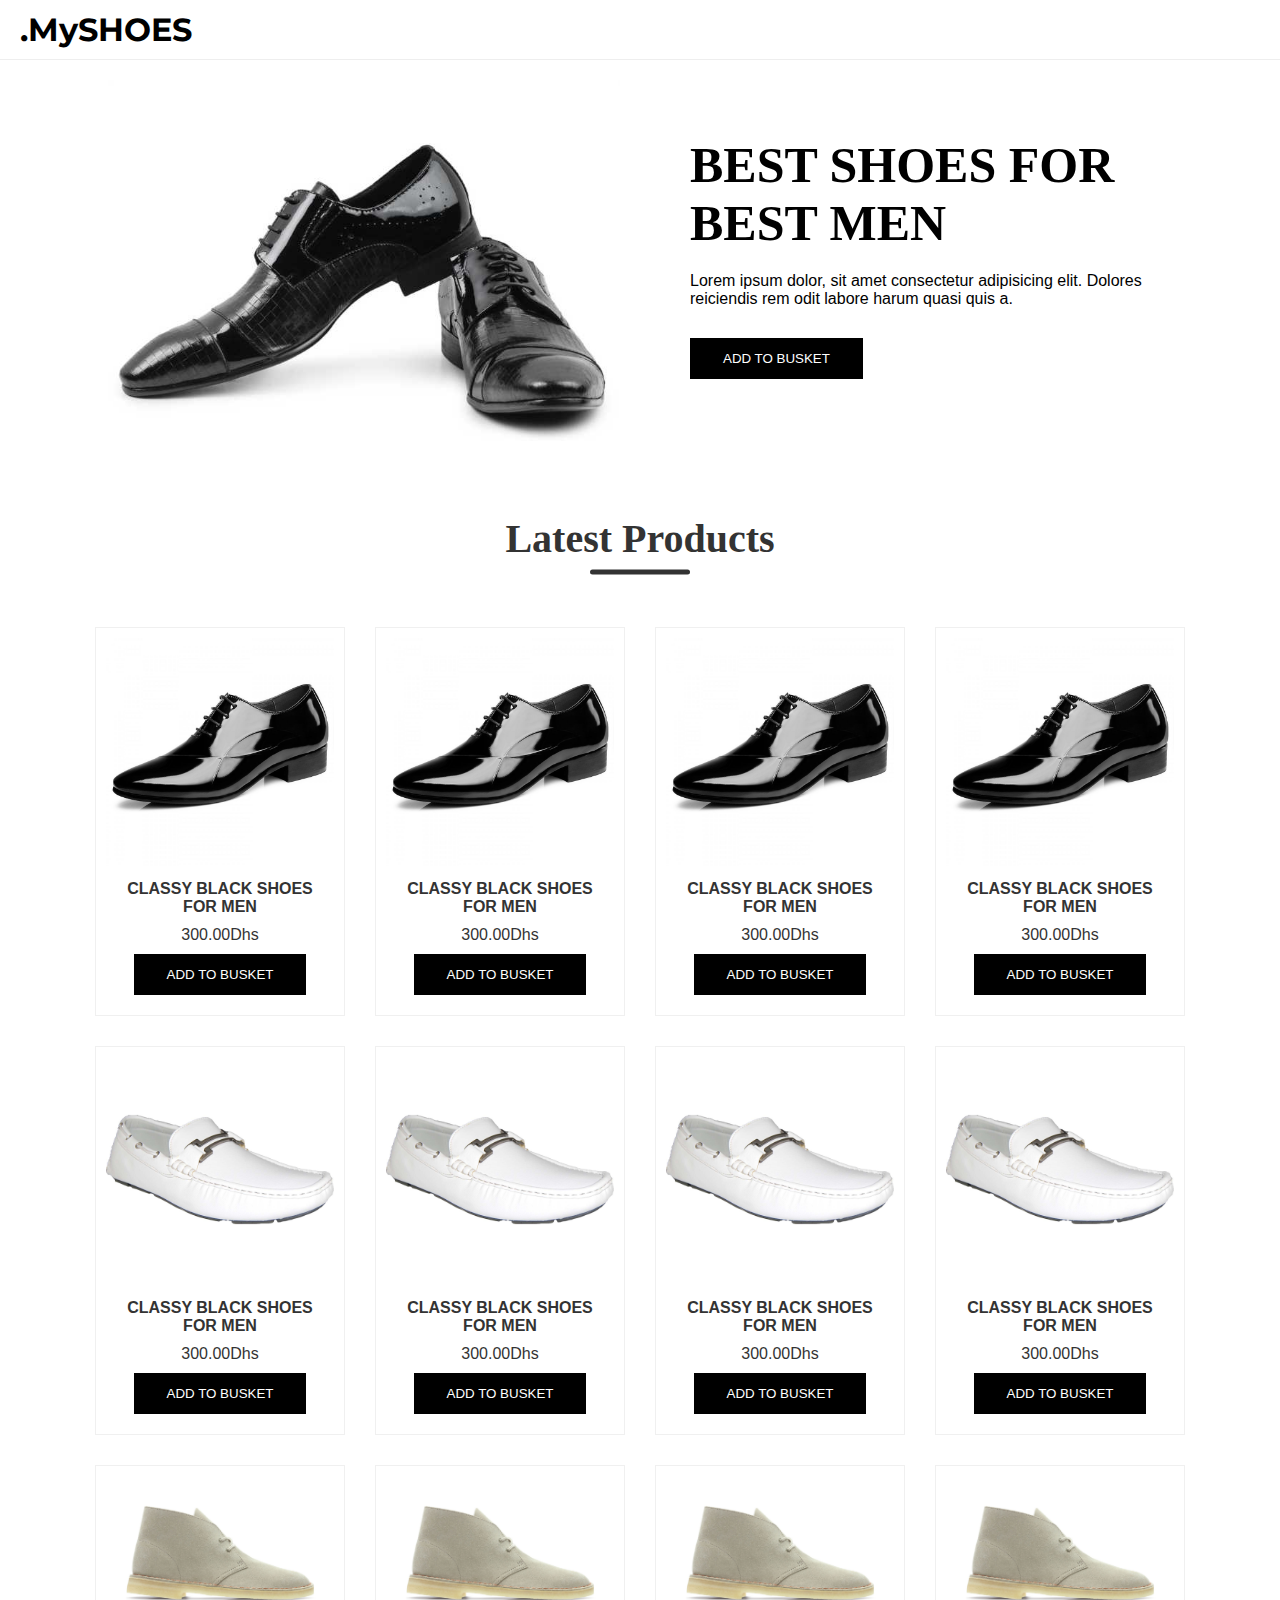
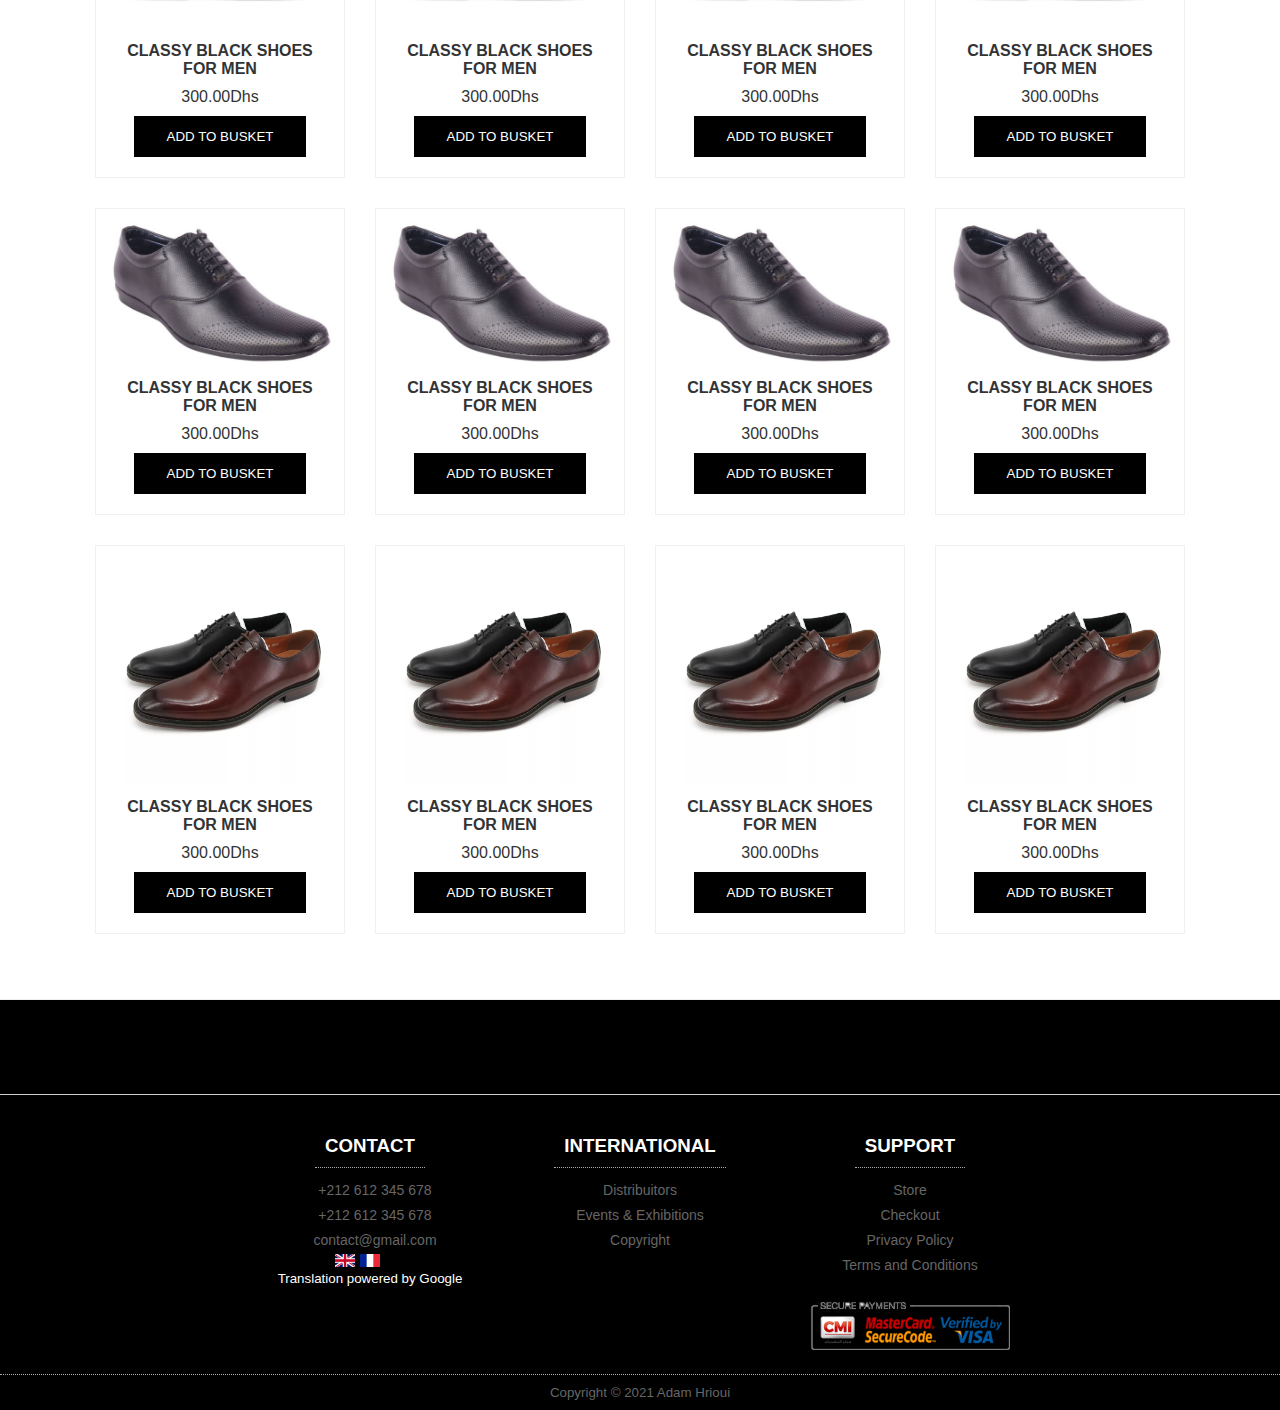
<file: Shoes Website/index.html>
<!DOCTYPE html>
<html lang="en">
<head>
    <meta charset="UTF-8">
    <meta http-equiv="X-UA-Compatible" content="IE=edge">
    <meta name="viewport" content="width=device-width, initial-scale=1.0">
    <link rel="stylesheet" href="https://pro.fontawesome.com/releases/v5.10.0/css/all.css" integrity="sha384-AYmEC3Yw5cVb3ZcuHtOA93w35dYTsvhLPVnYs9eStHfGJvOvKxVfELGroGkvsg+p" crossorigin="anonymous"/>
    <link rel="stylesheet" href="style.css">
    <link rel="preconnect" href="https://fonts.gstatic.com">
    <link href="https://fonts.googleapis.com/css2?family=Roboto:wght@100;300;400;500;700;900&display=swap" rel="stylesheet">
    <link rel="preconnect" href="https://fonts.gstatic.com">
    <link href="https://fonts.googleapis.com/css2?family=Montserrat:ital,wght@0,100;0,400;0,500;0,600;0,700;0,800;0,900;1,300;1,400;1,500;1,600;1,700;1,800;1,900&family=Roboto:wght@100;300;400;500;700;900&display=swap" rel="stylesheet">
    <style>
        * {
            margin: 0;
            padding: 0;box-sizing: border-box;
            font-family: 'Ubuntu', sans-serif;
        }

        body {
            margin: auto;
            width: 100%;
            max-width: 1300px;
            min-height: 100vh;
            height: 100%;

            display: flex;
            align-items: start;
            justify-content: center;
            flex-wrap: wrap;

            overflow-x: hidden;
        }
        a {
            text-decoration: none;
            color: #000;
        }
        ul {
            list-style-type: none;
        }
        .nav {
            max-width: 1300px;
            width: 100%;

            display: flex;
            align-items: center;
            justify-content: space-between;
            background: #4cac4c;
        }

        .contact {
            color: #fff;
            font-family: arial;
            font-size: 14px;
            margin-left: 30px;
        }
        .contact p {
            display: inline;
        }
        .contact i {
            color: #fff;
            padding: 0 5px;
        }

        .lan_media {
            margin: 0 15px;
            display: flex;
            align-items: center;
        }

        .lan_media i {
            padding: 0 5px;
            color: #fff;
            font-size: 17px;
        }
        .lan_media select{
            padding: 7px;
            margin: 0 10px;
            outline: none;
            border: none;
        }

        i {
            color: black;
        }

        .flags {
            margin-right: 25px;
        }

        /*----------navbar----------*/
        .navbar {
            max-width: 1300px;
            width: 100%;

            display: flex;
            align-items: center;
            justify-content: space-between;

            border-bottom: 1px solid rgb(238 238 238);
        }
        .logo_container, .logo_container2 {
            padding: 10px 20px;
        }
        .logo_container a h1 {
            font-family: 'Montserrat', sans-serif;
            font-weight: 700;
        }
        .total {
            padding: 0 25px; 
            font-weight: 600;
            color: #333;
        }
        .total i {
            font-weight: bold;
        }

        .second_navbar {
            display: none;
        }

        .phone_navbar {
            display: none;
        }
        .sidebar {
            display: none;
        }
        /*-------------------------------------*/

        /*-------------slider-----------------*/
        .img {
            display: flex;
            align-items: flex-start;
            justify-content: center;
            flex-direction: column;
            width: 90%;
            max-width: 1200px;
            height: 490px;
            background-repeat: no-repeat;
            background-size: cover;
            animation: anime 20s ease-in-out infinite;
        }

        .img p {
            font-family: Arial, Helvetica, sans-serif !important;
            color: #fff;
            font-weight: 100;
            font-size: 20px;
            text-shadow: 2px 1px 4px rgba(0, 0, 0, 0.7);
            margin: 20px;
            margin-top: 40px;
        }
        .img h1 {
            font-family: "Athena Unicode", Times, serif !important;
            color: #fff;
            font-size: 50px;
            text-shadow: 2px 1px 4px rgba(0, 0, 0, 0.7);
            margin-left: 20px;
        }

        .img_btn {
            padding: 20px;
            color:#fff;

            font-size: 18px;
            font-weight: 100;
            border:none;
            outline: none;
            background: rgb(76, 172, 76, 0.7);
            margin: 20px;
            cursor: pointer;
        }
        .img_btn:hover {
            background: #4cac4c;
        }
        .img_btn i {
            padding: 0 10px;
            color: #fff;
            font-weight: bold;
        }

        @keyframes anime {
            0% {
                background-image: url("img/slider1.jpg");
            }
            25%{
                background-image: url("img/slider2.jpg");
            }
            50% {
                background-image: url("img/slider1.jpg");
            }
            75%{
                background-image: url("img/slider2.jpg");
            }
            100% {
                background-image: url("img/slider1.jpg");
            }
        }

        /*--------x------------------x--------------*/

        /*------------------products---------------*/
        .container {
            width: 100%;
            margin-top: 50px;
            
            display: flex;
            align-items: center;
            justify-content: center;
            flex-wrap: wrap;
            flex-wrap: wrap;
        }
        .container h3 {
            display: block;
            margin: auto;
            width: 100%;
            text-align: center;
            margin-top: 60px;
            font-weight: 100;
            color: #555;
        }
        .container h1 {
            position: relative;
            display: block;
            text-align: center;
            width: 100%;
            display: block;
            font-family: "Athena Unicode", Times, serif !important;
            font-size: 40px;
            font-weight:600;
            color: #333;
            margin-bottom: 50px;
        }
        .container h1::after{
            position: absolute;
            content: '';
            bottom: -15px;
            left: 50%;
            width: 100px;
            height: 5px;
            transform: translate(-50%, -50%);
            background: #333;
            border-radius: 5px;
        }
        .front_home_page {
            width: 100%;

            display: flex;
            align-items: center;
            justify-content: center;
            flex-direction: row;
            flex-wrap: wrap;
        }

        .front_home_page .front_page_column {
            width: 40%;
            margin: 20px;
        }
        .front_home_page .front_page_column:nth-child(2) {
            padding: 30px;
        }
        .front_home_page .front_page_column img{
            width: 100%;
        }
        .front_home_page .front_page_column h1{
            position: relative;
            display: block;
            font-size: 50px;
            margin-bottom: 20px;
            font-family: "Athena Unicode", Times, serif !important;
        }
        .front_home_page .front_page_column span{
            display: block;
            font-family: arial ;
        }
        .front_home_page .front_page_column button{
            display: block;
            margin-top: 30px;
        }

        .produt_container {
            margin: 15px;
            padding: 10px;
            width: 250px;
            border: 1px solid #f0f0f0;

            display: flex;
            align-items: center;
            justify-content: center;
            flex-direction: column;
            cursor: pointer;
            transition: .4s;
        }
        .produt_container:hover {
            box-shadow: 0px 0px 10px 0px rgba(0, 0, 0, 0.2);
        }
        .product_img_container {
            width: 100%;
        }
        .product_img_container img {
            width: 100%;
        }
        .produt_container h4 {
            padding: 10px;
            text-align: center;
            color: #333;
        }
        .produt_container span {
            padding: 0 10px 10px;
            text-align: center;
            color: #333;
        }
        .btn {
            padding: 10px 30px;
            margin-bottom: 10px;
            border: 3px solid #000;
            background: #000;
            color: #fff;
            font-weight: 100;
            transition: .4s;
        }
        .btn:hover {
            padding: 10px 30px;
            background: #fff;
            color: #000;
            cursor: pointer;
        }
        /*-----------------services---------------*/
        .container.servises {
            margin: 0 auto;
            padding: 50px 0;
            background: #fcfcfc;
            border-top: 1px solid #eee;
            border-bottom: 1px solid #eee;
        }

        .column {
            margin: 0 30px;
            width: 150px;
            display: flex;
            align-items: center;
            justify-content: center;
            flex-direction: column;

            text-align: center;
        }
        .circle {
            padding: 30px;
            width: 100px;
            height: 100px;

            display: flex;
            align-items: center;
            justify-content: center;

            border-radius: 50%;
            background: #4cac4c;
        }
        .column i {
            color: #fcfcfc;
            font-size: 40px;
        }
        .column h3 {
            margin: 20px auto;
            font-weight: 600;
        }
        .column p {
            line-height: 25px;
            margin: 0px auto 20px;
        }
        .hight_quality {
            max-width: 800px;
            width: 100%;
        }
        .hight_quality img {
            width: 100%;
        }
        .container.video {
            margin: 0;
        }
        iframe {
            padding: 10px;
        }
        .paragraph_container {
            max-width: 800px;
            padding: 30px;
            text-align: center;
            line-height: 25px;
            color: #444;
        }
        /*--------x-----------x--------------*/
        /*----------------footer----------------*/
        footer {
            margin-top: 50px;
            width: 100%;
            color: #fff;
            background: #000;
            border-top: 1px solid #eee;
            text-align: center;
        }
        .social_media {
            width: 100%;
            text-align: center;
            font-size: 30px;
            padding: 30px 0;
            border-bottom: 1px solid #cecece;
        }
        .social_media i{
            color: #fff;
            padding: 0 20px;
            cursor: pointer;
        }
        .footer_logos .footer_logo_img {
            margin: 20px;
        }
        .generale_info {
            width: 100%;
            padding: 10px;

            display: flex;
            align-items: flex-start;
            justify-content: center;
            flex-wrap: wrap;
        }
        .generale_info ul {
            margin: 10px;
            width: 250px;
            text-align: center;

            display: flex;
            align-items: center;
            justify-content: center;
            flex-direction: column;
        }
        .generale_info ul h3{
            color: #fff;
            padding: 10px;
            margin: 10px;
            border-bottom: 1px dotted #aaa;
        }
        .generale_info ul li{
            color: rgb(102 102 102);
            line-height: 25px;
            font-size: 14px;
        }
        .generale_info ul li i{
            padding: 5px;
            color: rgb(102 102 102);
            line-height: 25px;
            font-size: 14px;
        }
        .secure_payments {
            margin-top: 20px;
            width: 200px;
        }
        .secure_payments img {
            width: 100%;
        }

        .copyright {
            display: block;
            width: 100%;
            padding: 10px;
            border-top: 1px dotted #aaa;
            color: #666;
        }
        /*--------------product page -----------------*/
        .product_wrapper {
            max-width: 1200px;
            width: 100%;

            display: flex;
            align-items: flex-start;
            justify-content: center;
        }
        .column1 {
            padding: 20px;
            width: 400px;
            display: inline;
            border-right: 1px solid #eee;
        }
        .customers_favorites {
            width: 100%;
        }
        .customers_favorites h3{
            margin: 0px;
            text-align: left;
            padding: 10px;
            padding-left: 0;
            color: #000;
            font-weight: 600;
            border-bottom: 2px solid #000;
        }
        .customers_favorites h4:hover{
            color: #4cac4c;
        }
        .customers_favorites ul {
            width: 100%;
            padding: 10px;
        }
        .customers_favorites ul li{
            width: 100%;
            margin: 10px 0;
            padding: 5px 0;
            display: flex;
            align-items: center;
            justify-content: space-between;
        }
        .customers_favorites ul li:hover{
            color: #4cac4c;
            cursor: pointer;
        }
        .txt_part {
            width: 70%;
            line-height: 30px;
        }
        .column2_wrapper {
            width: 100%;
            display: flex;
            align-items: center;
            justify-content: center;
            flex-direction: column;
        }
        .column2 {
            width: 100%;
            display: flex;
            align-items: center;
            justify-content: center;
            flex-wrap: wrap;
        }
        .column2 .product_column {
            width: 45%;
            padding: 20px;
            margin: 20px;
        }
        .column2 .product_column p{
            margin-top: 20px;
        }
        .column2 .product_column img{
            width: 100%;
        }
        .column2 .product_column h2{
            padding: 20px 0;
        }
        .column2 .product_column .stars {
            border-bottom: 2px solid #000;
        }
        .column2 .product_column .stars i{
            padding: 10px 0 20px;
        }
        .column2 .product_column p {
            line-height: 30px;
            color: #333;
            margin-bottom: 15px;
        }
        .input_add_to_basket {
            margin: 20px 0;
            width: 100%;
            display: flex;
            align-items: center;
            justify-content: flex-start;
            flex-direction: row;
        }
        .input_add_to_basket input {
            margin-right: 20px;
            padding: 10px;
            width: 60px;
            border: 2px solid #000;
            border-radius: 4px;
        }
        .input_add_to_basket button {
            margin-bottom: 0px;
        }
        .column3{
            width: 100%;
            display: flex;
            align-items: center;
            justify-content: center;
            flex-wrap: wrap;
        }
        .column3 .produt_container {
            width: 200px;
        }
        .column3 h3 {
            display: block;
            padding: 10px;
            margin: 20px;
            width: 100%;
            color: #fff;
            font-weight: 100;
            background: #000;
        }
        .column4 {
            display: none;
        }
        /*-----------cart--------------*/
        .shopping_cart {
            width: 100%;
            padding: 20px 40px;
        }
        .container .shopping_cart_header {
            padding: 10px;
            text-align: left;
            font-weight: 400;

            width: 100%;
            background: #000;
            color: #fff;
        }
        .table2 {
            display: none;
        }
        table {
            margin: 20px auto;
            width: 100%;
            border-collapse: collapse;
        }
        td, th {
            border: 2px solid #ddd;
            padding: 10px;
        }
        table input {
            margin-right: 20px;
            padding: 10px;
            width: 60px;
            border: 1px solid #ddd;
            border-radius: 4px;
        }
        table span {
            font-weight: 700;
        }
        table i {
            font-size: 25px;
        }
        table i:hover {
            color: #ff0000;
            cursor: pointer;
        }
        .basket_totals {
            margin-left: auto;
            margin-right: 10px;
            padding: 20px;
        }
        .basket_totals h3 {
            color: black;
            font-weight: 700;
            text-align: left;
        }
        @media only screen and (max-width: 1080px) {
            .column1 {
                display: none;
            }
            .column4 {
                display: block;
                padding: 20px;
                width: 100%;
                display: inline;
                border: 1px solid #eee;
            }
            
        }


        /*--------x-----------x--------------*/
        @media screen and (max-width : 850px){
            .front_home_page .front_page_column {
                width: 100%;
                padding: 20px;
            }
            .front_home_page .front_page_column h1{
                width: 100%;
                font-size: 40px;
            }
            .front_home_page .front_page_column button{
                width: 100%;
                margin: auto;
                margin-top: 20px;
            }
            
        }
        @media screen and (max-width : 800px){
            .media {
                display: none;
            }
            .img {
                display: none;
            }
        }
        @media screen and (max-width : 700px){
            .nav {
                display: none;
            }
            .logo_container {
                display: none;
            }
            .logo_container2 .logo2{
                padding: 0 10px;
            }
            .total {
                display: none;
            }
            .phone_navbar {
                width: 100%;
                display: flex;
                align-items: center;
                justify-content: space-between;
                border-bottom: 1px solid #ddd;
            }
            .phone_navbar i {
                font-size:30px;
                font-weight: bold;
                padding: 10px 20px;
            }
            .fa.fa-bars {
                padding : 20px;
                border-right: 1px solid #ddd;
                cursor: pointer;
                color: #000;
            }
            .logo2 {
                padding:0 20px;
            }
            .fal.fa-shopping-cart {
                padding : 20px;
                border-left: 1px solid #ddd;
                cursor: pointer;
            }
            
            .sidebar {
                margin-top: 8vh;
                display: block;
                position: fixed;
                top: 0;
                left: -100%;

                width: 100%;
                height: 95vh;
                background: #000;
                text-align: center;
                transition: .4s;
                z-index: 10005;
            }
            .sidebar a {
                text-decoration: none;
                width: 100%;
                color: #fff;
            }
            .sidebar ul {
                height: 100%;
                width: 100%;
                padding: 30px 20px;

                display: flex;
                align-items: flex-start;
                justify-content: space-around;
                flex-direction: column;

            } 
            .sidebar ul li {
                color: #fff;
                width: 100%;
                padding: 10px 0px;
                transition: .4s;
            }
            .table1 {
                display: none;
            }
            .table2 {
                display: block;
                width: 100%;
            }
            .table2 tr {
                width: 100%;
            }
        }

        @media only screen and (max-width: 780px){
            .column2 .product_column {
                width: 100%;
            }
            .column2 .product_column p{
                margin-top: 20px;
            }
        }


        @media only screen and (max-width: 550px){
            .produt_container {
                width: 90%;
            }
            .column3 .produt_container {
                margin: 15px;
                padding: 10px;
                width: 90%;
                border: 1px solid #f0f0f0;

                display: flex;
                align-items: center;
                justify-content: center;
                flex-direction: column;
            }
            .footer_logos {
                display: none;
            }
        }

        /*---x-------------x-------*/  

    </style>
    <title>.MySHOES Website - Home</title>
</head>
<body>
    <div class="navbar">
        <div class="logo_container">
            <a href=""><h1>.MySHOES</h1></a>
        </div>
        <a href="cart.html"><h2 class="total" ><i class="fal fa-shopping-cart"></i></h2></a>
    </div>

    <!----------phone navbar------------->
    <div class="phone_navbar">
        <i class="fa fa-bars" id="burger" ></i>
        
        <div class="logo_container2">
            <a href="index.html"><h1>.MySHOES</h1></a>
        </div>

        <a href="cart.html"><i class="fal fa-shopping-cart"></i></a>
    </div>

    <div class="sidebar" id="sidebar">
        <ul>
            <a href="index.html"><li>HOME</li></a>
            <a href=""><li>ABOUT US</li></a>
            <a href=""><li>BLOG</li></a>
            <a href=""><li>CONTACT</li></a>
        </ul>
    </div>

    <div class="front_home_page">
        <div class="front_page_column">
            <img src="img/front_home_img.jpeg" alt="">
        </div>
        <div class="front_page_column">
            <h1>BEST SHOES FOR BEST MEN</h1>
            <span>Lorem ipsum dolor, sit amet consectetur adipisicing elit. Dolores reiciendis rem odit labore harum quasi quis a.</span>
            <button class="btn" >ADD TO BUSKET</button>
        </div>
    </div>

    <!-------------products------------>
    
    <div class="container">
        <h1>Latest Products</h1>

        <!--------- products I ---------->
        <a href="product1.html">
            <div class="produt_container">
                <div class="product_img_container">
                    <img src="img/shoes1.jpg" alt="">
                </div>
                <h4>CLASSY BLACK SHOES FOR MEN</h4>
                <span>300.00Dhs</span>
                <button class="btn" >ADD TO BUSKET</button>
            </div>
        </a>
        <a href="product1.html">
            <div class="produt_container">
                <div class="product_img_container">
                    <img src="img/shoes1.jpg" alt="">
                </div>
                <h4>CLASSY BLACK SHOES FOR MEN</h4>
                <span>300.00Dhs</span>
                <button class="btn" >ADD TO BUSKET</button>
            </div>
        </a>
        <a href="product1.html">
            <div class="produt_container">
                <div class="product_img_container">
                    <img src="img/shoes1.jpg" alt="">
                </div>
                <h4>CLASSY BLACK SHOES FOR MEN</h4>
                <span>300.00Dhs</span>
                <button class="btn" >ADD TO BUSKET</button>
            </div>
        </a>
        <a href="product1.html">
            <div class="produt_container">
                <div class="product_img_container">
                    <img src="img/shoes1.jpg" alt="">
                </div>
                <h4>CLASSY BLACK SHOES FOR MEN</h4>
                <span>300.00Dhs</span>
                <button class="btn" >ADD TO BUSKET</button>
            </div>
        </a>
        
        <!--------- products II ---------->
        <a href="product2.html">
            <div class="produt_container">
                <div class="product_img_container">
                    <img src="img/shoes2.jpg" alt="">
                </div>
                <h4>CLASSY BLACK SHOES FOR MEN</h4>
                <span>300.00Dhs</span>
                <button class="btn" >ADD TO BUSKET</button>
            </div>
        </a>
        <a href="product2.html">
            <div class="produt_container">
                <div class="product_img_container">
                    <img src="img/shoes2.jpg" alt="">
                </div>
                <h4>CLASSY BLACK SHOES FOR MEN</h4>
                <span>300.00Dhs</span>
                <button class="btn" >ADD TO BUSKET</button>
            </div>
        </a>
        <a href="product2.html">
            <div class="produt_container">
                <div class="product_img_container">
                    <img src="img/shoes2.jpg" alt="">
                </div>
                <h4>CLASSY BLACK SHOES FOR MEN</h4>
                <span>300.00Dhs</span>
                <button class="btn" >ADD TO BUSKET</button>
            </div>
        </a>
        <a href="product2.html">
            <div class="produt_container">
                <div class="product_img_container">
                    <img src="img/shoes2.jpg" alt="">
                </div>
                <h4>CLASSY BLACK SHOES FOR MEN</h4>
                <span>300.00Dhs</span>
                <button class="btn" >ADD TO BUSKET</button>
            </div>
        </a>
        <!--------- products III ---------->

        <a href="product3.html">
            <div class="produt_container">
                <div class="product_img_container">
                    <img src="img/shoes3.jpg" alt="">
                </div>
                <h4>CLASSY BLACK SHOES FOR MEN</h4>
                <span>300.00Dhs</span>
                <button class="btn" >ADD TO BUSKET</button>
            </div>
        </a>
        <a href="product3.html">
            <div class="produt_container">
                <div class="product_img_container">
                    <img src="img/shoes3.jpg" alt="">
                </div>
                <h4>CLASSY BLACK SHOES FOR MEN</h4>
                <span>300.00Dhs</span>
                <button class="btn" >ADD TO BUSKET</button>
            </div>
        </a>
        <a href="product3.html">
            <div class="produt_container">
                <div class="product_img_container">
                    <img src="img/shoes3.jpg" alt="">
                </div>
                <h4>CLASSY BLACK SHOES FOR MEN</h4>
                <span>300.00Dhs</span>
                <button class="btn" >ADD TO BUSKET</button>
            </div>
        </a>
        <a href="product3.html">
            <div class="produt_container">
                <div class="product_img_container">
                    <img src="img/shoes3.jpg" alt="">
                </div>
                <h4>CLASSY BLACK SHOES FOR MEN</h4>
                <span>300.00Dhs</span>
                <button class="btn" >ADD TO BUSKET</button>
            </div>
        </a>
        <!--------- products VI ---------->

        <a href="product4.html">
            <div class="produt_container">
                <div class="product_img_container">
                    <img src="img/shoes4.jpg" alt="">
                </div>
                <h4>CLASSY BLACK SHOES FOR MEN</h4>
                <span>300.00Dhs</span>
                <button class="btn" >ADD TO BUSKET</button>
            </div>
        </a>
        <a href="product4.html">
            <div class="produt_container">
                <div class="product_img_container">
                    <img src="img/shoes4.jpg" alt="">
                </div>
                <h4>CLASSY BLACK SHOES FOR MEN</h4>
                <span>300.00Dhs</span>
                <button class="btn" >ADD TO BUSKET</button>
            </div>
        </a>
        <a href="product4.html">
            <div class="produt_container">
                <div class="product_img_container">
                    <img src="img/shoes4.jpg" alt="">
                </div>
                <h4>CLASSY BLACK SHOES FOR MEN</h4>
                <span>300.00Dhs</span>
                <button class="btn" >ADD TO BUSKET</button>
            </div>
        </a>
        <a href="product4.html">
            <div class="produt_container">
                <div class="product_img_container">
                    <img src="img/shoes4.jpg" alt="">
                </div>
                <h4>CLASSY BLACK SHOES FOR MEN</h4>
                <span>300.00Dhs</span>
                <button class="btn" >ADD TO BUSKET</button>
            </div>
        </a>
        <!--------- products V ---------->
        <a href="product5.html">
            <div class="produt_container">
                <div class="product_img_container">
                    <img src="img/shoes5.jpg" alt="">
                </div>
                <h4>CLASSY BLACK SHOES FOR MEN</h4>
                <span>300.00Dhs</span>
                <button class="btn" >ADD TO BUSKET</button>
            </div>
        </a>
        <a href="product5.html">
            <div class="produt_container">
                <div class="product_img_container">
                    <img src="img/shoes5.jpg" alt="">
                </div>
                <h4>CLASSY BLACK SHOES FOR MEN</h4>
                <span>300.00Dhs</span>
                <button class="btn" >ADD TO BUSKET</button>
            </div>
        </a>
        <a href="product5.html">
            <div class="produt_container">
                <div class="product_img_container">
                    <img src="img/shoes5.jpg" alt="">
                </div>
                <h4>CLASSY BLACK SHOES FOR MEN</h4>
                <span>300.00Dhs</span>
                <button class="btn" >ADD TO BUSKET</button>
            </div>
        </a>
        <a href="product5.html">
            <div class="produt_container">
                <div class="product_img_container">
                    <img src="img/shoes5.jpg" alt="">
                </div>
                <h4>CLASSY BLACK SHOES FOR MEN</h4>
                <span>300.00Dhs</span>
                <button class="btn" >ADD TO BUSKET</button>
            </div>
        </a>
        <!---------x-----------x-----------x---------->
    </div>

    <!------------footer------------>
    <footer>
        <div class="social_media">
            <i class="fab fa-facebook"></i>
            <i class="fab fa-google-plus"></i>
            <i class="fab fa-twitter"></i>
            <i class="fab fa-instagram"></i>
        </div>
        <div class="generale_info">
            <ul>
                <h3>CONTACT</h3>
                <li><i class="fab fa-whatsapp"></i> +212 612 345 678 </li>
                <li><i class="fas fa-phone-square-alt"></i> +212 612 345 678 </li>
                <li><i class="fas fa-envelope-square"></i> contact@gmail.com </li>
                <div class="flags">
                    <a href=""><img src="img/uk_flag.png" alt="" width="20px"></a>
                    <a href=""><img src="img/frensh_flag.png" alt="" width="20px"></a>
                </div>
                <small>Translation powered by Google</small>
            </ul>
            <ul>
                <h3>INTERNATIONAL</h3>
                <li>Distribuitors</li>
                <li>Events & Exhibitions</li>
                <li>Copyright</li>
            </ul>
            <ul>
                <h3>SUPPORT</h3>
                <li>Store</li>
                <li>Checkout</li>
                <li>Privacy Policy</li>
                <li>Terms and Conditions</li>
                <div class="secure_payments">
                    <img src="img/secure_payments.png" alt="">
                </div>
            </ul>
        </div>
        <small class="copyright" >Copyright &#169 2021 Adam Hrioui</small>
    </footer>
    <script src="script.js"></script>
</body>
</html>
</file>
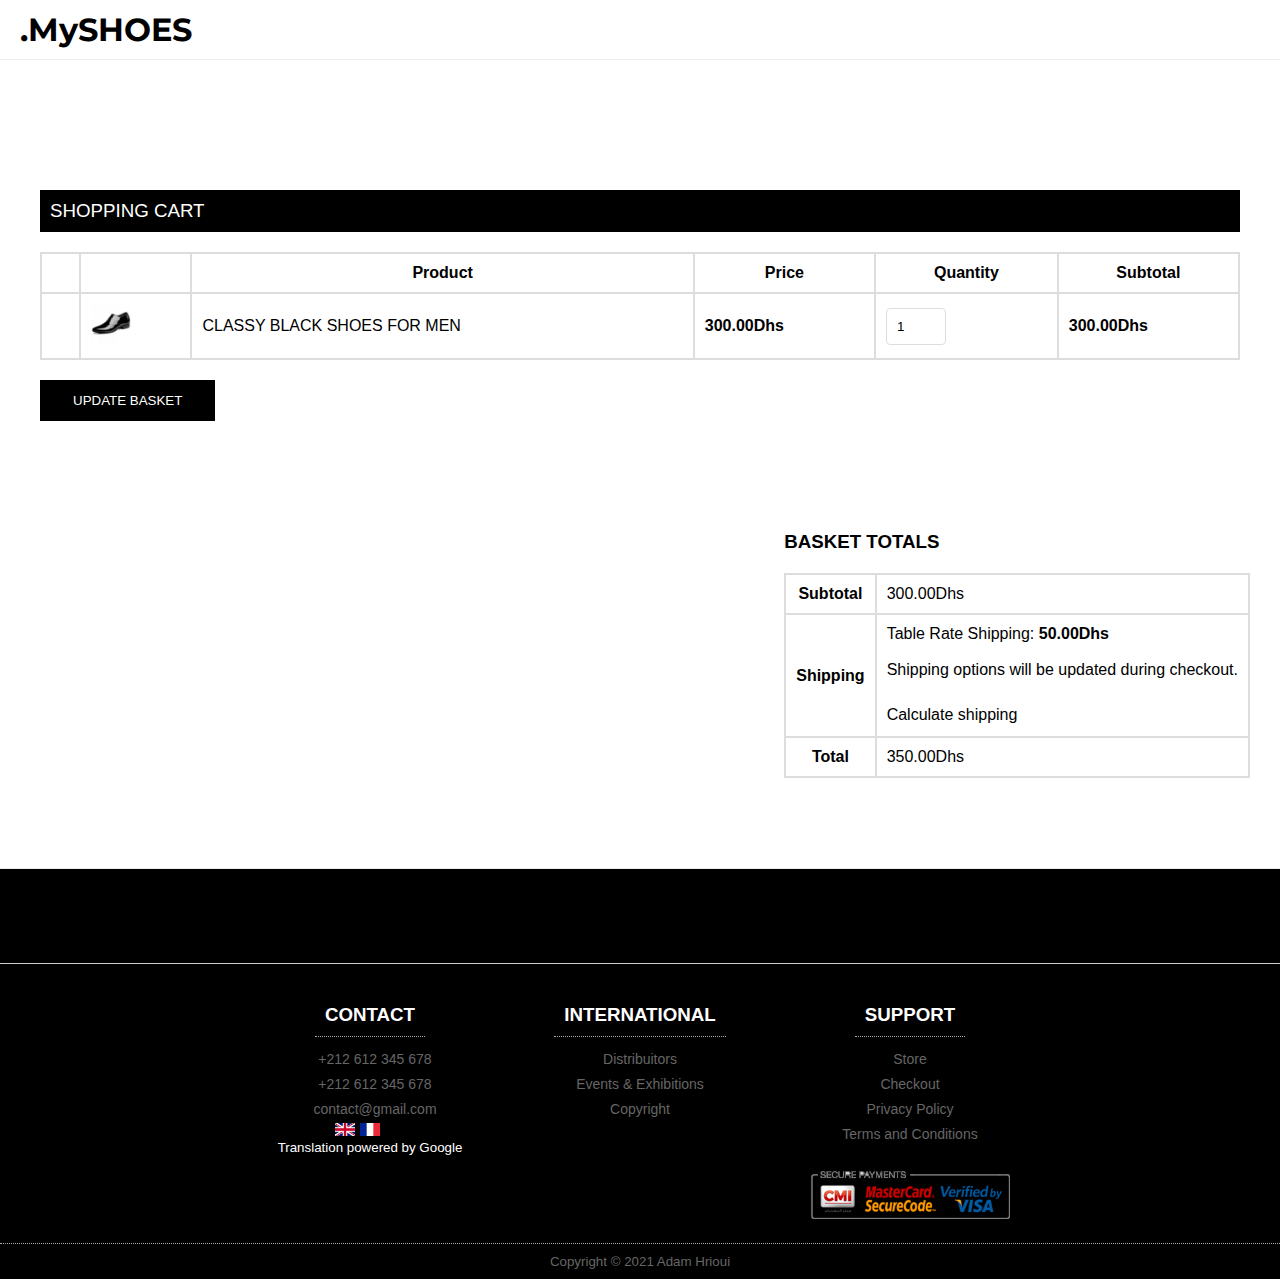
<file: Shoes Website/cart.html>
<!DOCTYPE html>
<html lang="en">
<head>
    <meta charset="UTF-8">
    <meta http-equiv="X-UA-Compatible" content="IE=edge">
    <meta name="viewport" content="width=device-width, initial-scale=1.0">
    <link rel="stylesheet" href="https://pro.fontawesome.com/releases/v5.10.0/css/all.css" integrity="sha384-AYmEC3Yw5cVb3ZcuHtOA93w35dYTsvhLPVnYs9eStHfGJvOvKxVfELGroGkvsg+p" crossorigin="anonymous"/>
    <link rel="stylesheet" href="style.css">
    <link rel="preconnect" href="https://fonts.gstatic.com">
    <link href="https://fonts.googleapis.com/css2?family=Roboto:wght@100;300;400;500;700;900&display=swap" rel="stylesheet">
    <link rel="preconnect" href="https://fonts.gstatic.com">
    <link href="https://fonts.googleapis.com/css2?family=Montserrat:ital,wght@0,100;0,400;0,500;0,600;0,700;0,800;0,900;1,300;1,400;1,500;1,600;1,700;1,800;1,900&family=Roboto:wght@100;300;400;500;700;900&display=swap" rel="stylesheet">
    <title>.MySHOES Website - Basket</title>
    <style>
        * {
            margin: 0;
            padding: 0;box-sizing: border-box;
            font-family: 'Ubuntu', sans-serif;
        }

        body {
            margin: auto;
            width: 100%;
            max-width: 1300px;
            min-height: 100vh;
            height: 100%;

            display: flex;
            align-items: start;
            justify-content: center;
            flex-wrap: wrap;

            overflow-x: hidden;
        }
        a {
            text-decoration: none;
            color: #000;
        }
        ul {
            list-style-type: none;
        }
        .nav {
            max-width: 1300px;
            width: 100%;

            display: flex;
            align-items: center;
            justify-content: space-between;
            background: #4cac4c;
        }

        .contact {
            color: #fff;
            font-family: arial;
            font-size: 14px;
            margin-left: 30px;
        }
        .contact p {
            display: inline;
        }
        .contact i {
            color: #fff;
            padding: 0 5px;
        }

        .lan_media {
            margin: 0 15px;
            display: flex;
            align-items: center;
        }

        .lan_media i {
            padding: 0 5px;
            color: #fff;
            font-size: 17px;
        }
        .lan_media select{
            padding: 7px;
            margin: 0 10px;
            outline: none;
            border: none;
        }

        i {
            color: black;
        }

        .flags {
            margin-right: 25px;
        }

        /*----------navbar----------*/
        .navbar {
            max-width: 1300px;
            width: 100%;

            display: flex;
            align-items: center;
            justify-content: space-between;

            border-bottom: 1px solid rgb(238 238 238);
        }
        .logo_container, .logo_container2 {
            padding: 10px 20px;
        }
        .logo_container a h1 {
            font-family: 'Montserrat', sans-serif;
            font-weight: 700;
        }
        .total {
            padding: 0 25px; 
            font-weight: 600;
            color: #333;
        }
        .total i {
            font-weight: bold;
        }

        .second_navbar {
            display: none;
        }

        .phone_navbar {
            display: none;
        }
        .sidebar {
            display: none;
        }
        /*-------------------------------------*/

        /*-------------slider-----------------*/
        .img {
            display: flex;
            align-items: flex-start;
            justify-content: center;
            flex-direction: column;
            width: 90%;
            max-width: 1200px;
            height: 490px;
            background-repeat: no-repeat;
            background-size: cover;
            animation: anime 20s ease-in-out infinite;
        }

        .img p {
            font-family: Arial, Helvetica, sans-serif !important;
            color: #fff;
            font-weight: 100;
            font-size: 20px;
            text-shadow: 2px 1px 4px rgba(0, 0, 0, 0.7);
            margin: 20px;
            margin-top: 40px;
        }
        .img h1 {
            font-family: "Athena Unicode", Times, serif !important;
            color: #fff;
            font-size: 50px;
            text-shadow: 2px 1px 4px rgba(0, 0, 0, 0.7);
            margin-left: 20px;
        }

        .img_btn {
            padding: 20px;
            color:#fff;

            font-size: 18px;
            font-weight: 100;
            border:none;
            outline: none;
            background: rgb(76, 172, 76, 0.7);
            margin: 20px;
            cursor: pointer;
        }
        .img_btn:hover {
            background: #4cac4c;
        }
        .img_btn i {
            padding: 0 10px;
            color: #fff;
            font-weight: bold;
        }

        @keyframes anime {
            0% {
                background-image: url("img/slider1.jpg");
            }
            25%{
                background-image: url("img/slider2.jpg");
            }
            50% {
                background-image: url("img/slider1.jpg");
            }
            75%{
                background-image: url("img/slider2.jpg");
            }
            100% {
                background-image: url("img/slider1.jpg");
            }
        }

        /*--------x------------------x--------------*/

        /*------------------products---------------*/
        .container {
            width: 100%;
            margin-top: 50px;
            
            display: flex;
            align-items: center;
            justify-content: center;
            flex-wrap: wrap;
            flex-wrap: wrap;
        }
        .container h3 {
            display: block;
            margin: auto;
            width: 100%;
            text-align: center;
            margin-top: 60px;
            font-weight: 100;
            color: #555;
        }
        .container h1 {
            position: relative;
            display: block;
            text-align: center;
            width: 100%;
            display: block;
            font-family: "Athena Unicode", Times, serif !important;
            font-size: 40px;
            font-weight:600;
            color: #333;
            margin-bottom: 50px;
        }
        .container h1::after{
            position: absolute;
            content: '';
            bottom: -15px;
            left: 50%;
            width: 100px;
            height: 5px;
            transform: translate(-50%, -50%);
            background: #333;
            border-radius: 5px;
        }
        .front_home_page {
            width: 100%;

            display: flex;
            align-items: center;
            justify-content: center;
            flex-direction: row;
            flex-wrap: wrap;
        }

        .front_home_page .front_page_column {
            width: 40%;
            margin: 20px;
        }
        .front_home_page .front_page_column:nth-child(2) {
            padding: 30px;
        }
        .front_home_page .front_page_column img{
            width: 100%;
        }
        .front_home_page .front_page_column h1{
            position: relative;
            display: block;
            font-size: 50px;
            margin-bottom: 20px;
            font-family: "Athena Unicode", Times, serif !important;
        }
        .front_home_page .front_page_column span{
            display: block;
            font-family: arial ;
        }
        .front_home_page .front_page_column button{
            display: block;
            margin-top: 30px;
        }

        .produt_container {
            margin: 15px;
            padding: 10px;
            width: 250px;
            border: 1px solid #f0f0f0;

            display: flex;
            align-items: center;
            justify-content: center;
            flex-direction: column;
            cursor: pointer;
            transition: .4s;
        }
        .produt_container:hover {
            box-shadow: 0px 0px 10px 0px rgba(0, 0, 0, 0.2);
        }
        .product_img_container {
            width: 100%;
        }
        .product_img_container img {
            width: 100%;
        }
        .produt_container h4 {
            padding: 10px;
            text-align: center;
            color: #333;
        }
        .produt_container span {
            padding: 0 10px 10px;
            text-align: center;
            color: #333;
        }
        .btn {
            padding: 10px 30px;
            margin-bottom: 10px;
            border: 3px solid #000;
            background: #000;
            color: #fff;
            font-weight: 100;
            transition: .4s;
        }
        .btn:hover {
            padding: 10px 30px;
            background: #fff;
            color: #000;
            cursor: pointer;
        }
        /*-----------------services---------------*/
        .container.servises {
            margin: 0 auto;
            padding: 50px 0;
            background: #fcfcfc;
            border-top: 1px solid #eee;
            border-bottom: 1px solid #eee;
        }

        .column {
            margin: 0 30px;
            width: 150px;
            display: flex;
            align-items: center;
            justify-content: center;
            flex-direction: column;

            text-align: center;
        }
        .circle {
            padding: 30px;
            width: 100px;
            height: 100px;

            display: flex;
            align-items: center;
            justify-content: center;

            border-radius: 50%;
            background: #4cac4c;
        }
        .column i {
            color: #fcfcfc;
            font-size: 40px;
        }
        .column h3 {
            margin: 20px auto;
            font-weight: 600;
        }
        .column p {
            line-height: 25px;
            margin: 0px auto 20px;
        }
        .hight_quality {
            max-width: 800px;
            width: 100%;
        }
        .hight_quality img {
            width: 100%;
        }
        .container.video {
            margin: 0;
        }
        iframe {
            padding: 10px;
        }
        .paragraph_container {
            max-width: 800px;
            padding: 30px;
            text-align: center;
            line-height: 25px;
            color: #444;
        }
        /*--------x-----------x--------------*/
        /*----------------footer----------------*/
        footer {
            margin-top: 50px;
            width: 100%;
            color: #fff;
            background: #000;
            border-top: 1px solid #eee;
            text-align: center;
        }
        .social_media {
            width: 100%;
            text-align: center;
            font-size: 30px;
            padding: 30px 0;
            border-bottom: 1px solid #cecece;
        }
        .social_media i{
            color: #fff;
            padding: 0 20px;
            cursor: pointer;
        }
        .footer_logos .footer_logo_img {
            margin: 20px;
        }
        .generale_info {
            width: 100%;
            padding: 10px;

            display: flex;
            align-items: flex-start;
            justify-content: center;
            flex-wrap: wrap;
        }
        .generale_info ul {
            margin: 10px;
            width: 250px;
            text-align: center;

            display: flex;
            align-items: center;
            justify-content: center;
            flex-direction: column;
        }
        .generale_info ul h3{
            color: #fff;
            padding: 10px;
            margin: 10px;
            border-bottom: 1px dotted #aaa;
        }
        .generale_info ul li{
            color: rgb(102 102 102);
            line-height: 25px;
            font-size: 14px;
        }
        .generale_info ul li i{
            padding: 5px;
            color: rgb(102 102 102);
            line-height: 25px;
            font-size: 14px;
        }
        .secure_payments {
            margin-top: 20px;
            width: 200px;
        }
        .secure_payments img {
            width: 100%;
        }

        .copyright {
            display: block;
            width: 100%;
            padding: 10px;
            border-top: 1px dotted #aaa;
            color: #666;
        }
        /*--------------product page -----------------*/
        .product_wrapper {
            max-width: 1200px;
            width: 100%;

            display: flex;
            align-items: flex-start;
            justify-content: center;
        }
        .column1 {
            padding: 20px;
            width: 400px;
            display: inline;
            border-right: 1px solid #eee;
        }
        .customers_favorites {
            width: 100%;
        }
        .customers_favorites h3{
            margin: 0px;
            text-align: left;
            padding: 10px;
            padding-left: 0;
            color: #000;
            font-weight: 600;
            border-bottom: 2px solid #000;
        }
        .customers_favorites h4:hover{
            color: #4cac4c;
        }
        .customers_favorites ul {
            width: 100%;
            padding: 10px;
        }
        .customers_favorites ul li{
            width: 100%;
            margin: 10px 0;
            padding: 5px 0;
            display: flex;
            align-items: center;
            justify-content: space-between;
        }
        .customers_favorites ul li:hover{
            color: #4cac4c;
            cursor: pointer;
        }
        .txt_part {
            width: 70%;
            line-height: 30px;
        }
        .column2_wrapper {
            width: 100%;
            display: flex;
            align-items: center;
            justify-content: center;
            flex-direction: column;
        }
        .column2 {
            width: 100%;
            display: flex;
            align-items: center;
            justify-content: center;
            flex-wrap: wrap;
        }
        .column2 .product_column {
            width: 45%;
            padding: 20px;
            margin: 20px;
        }
        .column2 .product_column p{
            margin-top: 20px;
        }
        .column2 .product_column img{
            width: 100%;
        }
        .column2 .product_column h2{
            padding: 20px 0;
        }
        .column2 .product_column .stars {
            border-bottom: 2px solid #000;
        }
        .column2 .product_column .stars i{
            padding: 10px 0 20px;
        }
        .column2 .product_column p {
            line-height: 30px;
            color: #333;
            margin-bottom: 15px;
        }
        .input_add_to_basket {
            margin: 20px 0;
            width: 100%;
            display: flex;
            align-items: center;
            justify-content: flex-start;
            flex-direction: row;
        }
        .input_add_to_basket input {
            margin-right: 20px;
            padding: 10px;
            width: 60px;
            border: 2px solid #000;
            border-radius: 4px;
        }
        .input_add_to_basket button {
            margin-bottom: 0px;
        }
        .column3{
            width: 100%;
            display: flex;
            align-items: center;
            justify-content: center;
            flex-wrap: wrap;
        }
        .column3 .produt_container {
            width: 200px;
        }
        .column3 h3 {
            display: block;
            padding: 10px;
            margin: 20px;
            width: 100%;
            color: #fff;
            font-weight: 100;
            background: #000;
        }
        .column4 {
            display: none;
        }
        /*-----------cart--------------*/
        .shopping_cart {
            width: 100%;
            padding: 20px 40px;
        }
        .container .shopping_cart_header {
            padding: 10px;
            text-align: left;
            font-weight: 400;

            width: 100%;
            background: #000;
            color: #fff;
        }
        .table2 {
            display: none;
        }
        table {
            margin: 20px auto;
            width: 100%;
            border-collapse: collapse;
        }
        td, th {
            border: 2px solid #ddd;
            padding: 10px;
        }
        table input {
            margin-right: 20px;
            padding: 10px;
            width: 60px;
            border: 1px solid #ddd;
            border-radius: 4px;
        }
        table span {
            font-weight: 700;
        }
        table i {
            font-size: 25px;
        }
        table i:hover {
            color: #ff0000;
            cursor: pointer;
        }
        .basket_totals {
            margin-left: auto;
            margin-right: 10px;
            padding: 20px;
        }
        .basket_totals h3 {
            color: black;
            font-weight: 700;
            text-align: left;
        }
        @media only screen and (max-width: 1080px) {
            .column1 {
                display: none;
            }
            .column4 {
                display: block;
                padding: 20px;
                width: 100%;
                display: inline;
                border: 1px solid #eee;
            }
            
        }


        /*--------x-----------x--------------*/
        @media screen and (max-width : 850px){
            .front_home_page .front_page_column {
                width: 100%;
                padding: 20px;
            }
            .front_home_page .front_page_column h1{
                width: 100%;
                font-size: 40px;
            }
            .front_home_page .front_page_column button{
                width: 100%;
                margin: auto;
                margin-top: 20px;
            }
            
        }
        @media screen and (max-width : 800px){
            .media {
                display: none;
            }
            .img {
                display: none;
            }
        }
        @media screen and (max-width : 700px){
            .nav {
                display: none;
            }
            .logo_container {
                display: none;
            }
            .logo_container2 .logo2{
                padding: 0 10px;
            }
            .total {
                display: none;
            }
            .phone_navbar {
                width: 100%;
                display: flex;
                align-items: center;
                justify-content: space-between;
                border-bottom: 1px solid #ddd;
            }
            .phone_navbar i {
                font-size:30px;
                font-weight: bold;
                padding: 10px 20px;
            }
            .fa.fa-bars {
                padding : 20px;
                border-right: 1px solid #ddd;
                cursor: pointer;
                color: #000;
            }
            .logo2 {
                padding:0 20px;
            }
            .fal.fa-shopping-cart {
                padding : 20px;
                border-left: 1px solid #ddd;
                cursor: pointer;
            }
            
            .sidebar {
                margin-top: 8vh;
                display: block;
                position: fixed;
                top: 0;
                left: -100%;

                width: 100%;
                height: 95vh;
                background: #000;
                text-align: center;
                transition: .4s;
            }
            .sidebar a {
                text-decoration: none;
                width: 100%;
                color: #fff;
            }
            .sidebar ul {
                height: 100%;
                width: 100%;
                padding: 30px 20px;

                display: flex;
                align-items: flex-start;
                justify-content: space-around;
                flex-direction: column;

            } 
            .sidebar ul li {
                width: 100%;
                padding: 10px 0px;
                transition: .4s;
                color: #fff;
            }
            .table1 {
                display: none;
            }
            .table2 {
                display: block;
                width: 100%;
            }
            .table2 tr {
                width: 100%;
            }
        }

        @media only screen and (max-width: 780px){
            .column2 .product_column {
                width: 100%;
            }
            .column2 .product_column p{
                margin-top: 20px;
            }
        }


        @media only screen and (max-width: 550px){
            .produt_container {
                width: 90%;
            }
            .column3 .produt_container {
                margin: 15px;
                padding: 10px;
                width: 90%;
                border: 1px solid #f0f0f0;

                display: flex;
                align-items: center;
                justify-content: center;
                flex-direction: column;
            }
            .footer_logos {
                display: none;
            }
        }

        /*---x-------------x-------*/  

    </style>
</head>
<body>
    <div class="navbar">
        <div class="logo_container">
            <a href="index.html"><h1>.MySHOES</h1></a>
        </div>
        <a href="cart.html"><h2 class="total" ><i class="fal fa-shopping-cart"></i></h2></a>
    </div>

    <!----------phone navbar------------->
    <div class="phone_navbar">
        <i class="fa fa-bars" id="burger" ></i>
        
        <div class="logo_container2">
            <a href="index.html"><h1>.MySHOES</h1></a>
        </div>

        <a href="cart.html"><i class="fal fa-shopping-cart"></i></a>
    </div>

    <div class="sidebar" id="sidebar">
        <ul>
            <a href="index.html"><li>HOME</li></a>
            <li>ABOUT US</li>
            <li>BLOG</li>
            <li>CONTACT</li>
        </ul>
    </div>

    <div class="container">
        <div class="shopping_cart">
            <h3 class="shopping_cart_header" >SHOPPING CART</h3>
            <table class="table1" >
                <th></th>
                <th></th>
                <th>Product</th>
                <th>Price</th>
                <th>Quantity</th>
                <th>Subtotal</th>

                <tr>
                    <td><i class="far fa-times-circle"></i></td>
                    <td><img src="img/shoes1.jpg" alt="" width="40px"></td>
                    <td>CLASSY BLACK SHOES FOR MEN</td>
                    <td><span>300.00Dhs</span></td>
                    <td>
                        <input type="number" min="1" value="1">
                    </td>
                    <td><span>300.00Dhs</span></td>
                </tr>

            </table>
            <table class="table2" >
                <tr>
                    <th><i class="far fa-times-circle"></i></th>
                    <td></td>
                </tr>
                <tr>
                    <th>Product</th>
                    <td>Natural Argan Oil 1liter</td>
                </tr>
                <tr>
                    <th>Price</th>
                    <td><span>300.00Dhs</span></td>
                </tr>
                <tr>
                    <th>Quantity</th>
                    <td>
                        <input type="number" min="1" value="1">
                    </td>
                </tr>
                <tr>
                    <th>Subtotal</th>
                    <td><span>300.00Dhs</span></td>
                </tr>
            </table>
            <button class="btn" >UPDATE BASKET</button>
        </div>
        <div class="basket_totals">
            <h3>BASKET TOTALS</h3>
            <table>
                <tr>
                    <th>Subtotal</th>
                    <td>300.00Dhs</td>
                </tr>
                <tr>
                    <th>Shipping</th>
                    <td><p>Table Rate Shipping: <span>50.00Dhs</span></p>
                        <br>
                        <p>Shipping options will be updated during checkout.</p>
                        <br>
                        <p>Calculate shipping <i class="fas fa-truck"></i></p>
                    </td>
                </tr>
                <tr>
                    <th>Total</th>
                    <td>350.00Dhs</td>
                </tr>
            </table>
        </div>
    </div>
 
    <!------------footer------------>
    <footer>
        <div class="social_media">
            <i class="fab fa-facebook"></i>
            <i class="fab fa-google-plus"></i>
            <i class="fab fa-twitter"></i>
            <i class="fab fa-instagram"></i>
        </div>
        <div class="generale_info">
            <ul>
                <h3>CONTACT</h3>
                <li><i class="fab fa-whatsapp"></i> +212 612 345 678 </li>
                <li><i class="fas fa-phone-square-alt"></i> +212 612 345 678 </li>
                <li><i class="fas fa-envelope-square"></i> contact@gmail.com </li>
                <div class="flags">
                    <a href=""><img src="img/uk_flag.png" alt="" width="20px"></a>
                    <a href=""><img src="img/frensh_flag.png" alt="" width="20px"></a>
                </div>
                <small>Translation powered by Google</small>
            </ul>
            <ul>
                <h3>INTERNATIONAL</h3>
                <li>Distribuitors</li>
                <li>Events & Exhibitions</li>
                <li>Copyright</li>
            </ul>
            <ul>
                <h3>SUPPORT</h3>
                <li>Store</li>
                <li>Checkout</li>
                <li>Privacy Policy</li>
                <li>Terms and Conditions</li>
                <div class="secure_payments">
                    <img src="img/secure_payments.png" alt="">
                </div>
            </ul>
        </div>
        <small class="copyright" >Copyright &#169 2021 Adam Hrioui</small>
    </footer>
    <script src="script.js"></script>


</body>
</file>
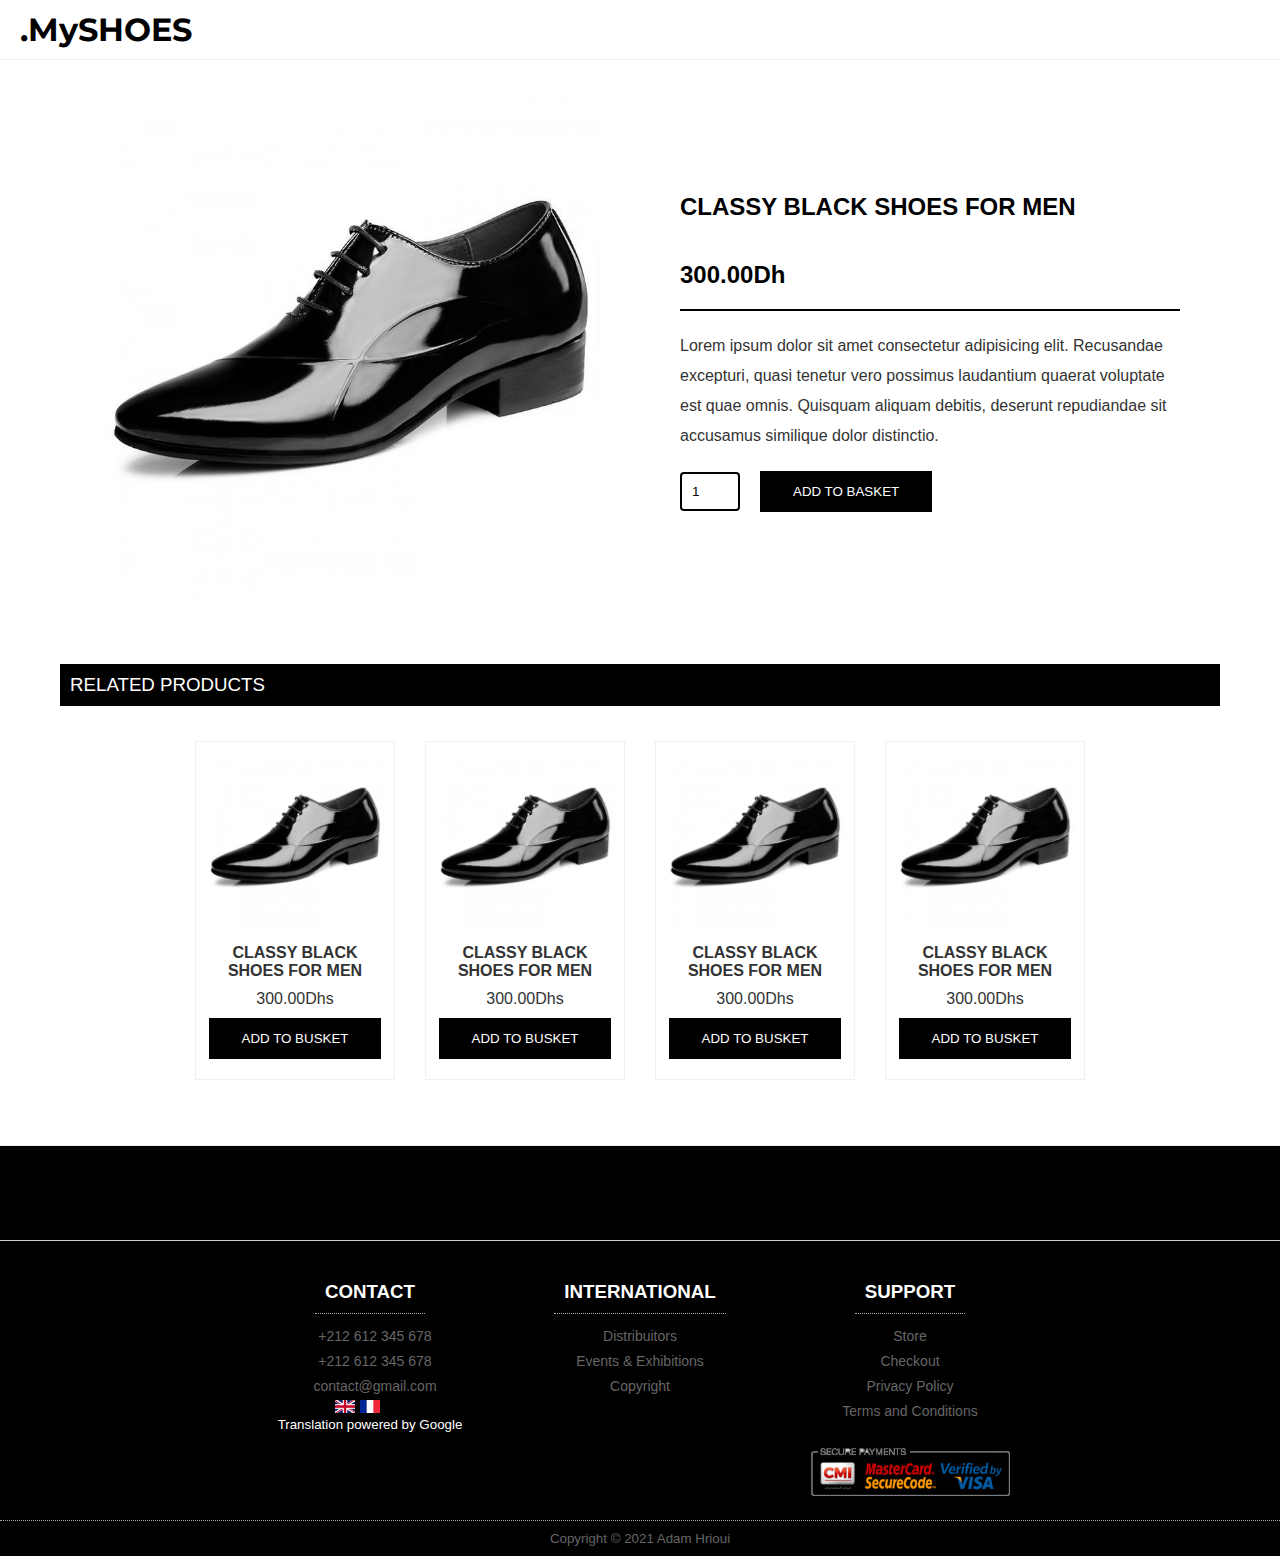
<file: Shoes Website/product1.html>
<!DOCTYPE html>
<html lang="en">
<head>
    <meta charset="UTF-8">
    <meta http-equiv="X-UA-Compatible" content="IE=edge">
    <meta name="viewport" content="width=device-width, initial-scale=1.0">
    <link rel="stylesheet" href="https://pro.fontawesome.com/releases/v5.10.0/css/all.css" integrity="sha384-AYmEC3Yw5cVb3ZcuHtOA93w35dYTsvhLPVnYs9eStHfGJvOvKxVfELGroGkvsg+p" crossorigin="anonymous"/>
    <link rel="stylesheet" href="style.css">
    <link rel="preconnect" href="https://fonts.gstatic.com">
    <link href="https://fonts.googleapis.com/css2?family=Roboto:wght@100;300;400;500;700;900&display=swap" rel="stylesheet">
    <link rel="preconnect" href="https://fonts.gstatic.com">
    <link href="https://fonts.googleapis.com/css2?family=Montserrat:ital,wght@0,100;0,400;0,500;0,600;0,700;0,800;0,900;1,300;1,400;1,500;1,600;1,700;1,800;1,900&family=Roboto:wght@100;300;400;500;700;900&display=swap" rel="stylesheet">
    <title>.MySHOES Website - CLASSY BLACK SHOES FOR MEN</title>
    <style>
        * {
            margin: 0;
            padding: 0;box-sizing: border-box;
            font-family: 'Ubuntu', sans-serif;
        }

        body {
            margin: auto;
            width: 100%;
            max-width: 1300px;
            min-height: 100vh;
            height: 100%;

            display: flex;
            align-items: start;
            justify-content: center;
            flex-wrap: wrap;

            overflow-x: hidden;
        }
        a {
            text-decoration: none;
            color: #000;
        }
        ul {
            list-style-type: none;
        }
        .nav {
            max-width: 1300px;
            width: 100%;

            display: flex;
            align-items: center;
            justify-content: space-between;
            background: #4cac4c;
        }

        .contact {
            color: #fff;
            font-family: arial;
            font-size: 14px;
            margin-left: 30px;
        }
        .contact p {
            display: inline;
        }
        .contact i {
            color: #fff;
            padding: 0 5px;
        }

        .lan_media {
            margin: 0 15px;
            display: flex;
            align-items: center;
        }

        .lan_media i {
            padding: 0 5px;
            color: #fff;
            font-size: 17px;
        }
        .lan_media select{
            padding: 7px;
            margin: 0 10px;
            outline: none;
            border: none;
        }

        i {
            color: black;
        }

        .flags {
            margin-right: 25px;
        }

        /*----------navbar----------*/
        .navbar {
            max-width: 1300px;
            width: 100%;

            display: flex;
            align-items: center;
            justify-content: space-between;

            border-bottom: 1px solid rgb(238 238 238);
        }
        .logo_container, .logo_container2 {
            padding: 10px 20px;
        }
        .logo_container a h1 {
            font-family: 'Montserrat', sans-serif;
            font-weight: 700;
        }
        .total {
            padding: 0 25px; 
            font-weight: 600;
            color: #333;
        }
        .total i {
            font-weight: bold;
        }

        .second_navbar {
            display: none;
        }

        .phone_navbar {
            display: none;
        }
        .sidebar {
            display: none;
        }
        /*-------------------------------------*/

        /*-------------slider-----------------*/
        .img {
            display: flex;
            align-items: flex-start;
            justify-content: center;
            flex-direction: column;
            width: 90%;
            max-width: 1200px;
            height: 490px;
            background-repeat: no-repeat;
            background-size: cover;
            animation: anime 20s ease-in-out infinite;
        }

        .img p {
            font-family: Arial, Helvetica, sans-serif !important;
            color: #fff;
            font-weight: 100;
            font-size: 20px;
            text-shadow: 2px 1px 4px rgba(0, 0, 0, 0.7);
            margin: 20px;
            margin-top: 40px;
        }
        .img h1 {
            font-family: "Athena Unicode", Times, serif !important;
            color: #fff;
            font-size: 50px;
            text-shadow: 2px 1px 4px rgba(0, 0, 0, 0.7);
            margin-left: 20px;
        }

        .img_btn {
            padding: 20px;
            color:#fff;

            font-size: 18px;
            font-weight: 100;
            border:none;
            outline: none;
            background: rgb(76, 172, 76, 0.7);
            margin: 20px;
            cursor: pointer;
        }
        .img_btn:hover {
            background: #4cac4c;
        }
        .img_btn i {
            padding: 0 10px;
            color: #fff;
            font-weight: bold;
        }

        @keyframes anime {
            0% {
                background-image: url("img/slider1.jpg");
            }
            25%{
                background-image: url("img/slider2.jpg");
            }
            50% {
                background-image: url("img/slider1.jpg");
            }
            75%{
                background-image: url("img/slider2.jpg");
            }
            100% {
                background-image: url("img/slider1.jpg");
            }
        }

        /*--------x------------------x--------------*/

        /*------------------products---------------*/
        .container {
            width: 100%;
            margin-top: 50px;
            
            display: flex;
            align-items: center;
            justify-content: center;
            flex-wrap: wrap;
            flex-wrap: wrap;
        }
        .container h3 {
            display: block;
            margin: auto;
            width: 100%;
            text-align: center;
            margin-top: 60px;
            font-weight: 100;
            color: #555;
        }
        .container h1 {
            position: relative;
            display: block;
            text-align: center;
            width: 100%;
            display: block;
            font-family: "Athena Unicode", Times, serif !important;
            font-size: 40px;
            font-weight:600;
            color: #333;
            margin-bottom: 50px;
        }
        .container h1::after{
            position: absolute;
            content: '';
            bottom: -15px;
            left: 50%;
            width: 100px;
            height: 5px;
            transform: translate(-50%, -50%);
            background: #333;
            border-radius: 5px;
        }
        .front_home_page {
            width: 100%;

            display: flex;
            align-items: center;
            justify-content: center;
            flex-direction: row;
            flex-wrap: wrap;
        }

        .front_home_page .front_page_column {
            width: 40%;
            margin: 20px;
        }
        .front_home_page .front_page_column:nth-child(2) {
            padding: 30px;
        }
        .front_home_page .front_page_column img{
            width: 100%;
        }
        .front_home_page .front_page_column h1{
            position: relative;
            display: block;
            font-size: 50px;
            margin-bottom: 20px;
            font-family: "Athena Unicode", Times, serif !important;
        }
        .front_home_page .front_page_column span{
            display: block;
            font-family: arial ;
        }
        .front_home_page .front_page_column button{
            display: block;
            margin-top: 30px;
        }

        .produt_container {
            margin: 15px;
            padding: 10px;
            width: 250px;
            border: 1px solid #f0f0f0;

            display: flex;
            align-items: center;
            justify-content: center;
            flex-direction: column;
            cursor: pointer;
            transition: .4s;
        }
        .produt_container:hover {
            box-shadow: 0px 0px 10px 0px rgba(0, 0, 0, 0.2);
        }
        .product_img_container {
            width: 100%;
        }
        .product_img_container img {
            width: 100%;
        }
        .produt_container h4 {
            padding: 10px;
            text-align: center;
            color: #333;
        }
        .produt_container span {
            padding: 0 10px 10px;
            text-align: center;
            color: #333;
        }
        .btn {
            padding: 10px 30px;
            margin-bottom: 10px;
            border: 3px solid #000;
            background: #000;
            color: #fff;
            font-weight: 100;
            transition: .4s;
        }
        .btn:hover {
            padding: 10px 30px;
            background: #fff;
            color: #000;
            cursor: pointer;
        }
        /*-----------------services---------------*/
        .container.servises {
            margin: 0 auto;
            padding: 50px 0;
            background: #fcfcfc;
            border-top: 1px solid #eee;
            border-bottom: 1px solid #eee;
        }

        .column {
            margin: 0 30px;
            width: 150px;
            display: flex;
            align-items: center;
            justify-content: center;
            flex-direction: column;

            text-align: center;
        }
        .circle {
            padding: 30px;
            width: 100px;
            height: 100px;

            display: flex;
            align-items: center;
            justify-content: center;

            border-radius: 50%;
            background: #4cac4c;
        }
        .column i {
            color: #fcfcfc;
            font-size: 40px;
        }
        .column h3 {
            margin: 20px auto;
            font-weight: 600;
        }
        .column p {
            line-height: 25px;
            margin: 0px auto 20px;
        }
        .hight_quality {
            max-width: 800px;
            width: 100%;
        }
        .hight_quality img {
            width: 100%;
        }
        .container.video {
            margin: 0;
        }
        iframe {
            padding: 10px;
        }
        .paragraph_container {
            max-width: 800px;
            padding: 30px;
            text-align: center;
            line-height: 25px;
            color: #444;
        }
        /*--------x-----------x--------------*/
        /*----------------footer----------------*/
        footer {
            margin-top: 50px;
            width: 100%;
            color: #fff;
            background: #000;
            border-top: 1px solid #eee;
            text-align: center;
        }
        .social_media {
            width: 100%;
            text-align: center;
            font-size: 30px;
            padding: 30px 0;
            border-bottom: 1px solid #cecece;
        }
        .social_media i{
            color: #fff;
            padding: 0 20px;
            cursor: pointer;
        }
        .footer_logos .footer_logo_img {
            margin: 20px;
        }
        .generale_info {
            width: 100%;
            padding: 10px;

            display: flex;
            align-items: flex-start;
            justify-content: center;
            flex-wrap: wrap;
        }
        .generale_info ul {
            margin: 10px;
            width: 250px;
            text-align: center;

            display: flex;
            align-items: center;
            justify-content: center;
            flex-direction: column;
        }
        .generale_info ul h3{
            color: #fff;
            padding: 10px;
            margin: 10px;
            border-bottom: 1px dotted #aaa;
        }
        .generale_info ul li{
            color: rgb(102 102 102);
            line-height: 25px;
            font-size: 14px;
        }
        .generale_info ul li i{
            padding: 5px;
            color: rgb(102 102 102);
            line-height: 25px;
            font-size: 14px;
        }
        .secure_payments {
            margin-top: 20px;
            width: 200px;
        }
        .secure_payments img {
            width: 100%;
        }

        .copyright {
            display: block;
            width: 100%;
            padding: 10px;
            border-top: 1px dotted #aaa;
            color: #666;
        }
        /*--------------product page -----------------*/
        .product_wrapper {
            max-width: 1200px;
            width: 100%;

            display: flex;
            align-items: flex-start;
            justify-content: center;
        }
        .column1 {
            padding: 20px;
            width: 400px;
            display: inline;
            border-right: 1px solid #eee;
        }
        .customers_favorites {
            width: 100%;
        }
        .customers_favorites h3{
            margin: 0px;
            text-align: left;
            padding: 10px;
            padding-left: 0;
            color: #000;
            font-weight: 600;
            border-bottom: 2px solid #000;
        }
        .customers_favorites h4:hover{
            color: #4cac4c;
        }
        .customers_favorites ul {
            width: 100%;
            padding: 10px;
        }
        .customers_favorites ul li{
            width: 100%;
            margin: 10px 0;
            padding: 5px 0;
            display: flex;
            align-items: center;
            justify-content: space-between;
        }
        .customers_favorites ul li:hover{
            color: #4cac4c;
            cursor: pointer;
        }
        .txt_part {
            width: 70%;
            line-height: 30px;
        }
        .column2_wrapper {
            width: 100%;
            display: flex;
            align-items: center;
            justify-content: center;
            flex-direction: column;
        }
        .column2 {
            width: 100%;
            display: flex;
            align-items: center;
            justify-content: center;
            flex-wrap: wrap;
        }
        .column2 .product_column {
            width: 45%;
            padding: 20px;
            margin: 20px;
        }
        .column2 .product_column p{
            margin-top: 20px;
        }
        .column2 .product_column img{
            width: 100%;
        }
        .column2 .product_column h2{
            padding: 20px 0;
        }
        .column2 .product_column .stars {
            border-bottom: 2px solid #000;
        }
        .column2 .product_column .stars i{
            padding: 10px 0 20px;
        }
        .column2 .product_column p {
            line-height: 30px;
            color: #333;
            margin-bottom: 15px;
        }
        .input_add_to_basket {
            margin: 20px 0;
            width: 100%;
            display: flex;
            align-items: center;
            justify-content: flex-start;
            flex-direction: row;
        }
        .input_add_to_basket input {
            margin-right: 20px;
            padding: 10px;
            width: 60px;
            border: 2px solid #000;
            border-radius: 4px;
        }
        .input_add_to_basket button {
            margin-bottom: 0px;
        }
        .column3{
            width: 100%;
            display: flex;
            align-items: center;
            justify-content: center;
            flex-wrap: wrap;
        }
        .column3 .produt_container {
            width: 200px;
        }
        .column3 h3 {
            display: block;
            padding: 10px;
            margin: 20px;
            width: 100%;
            color: #fff;
            font-weight: 100;
            background: #000;
        }
        .column4 {
            display: none;
        }
        /*-----------cart--------------*/
        .shopping_cart {
            width: 100%;
            padding: 20px 40px;
        }
        .container .shopping_cart_header {
            padding: 10px;
            text-align: left;
            font-weight: 400;

            width: 100%;
            background: #000;
            color: #fff;
        }
        .table2 {
            display: none;
        }
        table {
            margin: 20px auto;
            width: 100%;
            border-collapse: collapse;
        }
        td, th {
            border: 2px solid #ddd;
            padding: 10px;
        }
        table input {
            margin-right: 20px;
            padding: 10px;
            width: 60px;
            border: 1px solid #ddd;
            border-radius: 4px;
        }
        table span {
            font-weight: 700;
        }
        table i {
            font-size: 25px;
        }
        table i:hover {
            color: #ff0000;
            cursor: pointer;
        }
        .basket_totals {
            margin-left: auto;
            margin-right: 10px;
            padding: 20px;
        }
        .basket_totals h3 {
            color: black;
            font-weight: 700;
            text-align: left;
        }
        @media only screen and (max-width: 1080px) {
            .column1 {
                display: none;
            }
            .column4 {
                display: block;
                padding: 20px;
                width: 100%;
                display: inline;
                border: 1px solid #eee;
            }
            
        }


        /*--------x-----------x--------------*/
        @media screen and (max-width : 850px){
            .front_home_page .front_page_column {
                width: 100%;
                padding: 20px;
            }
            .front_home_page .front_page_column h1{
                width: 100%;
                font-size: 40px;
            }
            .front_home_page .front_page_column button{
                width: 100%;
                margin: auto;
                margin-top: 20px;
            }
            
        }
        @media screen and (max-width : 800px){
            .media {
                display: none;
            }
            .img {
                display: none;
            }
        }
        @media screen and (max-width : 700px){
            .nav {
                display: none;
            }
            .logo_container {
                display: none;
            }
            .logo_container2 .logo2{
                padding: 0 10px;
            }
            .total {
                display: none;
            }
            .phone_navbar {
                width: 100%;
                display: flex;
                align-items: center;
                justify-content: space-between;
                border-bottom: 1px solid #ddd;
            }
            .phone_navbar i {
                font-size:30px;
                font-weight: bold;
                padding: 10px 20px;
            }
            .fa.fa-bars {
                padding : 20px;
                border-right: 1px solid #ddd;
                cursor: pointer;
                color: #000;
            }
            .logo2 {
                padding:0 20px;
            }
            .fal.fa-shopping-cart {
                padding : 20px;
                border-left: 1px solid #ddd;
                cursor: pointer;
            }
            
            .sidebar {
                margin-top: 8vh;
                display: block;
                position: fixed;
                top: 0;
                left: -100%;

                width: 100%;
                height: 95vh;
                background: #000;
                text-align: center;
                transition: .4s;
            }
            .sidebar a {
                text-decoration: none;
                width: 100%;
                color: #fff;
            }
            .sidebar ul {
                height: 100%;
                width: 100%;
                padding: 30px 20px;

                display: flex;
                align-items: flex-start;
                justify-content: space-around;
                flex-direction: column;

            } 
            .sidebar ul li {
                width: 100%;
                padding: 10px 0px;
                transition: .4s;
                color: #fff;
            }
            .table1 {
                display: none;
            }
            .table2 {
                display: block;
                width: 100%;
            }
            .table2 tr {
                width: 100%;
            }
        }

        @media only screen and (max-width: 780px){
            .column2 .product_column {
                width: 100%;
            }
            .column2 .product_column p{
                margin-top: 20px;
            }
        }


        @media only screen and (max-width: 550px){
            .produt_container {
                width: 90%;
            }
            .column3 .produt_container {
                margin: 15px;
                padding: 10px;
                width: 90%;
                border: 1px solid #f0f0f0;

                display: flex;
                align-items: center;
                justify-content: center;
                flex-direction: column;
            }
            .footer_logos {
                display: none;
            }
        }

        /*---x-------------x-------*/  

    </style>
</head>
<body>

    <div class="navbar">
        <div class="logo_container">
            <a href="index.html"><h1>.MySHOES</h1></a>
        </div>
        <a href="cart.html"><h2 class="total" ><i class="fal fa-shopping-cart"></i></h2></a>
    </div>

    <!----------phone navbar------------->
    <div class="phone_navbar">
        <i class="fa fa-bars" id="burger" ></i>
        
        <div class="logo_container2">
            <a href="index.html"><h1>.MySHOES</h1></a>
        </div>

        <a href="cart.html"><i class="fal fa-shopping-cart"></i></a>
    </div>

    <div class="sidebar" id="sidebar">
        <ul>
            <a href="index.html"><li>HOME</li></a>
            <li>ABOUT US</li>
            <li>BLOG</li>
            <li>CONTACT</li>
        </ul>
    </div>
    <!--------x-----------------x-------->
    <div class="product_wrapper">
        

        <!-----------column2----------------->
        <div class="column2_wrapper">
            <div class="column2">
                <div class="product_column">
                    <img src="img/shoes1.jpg" alt="">
                </div>
                <div class="product_column">
                    <h2>CLASSY BLACK SHOES FOR MEN</h2>
                    <h2>300.00Dh</h2>
                    <div class="stars">
                        <i class="fas fa-star"></i>
                        <i class="fas fa-star"></i>
                        <i class="fas fa-star"></i>
                        <i class="fas fa-star"></i>
                        <i class="fas fa-star"></i>
                    </div>
                    <p>Lorem ipsum dolor sit amet consectetur adipisicing elit. Recusandae excepturi, quasi tenetur vero possimus laudantium quaerat voluptate est quae omnis. Quisquam aliquam debitis, deserunt repudiandae sit accusamus similique dolor distinctio.</p>
                    <div class="input_add_to_basket">
                        <input type="number" min="1" value="1">
                        <button class="btn" >ADD TO BASKET</button>
                    </div>
                </div>
            </div>
            <div class="column3">
                <h3>RELATED PRODUCTS</h3>
                <a href="product1.html">
                <div class="produt_container">
                        <div class="product_img_container">
                            <img src="img/shoes1.jpg" alt="">
                        </div>
                        <h4>CLASSY BLACK SHOES FOR MEN</h4>
                        <span>300.00Dhs</span>
                        <button class="btn" >ADD TO BUSKET</button>
                    </div>
                </a>
                <a href="product1.html">
                <div class="produt_container">
                        <div class="product_img_container">
                            <img src="img/shoes1.jpg" alt="">
                        </div>
                        <h4>CLASSY BLACK SHOES FOR MEN</h4>
                        <span>300.00Dhs</span>
                        <button class="btn" >ADD TO BUSKET</button>
                    </div>
                </a>
                <a href="product1.html">
                <div class="produt_container">
                        <div class="product_img_container">
                            <img src="img/shoes1.jpg" alt="">
                        </div>
                        <h4>CLASSY BLACK SHOES FOR MEN</h4>
                        <span>300.00Dhs</span>
                        <button class="btn" >ADD TO BUSKET</button>
                    </div>
                </a>
                <a href="product1.html">
                <div class="produt_container">
                        <div class="product_img_container">
                            <img src="img/shoes1.jpg" alt="">
                        </div>
                        <h4>CLASSY BLACK SHOES FOR MEN</h4>
                        <span>300.00Dhs</span>
                        <button class="btn" >ADD TO BUSKET</button>
                    </div>
                </a>
            </div>
        </div>
        
    </div>

    <!------------footer------------>
    <footer>
        <div class="social_media">
            <i class="fab fa-facebook"></i>
            <i class="fab fa-google-plus"></i>
            <i class="fab fa-twitter"></i>
            <i class="fab fa-instagram"></i>
        </div>
        <div class="generale_info">
            <ul>
                <h3>CONTACT</h3>
                <li><i class="fab fa-whatsapp"></i> +212 612 345 678 </li>
                <li><i class="fas fa-phone-square-alt"></i> +212 612 345 678 </li>
                <li><i class="fas fa-envelope-square"></i> contact@gmail.com </li>
                <div class="flags">
                    <a href=""><img src="img/uk_flag.png" alt="" width="20px"></a>
                    <a href=""><img src="img/frensh_flag.png" alt="" width="20px"></a>
                </div>
                <small>Translation powered by Google</small>
            </ul>
            <ul>
                <h3>INTERNATIONAL</h3>
                <li>Distribuitors</li>
                <li>Events & Exhibitions</li>
                <li>Copyright</li>
            </ul>
            <ul>
                <h3>SUPPORT</h3>
                <li>Store</li>
                <li>Checkout</li>
                <li>Privacy Policy</li>
                <li>Terms and Conditions</li>
                <div class="secure_payments">
                    <img src="img/secure_payments.png" alt="">
                </div>
            </ul>
        </div>
        <small class="copyright" >Copyright &#169 2021 Adam Hrioui</small>
    </footer>
    <script src="script.js"></script>
</body>
</html>
</file>
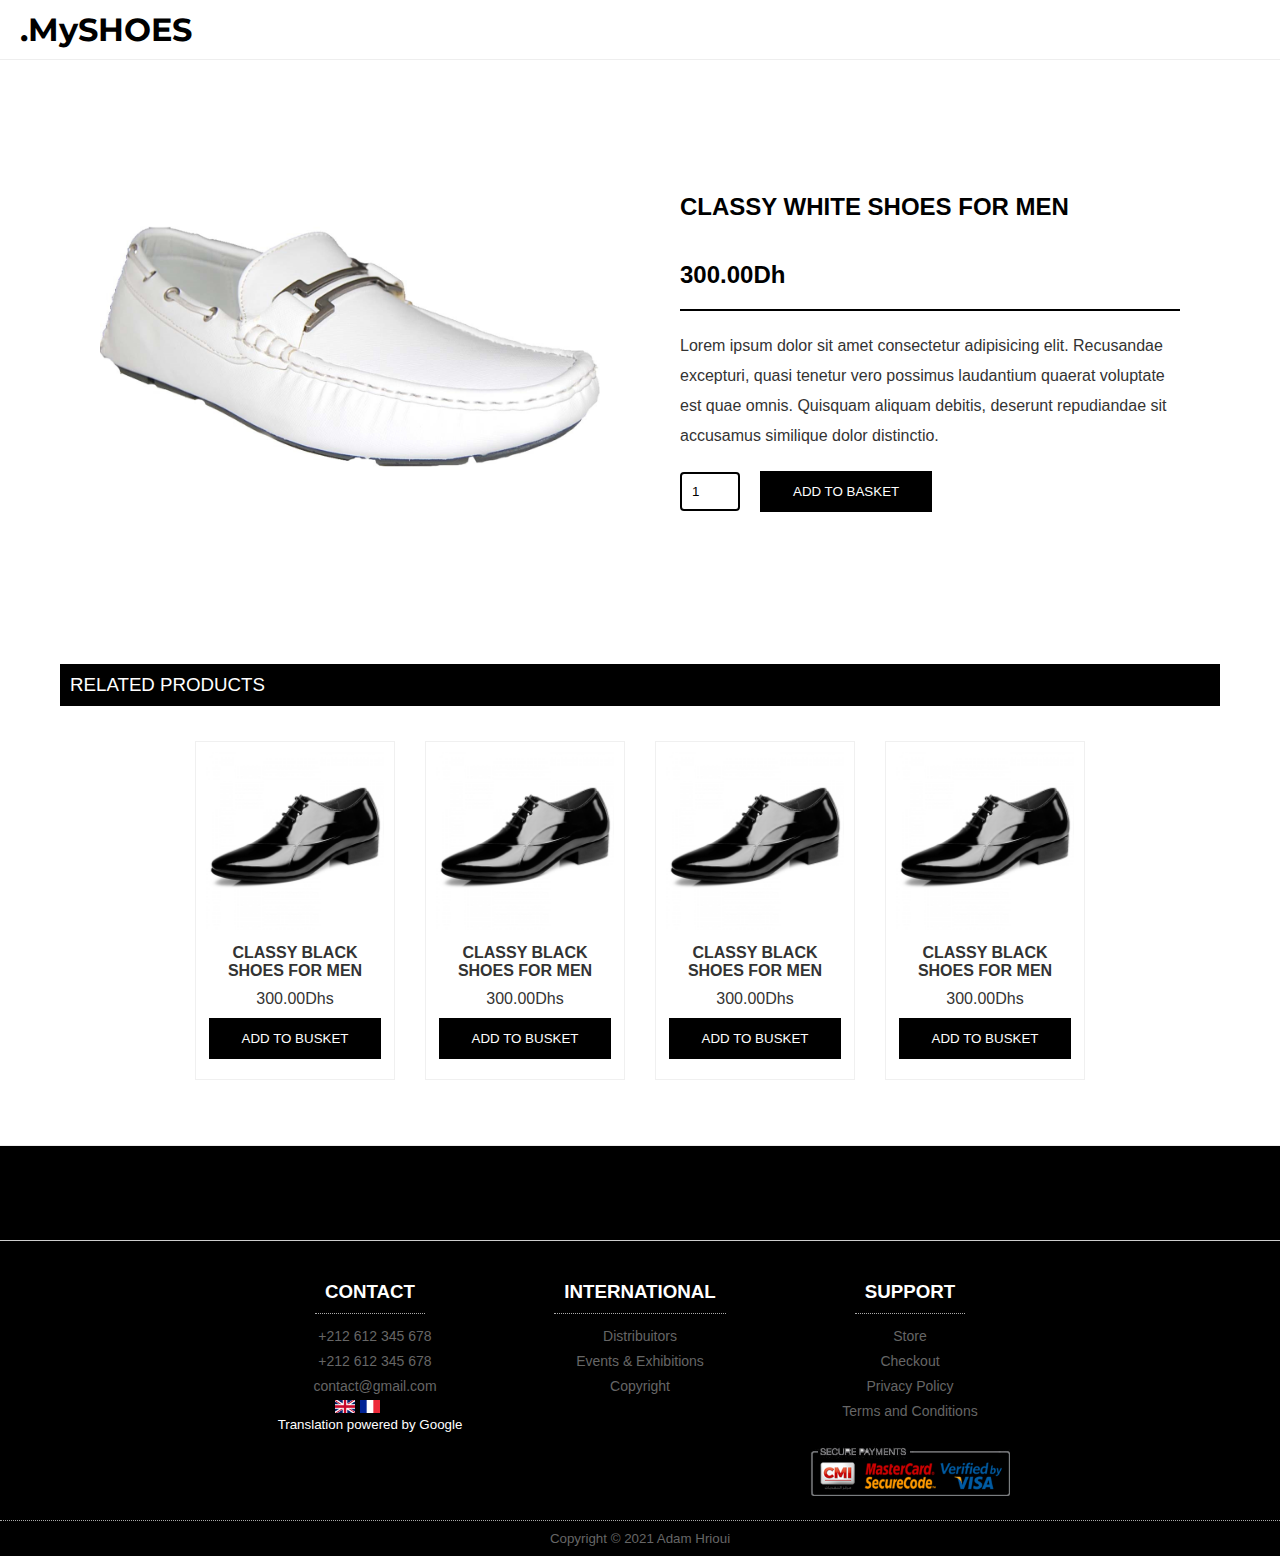
<file: Shoes Website/product2.html>
<!DOCTYPE html>
<html lang="en">
<head>
    <meta charset="UTF-8">
    <meta http-equiv="X-UA-Compatible" content="IE=edge">
    <meta name="viewport" content="width=device-width, initial-scale=1.0">
    <link rel="stylesheet" href="https://pro.fontawesome.com/releases/v5.10.0/css/all.css" integrity="sha384-AYmEC3Yw5cVb3ZcuHtOA93w35dYTsvhLPVnYs9eStHfGJvOvKxVfELGroGkvsg+p" crossorigin="anonymous"/>
    <link rel="stylesheet" href="style.css">
    <link rel="preconnect" href="https://fonts.gstatic.com">
    <link href="https://fonts.googleapis.com/css2?family=Roboto:wght@100;300;400;500;700;900&display=swap" rel="stylesheet">
    <link rel="preconnect" href="https://fonts.gstatic.com">
    <link href="https://fonts.googleapis.com/css2?family=Montserrat:ital,wght@0,100;0,400;0,500;0,600;0,700;0,800;0,900;1,300;1,400;1,500;1,600;1,700;1,800;1,900&family=Roboto:wght@100;300;400;500;700;900&display=swap" rel="stylesheet">
    <title>.MySHOES Website - CLASSY WHITE SHOES FOR MEN</title>
    <style>
        * {
            margin: 0;
            padding: 0;box-sizing: border-box;
            font-family: 'Ubuntu', sans-serif;
        }

        body {
            margin: auto;
            width: 100%;
            max-width: 1300px;
            min-height: 100vh;
            height: 100%;

            display: flex;
            align-items: start;
            justify-content: center;
            flex-wrap: wrap;

            overflow-x: hidden;
        }
        a {
            text-decoration: none;
            color: #000;
        }
        ul {
            list-style-type: none;
        }
        .nav {
            max-width: 1300px;
            width: 100%;

            display: flex;
            align-items: center;
            justify-content: space-between;
            background: #4cac4c;
        }

        .contact {
            color: #fff;
            font-family: arial;
            font-size: 14px;
            margin-left: 30px;
        }
        .contact p {
            display: inline;
        }
        .contact i {
            color: #fff;
            padding: 0 5px;
        }

        .lan_media {
            margin: 0 15px;
            display: flex;
            align-items: center;
        }

        .lan_media i {
            padding: 0 5px;
            color: #fff;
            font-size: 17px;
        }
        .lan_media select{
            padding: 7px;
            margin: 0 10px;
            outline: none;
            border: none;
        }

        i {
            color: black;
        }

        .flags {
            margin-right: 25px;
        }

        /*----------navbar----------*/
        .navbar {
            max-width: 1300px;
            width: 100%;

            display: flex;
            align-items: center;
            justify-content: space-between;

            border-bottom: 1px solid rgb(238 238 238);
        }
        .logo_container, .logo_container2 {
            padding: 10px 20px;
        }
        .logo_container a h1 {
            font-family: 'Montserrat', sans-serif;
            font-weight: 700;
        }
        .total {
            padding: 0 25px; 
            font-weight: 600;
            color: #333;
        }
        .total i {
            font-weight: bold;
        }

        .second_navbar {
            display: none;
        }

        .phone_navbar {
            display: none;
        }
        .sidebar {
            display: none;
        }
        /*-------------------------------------*/

        /*-------------slider-----------------*/
        .img {
            display: flex;
            align-items: flex-start;
            justify-content: center;
            flex-direction: column;
            width: 90%;
            max-width: 1200px;
            height: 490px;
            background-repeat: no-repeat;
            background-size: cover;
            animation: anime 20s ease-in-out infinite;
        }

        .img p {
            font-family: Arial, Helvetica, sans-serif !important;
            color: #fff;
            font-weight: 100;
            font-size: 20px;
            text-shadow: 2px 1px 4px rgba(0, 0, 0, 0.7);
            margin: 20px;
            margin-top: 40px;
        }
        .img h1 {
            font-family: "Athena Unicode", Times, serif !important;
            color: #fff;
            font-size: 50px;
            text-shadow: 2px 1px 4px rgba(0, 0, 0, 0.7);
            margin-left: 20px;
        }

        .img_btn {
            padding: 20px;
            color:#fff;

            font-size: 18px;
            font-weight: 100;
            border:none;
            outline: none;
            background: rgb(76, 172, 76, 0.7);
            margin: 20px;
            cursor: pointer;
        }
        .img_btn:hover {
            background: #4cac4c;
        }
        .img_btn i {
            padding: 0 10px;
            color: #fff;
            font-weight: bold;
        }

        @keyframes anime {
            0% {
                background-image: url("img/slider1.jpg");
            }
            25%{
                background-image: url("img/slider2.jpg");
            }
            50% {
                background-image: url("img/slider1.jpg");
            }
            75%{
                background-image: url("img/slider2.jpg");
            }
            100% {
                background-image: url("img/slider1.jpg");
            }
        }

        /*--------x------------------x--------------*/

        /*------------------products---------------*/
        .container {
            width: 100%;
            margin-top: 50px;
            
            display: flex;
            align-items: center;
            justify-content: center;
            flex-wrap: wrap;
            flex-wrap: wrap;
        }
        .container h3 {
            display: block;
            margin: auto;
            width: 100%;
            text-align: center;
            margin-top: 60px;
            font-weight: 100;
            color: #555;
        }
        .container h1 {
            position: relative;
            display: block;
            text-align: center;
            width: 100%;
            display: block;
            font-family: "Athena Unicode", Times, serif !important;
            font-size: 40px;
            font-weight:600;
            color: #333;
            margin-bottom: 50px;
        }
        .container h1::after{
            position: absolute;
            content: '';
            bottom: -15px;
            left: 50%;
            width: 100px;
            height: 5px;
            transform: translate(-50%, -50%);
            background: #333;
            border-radius: 5px;
        }
        .front_home_page {
            width: 100%;

            display: flex;
            align-items: center;
            justify-content: center;
            flex-direction: row;
            flex-wrap: wrap;
        }

        .front_home_page .front_page_column {
            width: 40%;
            margin: 20px;
        }
        .front_home_page .front_page_column:nth-child(2) {
            padding: 30px;
        }
        .front_home_page .front_page_column img{
            width: 100%;
        }
        .front_home_page .front_page_column h1{
            position: relative;
            display: block;
            font-size: 50px;
            margin-bottom: 20px;
            font-family: "Athena Unicode", Times, serif !important;
        }
        .front_home_page .front_page_column span{
            display: block;
            font-family: arial ;
        }
        .front_home_page .front_page_column button{
            display: block;
            margin-top: 30px;
        }

        .produt_container {
            margin: 15px;
            padding: 10px;
            width: 250px;
            border: 1px solid #f0f0f0;

            display: flex;
            align-items: center;
            justify-content: center;
            flex-direction: column;
            cursor: pointer;
            transition: .4s;
        }
        .produt_container:hover {
            box-shadow: 0px 0px 10px 0px rgba(0, 0, 0, 0.2);
        }
        .product_img_container {
            width: 100%;
        }
        .product_img_container img {
            width: 100%;
        }
        .produt_container h4 {
            padding: 10px;
            text-align: center;
            color: #333;
        }
        .produt_container span {
            padding: 0 10px 10px;
            text-align: center;
            color: #333;
        }
        .btn {
            padding: 10px 30px;
            margin-bottom: 10px;
            border: 3px solid #000;
            background: #000;
            color: #fff;
            font-weight: 100;
            transition: .4s;
        }
        .btn:hover {
            padding: 10px 30px;
            background: #fff;
            color: #000;
            cursor: pointer;
        }
        /*-----------------services---------------*/
        .container.servises {
            margin: 0 auto;
            padding: 50px 0;
            background: #fcfcfc;
            border-top: 1px solid #eee;
            border-bottom: 1px solid #eee;
        }

        .column {
            margin: 0 30px;
            width: 150px;
            display: flex;
            align-items: center;
            justify-content: center;
            flex-direction: column;

            text-align: center;
        }
        .circle {
            padding: 30px;
            width: 100px;
            height: 100px;

            display: flex;
            align-items: center;
            justify-content: center;

            border-radius: 50%;
            background: #4cac4c;
        }
        .column i {
            color: #fcfcfc;
            font-size: 40px;
        }
        .column h3 {
            margin: 20px auto;
            font-weight: 600;
        }
        .column p {
            line-height: 25px;
            margin: 0px auto 20px;
        }
        .hight_quality {
            max-width: 800px;
            width: 100%;
        }
        .hight_quality img {
            width: 100%;
        }
        .container.video {
            margin: 0;
        }
        iframe {
            padding: 10px;
        }
        .paragraph_container {
            max-width: 800px;
            padding: 30px;
            text-align: center;
            line-height: 25px;
            color: #444;
        }
        /*--------x-----------x--------------*/
        /*----------------footer----------------*/
        footer {
            margin-top: 50px;
            width: 100%;
            color: #fff;
            background: #000;
            border-top: 1px solid #eee;
            text-align: center;
        }
        .social_media {
            width: 100%;
            text-align: center;
            font-size: 30px;
            padding: 30px 0;
            border-bottom: 1px solid #cecece;
        }
        .social_media i{
            color: #fff;
            padding: 0 20px;
            cursor: pointer;
        }
        .footer_logos .footer_logo_img {
            margin: 20px;
        }
        .generale_info {
            width: 100%;
            padding: 10px;

            display: flex;
            align-items: flex-start;
            justify-content: center;
            flex-wrap: wrap;
        }
        .generale_info ul {
            margin: 10px;
            width: 250px;
            text-align: center;

            display: flex;
            align-items: center;
            justify-content: center;
            flex-direction: column;
        }
        .generale_info ul h3{
            color: #fff;
            padding: 10px;
            margin: 10px;
            border-bottom: 1px dotted #aaa;
        }
        .generale_info ul li{
            color: rgb(102 102 102);
            line-height: 25px;
            font-size: 14px;
        }
        .generale_info ul li i{
            padding: 5px;
            color: rgb(102 102 102);
            line-height: 25px;
            font-size: 14px;
        }
        .secure_payments {
            margin-top: 20px;
            width: 200px;
        }
        .secure_payments img {
            width: 100%;
        }

        .copyright {
            display: block;
            width: 100%;
            padding: 10px;
            border-top: 1px dotted #aaa;
            color: #666;
        }
        /*--------------product page -----------------*/
        .product_wrapper {
            max-width: 1200px;
            width: 100%;

            display: flex;
            align-items: flex-start;
            justify-content: center;
        }
        .column1 {
            padding: 20px;
            width: 400px;
            display: inline;
            border-right: 1px solid #eee;
        }
        .customers_favorites {
            width: 100%;
        }
        .customers_favorites h3{
            margin: 0px;
            text-align: left;
            padding: 10px;
            padding-left: 0;
            color: #000;
            font-weight: 600;
            border-bottom: 2px solid #000;
        }
        .customers_favorites h4:hover{
            color: #4cac4c;
        }
        .customers_favorites ul {
            width: 100%;
            padding: 10px;
        }
        .customers_favorites ul li{
            width: 100%;
            margin: 10px 0;
            padding: 5px 0;
            display: flex;
            align-items: center;
            justify-content: space-between;
        }
        .customers_favorites ul li:hover{
            color: #4cac4c;
            cursor: pointer;
        }
        .txt_part {
            width: 70%;
            line-height: 30px;
        }
        .column2_wrapper {
            width: 100%;
            display: flex;
            align-items: center;
            justify-content: center;
            flex-direction: column;
        }
        .column2 {
            width: 100%;
            display: flex;
            align-items: center;
            justify-content: center;
            flex-wrap: wrap;
        }
        .column2 .product_column {
            width: 45%;
            padding: 20px;
            margin: 20px;
        }
        .column2 .product_column p{
            margin-top: 20px;
        }
        .column2 .product_column img{
            width: 100%;
        }
        .column2 .product_column h2{
            padding: 20px 0;
        }
        .column2 .product_column .stars {
            border-bottom: 2px solid #000;
        }
        .column2 .product_column .stars i{
            padding: 10px 0 20px;
        }
        .column2 .product_column p {
            line-height: 30px;
            color: #333;
            margin-bottom: 15px;
        }
        .input_add_to_basket {
            margin: 20px 0;
            width: 100%;
            display: flex;
            align-items: center;
            justify-content: flex-start;
            flex-direction: row;
        }
        .input_add_to_basket input {
            margin-right: 20px;
            padding: 10px;
            width: 60px;
            border: 2px solid #000;
            border-radius: 4px;
        }
        .input_add_to_basket button {
            margin-bottom: 0px;
        }
        .column3{
            width: 100%;
            display: flex;
            align-items: center;
            justify-content: center;
            flex-wrap: wrap;
        }
        .column3 .produt_container {
            width: 200px;
        }
        .column3 h3 {
            display: block;
            padding: 10px;
            margin: 20px;
            width: 100%;
            color: #fff;
            font-weight: 100;
            background: #000;
        }
        .column4 {
            display: none;
        }
        /*-----------cart--------------*/
        .shopping_cart {
            width: 100%;
            padding: 20px 40px;
        }
        .container .shopping_cart_header {
            padding: 10px;
            text-align: left;
            font-weight: 400;

            width: 100%;
            background: #000;
            color: #fff;
        }
        .table2 {
            display: none;
        }
        table {
            margin: 20px auto;
            width: 100%;
            border-collapse: collapse;
        }
        td, th {
            border: 2px solid #ddd;
            padding: 10px;
        }
        table input {
            margin-right: 20px;
            padding: 10px;
            width: 60px;
            border: 1px solid #ddd;
            border-radius: 4px;
        }
        table span {
            font-weight: 700;
        }
        table i {
            font-size: 25px;
        }
        table i:hover {
            color: #ff0000;
            cursor: pointer;
        }
        .basket_totals {
            margin-left: auto;
            margin-right: 10px;
            padding: 20px;
        }
        .basket_totals h3 {
            color: black;
            font-weight: 700;
            text-align: left;
        }
        @media only screen and (max-width: 1080px) {
            .column1 {
                display: none;
            }
            .column4 {
                display: block;
                padding: 20px;
                width: 100%;
                display: inline;
                border: 1px solid #eee;
            }
            
        }


        /*--------x-----------x--------------*/
        @media screen and (max-width : 850px){
            .front_home_page .front_page_column {
                width: 100%;
                padding: 20px;
            }
            .front_home_page .front_page_column h1{
                width: 100%;
                font-size: 40px;
            }
            .front_home_page .front_page_column button{
                width: 100%;
                margin: auto;
                margin-top: 20px;
            }
            
        }
        @media screen and (max-width : 800px){
            .media {
                display: none;
            }
            .img {
                display: none;
            }
        }
        @media screen and (max-width : 700px){
            .nav {
                display: none;
            }
            .logo_container {
                display: none;
            }
            .logo_container2 .logo2{
                padding: 0 10px;
            }
            .total {
                display: none;
            }
            .phone_navbar {
                width: 100%;
                display: flex;
                align-items: center;
                justify-content: space-between;
                border-bottom: 1px solid #ddd;
            }
            .phone_navbar i {
                font-size:30px;
                font-weight: bold;
                padding: 10px 20px;
            }
            .fa.fa-bars {
                padding : 20px;
                border-right: 1px solid #ddd;
                cursor: pointer;
                color: #000;
            }
            .logo2 {
                padding:0 20px;
            }
            .fal.fa-shopping-cart {
                padding : 20px;
                border-left: 1px solid #ddd;
                cursor: pointer;
            }
            
            .sidebar {
                margin-top: 8vh;
                display: block;
                position: fixed;
                top: 0;
                left: -100%;

                width: 100%;
                height: 95vh;
                background: #000;
                text-align: center;
                transition: .4s;
            }
            .sidebar a {
                text-decoration: none;
                width: 100%;
                color: #fff;
            }
            .sidebar ul {
                height: 100%;
                width: 100%;
                padding: 30px 20px;

                display: flex;
                align-items: flex-start;
                justify-content: space-around;
                flex-direction: column;

            } 
            .sidebar ul li {
                width: 100%;
                padding: 10px 0px;
                transition: .4s;
                color: #fff;
            }
            .table1 {
                display: none;
            }
            .table2 {
                display: block;
                width: 100%;
            }
            .table2 tr {
                width: 100%;
            }
        }

        @media only screen and (max-width: 780px){
            .column2 .product_column {
                width: 100%;
            }
            .column2 .product_column p{
                margin-top: 20px;
            }
        }


        @media only screen and (max-width: 550px){
            .produt_container {
                width: 90%;
            }
            .column3 .produt_container {
                margin: 15px;
                padding: 10px;
                width: 90%;
                border: 1px solid #f0f0f0;

                display: flex;
                align-items: center;
                justify-content: center;
                flex-direction: column;
            }
            .footer_logos {
                display: none;
            }
        }

        /*---x-------------x-------*/  

    </style>
</head>
<body>

    <div class="navbar">
        <div class="logo_container">
            <a href="index.html"><h1>.MySHOES</h1></a>
        </div>
        <a href="cart.html"><h2 class="total" ><i class="fal fa-shopping-cart"></i></h2></a>
    </div>

    <!----------phone navbar------------->
    <div class="phone_navbar">
        <i class="fa fa-bars" id="burger" ></i>
        
        <div class="logo_container2">
            <a href="index.html"><h1>.MySHOES</h1></a>
        </div>

        <a href="cart.html"><i class="fal fa-shopping-cart"></i></a>
    </div>

    <div class="sidebar" id="sidebar">
        <ul>
            <a href="index.html"><li>HOME</li></a>
            <li>ABOUT US</li>
            <li>BLOG</li>
            <li>CONTACT</li>
        </ul>
    </div>
    <!--------x-----------------x-------->
    <div class="product_wrapper">
        

        <!-----------column2----------------->
        <div class="column2_wrapper">
            <div class="column2">
                <div class="product_column">
                    <img src="img/shoes2.jpg" alt="">
                </div>
                <div class="product_column">
                    <h2>CLASSY WHITE SHOES FOR MEN</h2>
                    <h2>300.00Dh</h2>
                    <div class="stars">
                        <i class="fas fa-star"></i>
                        <i class="fas fa-star"></i>
                        <i class="fas fa-star"></i>
                        <i class="fas fa-star"></i>
                        <i class="fas fa-star"></i>
                    </div>
                    <p>Lorem ipsum dolor sit amet consectetur adipisicing elit. Recusandae excepturi, quasi tenetur vero possimus laudantium quaerat voluptate est quae omnis. Quisquam aliquam debitis, deserunt repudiandae sit accusamus similique dolor distinctio.</p>
                    <div class="input_add_to_basket">
                        <input type="number" min="1" value="1">
                        <button class="btn" >ADD TO BASKET</button>
                    </div>
                </div>
            </div>
            <div class="column3">
                <h3>RELATED PRODUCTS</h3>
                <a href="product1.html">
                <div class="produt_container">
                        <div class="product_img_container">
                            <img src="img/shoes1.jpg" alt="">
                        </div>
                        <h4>CLASSY BLACK SHOES FOR MEN</h4>
                        <span>300.00Dhs</span>
                        <button class="btn" >ADD TO BUSKET</button>
                    </div>
                </a>
                <a href="product1.html">
                <div class="produt_container">
                        <div class="product_img_container">
                            <img src="img/shoes1.jpg" alt="">
                        </div>
                        <h4>CLASSY BLACK SHOES FOR MEN</h4>
                        <span>300.00Dhs</span>
                        <button class="btn" >ADD TO BUSKET</button>
                    </div>
                </a>
                <a href="product1.html">
                <div class="produt_container">
                        <div class="product_img_container">
                            <img src="img/shoes1.jpg" alt="">
                        </div>
                        <h4>CLASSY BLACK SHOES FOR MEN</h4>
                        <span>300.00Dhs</span>
                        <button class="btn" >ADD TO BUSKET</button>
                    </div>
                </a>
                <a href="product1.html">
                <div class="produt_container">
                        <div class="product_img_container">
                            <img src="img/shoes1.jpg" alt="">
                        </div>
                        <h4>CLASSY BLACK SHOES FOR MEN</h4>
                        <span>300.00Dhs</span>
                        <button class="btn" >ADD TO BUSKET</button>
                    </div>
                </a>
            </div>
        </div>
        
    </div>

    
    <!------------footer------------>
    <footer>
        <div class="social_media">
            <i class="fab fa-facebook"></i>
            <i class="fab fa-google-plus"></i>
            <i class="fab fa-twitter"></i>
            <i class="fab fa-instagram"></i>
        </div>
        <div class="generale_info">
            <ul>
                <h3>CONTACT</h3>
                <li><i class="fab fa-whatsapp"></i> +212 612 345 678 </li>
                <li><i class="fas fa-phone-square-alt"></i> +212 612 345 678 </li>
                <li><i class="fas fa-envelope-square"></i> contact@gmail.com </li>
                <div class="flags">
                    <a href=""><img src="img/uk_flag.png" alt="" width="20px"></a>
                    <a href=""><img src="img/frensh_flag.png" alt="" width="20px"></a>
                </div>
                <small>Translation powered by Google</small>
            </ul>
            <ul>
                <h3>INTERNATIONAL</h3>
                <li>Distribuitors</li>
                <li>Events & Exhibitions</li>
                <li>Copyright</li>
            </ul>
            <ul>
                <h3>SUPPORT</h3>
                <li>Store</li>
                <li>Checkout</li>
                <li>Privacy Policy</li>
                <li>Terms and Conditions</li>
                <div class="secure_payments">
                    <img src="img/secure_payments.png" alt="">
                </div>
            </ul>
        </div>
        <small class="copyright" >Copyright &#169 2021 Adam Hrioui</small>
    </footer>
    <script src="script.js"></script>
</body>
</html>
</file>
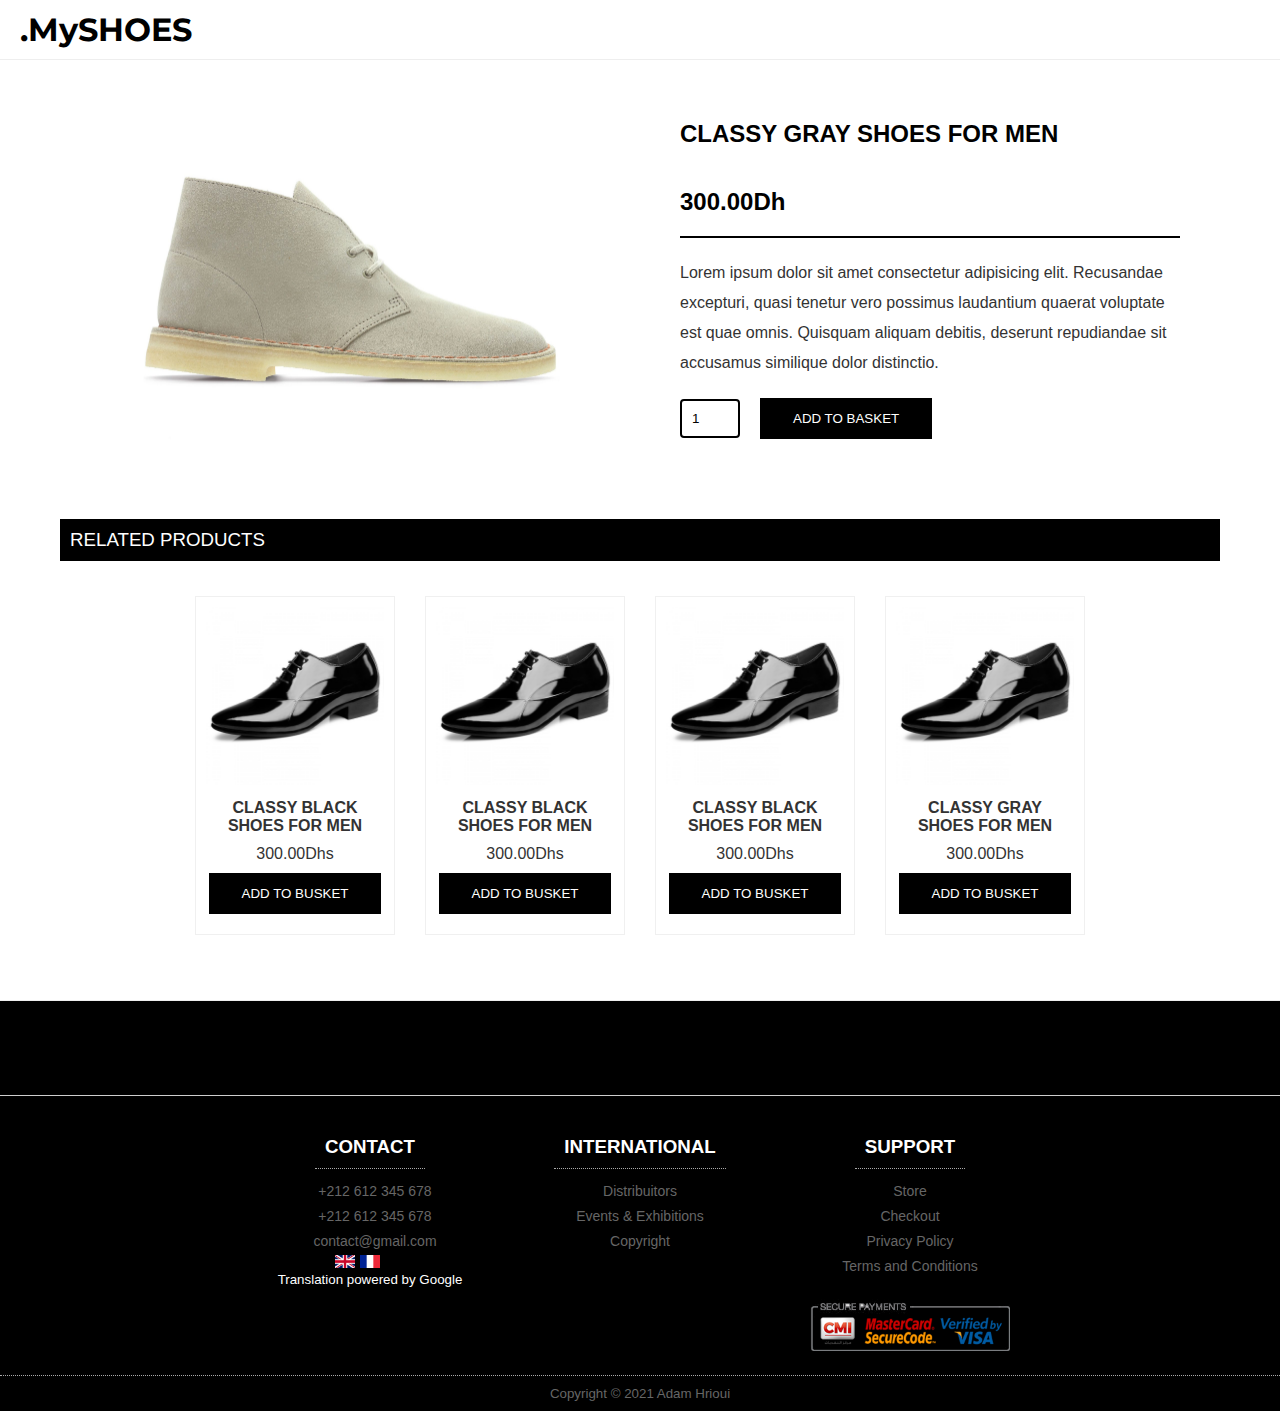
<file: Shoes Website/product3.html>
<!DOCTYPE html>
<html lang="en">
<head>
    <meta charset="UTF-8">
    <meta http-equiv="X-UA-Compatible" content="IE=edge">
    <meta name="viewport" content="width=device-width, initial-scale=1.0">
    <link rel="stylesheet" href="https://pro.fontawesome.com/releases/v5.10.0/css/all.css" integrity="sha384-AYmEC3Yw5cVb3ZcuHtOA93w35dYTsvhLPVnYs9eStHfGJvOvKxVfELGroGkvsg+p" crossorigin="anonymous"/>
    <link rel="stylesheet" href="style.css">
    <link rel="preconnect" href="https://fonts.gstatic.com">
    <link href="https://fonts.googleapis.com/css2?family=Roboto:wght@100;300;400;500;700;900&display=swap" rel="stylesheet">
    <link rel="preconnect" href="https://fonts.gstatic.com">
    <link href="https://fonts.googleapis.com/css2?family=Montserrat:ital,wght@0,100;0,400;0,500;0,600;0,700;0,800;0,900;1,300;1,400;1,500;1,600;1,700;1,800;1,900&family=Roboto:wght@100;300;400;500;700;900&display=swap" rel="stylesheet">
    <title>.MySHOES Website - CLASSY GRAY SHOES FOR MEN</title>
    <style>
        * {
            margin: 0;
            padding: 0;box-sizing: border-box;
            font-family: 'Ubuntu', sans-serif;
        }

        body {
            margin: auto;
            width: 100%;
            max-width: 1300px;
            min-height: 100vh;
            height: 100%;

            display: flex;
            align-items: start;
            justify-content: center;
            flex-wrap: wrap;

            overflow-x: hidden;
        }
        a {
            text-decoration: none;
            color: #000;
        }
        ul {
            list-style-type: none;
        }
        .nav {
            max-width: 1300px;
            width: 100%;

            display: flex;
            align-items: center;
            justify-content: space-between;
            background: #4cac4c;
        }

        .contact {
            color: #fff;
            font-family: arial;
            font-size: 14px;
            margin-left: 30px;
        }
        .contact p {
            display: inline;
        }
        .contact i {
            color: #fff;
            padding: 0 5px;
        }

        .lan_media {
            margin: 0 15px;
            display: flex;
            align-items: center;
        }

        .lan_media i {
            padding: 0 5px;
            color: #fff;
            font-size: 17px;
        }
        .lan_media select{
            padding: 7px;
            margin: 0 10px;
            outline: none;
            border: none;
        }

        i {
            color: black;
        }

        .flags {
            margin-right: 25px;
        }

        /*----------navbar----------*/
        .navbar {
            max-width: 1300px;
            width: 100%;

            display: flex;
            align-items: center;
            justify-content: space-between;

            border-bottom: 1px solid rgb(238 238 238);
        }
        .logo_container, .logo_container2 {
            padding: 10px 20px;
        }
        .logo_container a h1 {
            font-family: 'Montserrat', sans-serif;
            font-weight: 700;
        }
        .total {
            padding: 0 25px; 
            font-weight: 600;
            color: #333;
        }
        .total i {
            font-weight: bold;
        }

        .second_navbar {
            display: none;
        }

        .phone_navbar {
            display: none;
        }
        .sidebar {
            display: none;
        }
        /*-------------------------------------*/

        /*-------------slider-----------------*/
        .img {
            display: flex;
            align-items: flex-start;
            justify-content: center;
            flex-direction: column;
            width: 90%;
            max-width: 1200px;
            height: 490px;
            background-repeat: no-repeat;
            background-size: cover;
            animation: anime 20s ease-in-out infinite;
        }

        .img p {
            font-family: Arial, Helvetica, sans-serif !important;
            color: #fff;
            font-weight: 100;
            font-size: 20px;
            text-shadow: 2px 1px 4px rgba(0, 0, 0, 0.7);
            margin: 20px;
            margin-top: 40px;
        }
        .img h1 {
            font-family: "Athena Unicode", Times, serif !important;
            color: #fff;
            font-size: 50px;
            text-shadow: 2px 1px 4px rgba(0, 0, 0, 0.7);
            margin-left: 20px;
        }

        .img_btn {
            padding: 20px;
            color:#fff;

            font-size: 18px;
            font-weight: 100;
            border:none;
            outline: none;
            background: rgb(76, 172, 76, 0.7);
            margin: 20px;
            cursor: pointer;
        }
        .img_btn:hover {
            background: #4cac4c;
        }
        .img_btn i {
            padding: 0 10px;
            color: #fff;
            font-weight: bold;
        }

        @keyframes anime {
            0% {
                background-image: url("img/slider1.jpg");
            }
            25%{
                background-image: url("img/slider2.jpg");
            }
            50% {
                background-image: url("img/slider1.jpg");
            }
            75%{
                background-image: url("img/slider2.jpg");
            }
            100% {
                background-image: url("img/slider1.jpg");
            }
        }

        /*--------x------------------x--------------*/

        /*------------------products---------------*/
        .container {
            width: 100%;
            margin-top: 50px;
            
            display: flex;
            align-items: center;
            justify-content: center;
            flex-wrap: wrap;
            flex-wrap: wrap;
        }
        .container h3 {
            display: block;
            margin: auto;
            width: 100%;
            text-align: center;
            margin-top: 60px;
            font-weight: 100;
            color: #555;
        }
        .container h1 {
            position: relative;
            display: block;
            text-align: center;
            width: 100%;
            display: block;
            font-family: "Athena Unicode", Times, serif !important;
            font-size: 40px;
            font-weight:600;
            color: #333;
            margin-bottom: 50px;
        }
        .container h1::after{
            position: absolute;
            content: '';
            bottom: -15px;
            left: 50%;
            width: 100px;
            height: 5px;
            transform: translate(-50%, -50%);
            background: #333;
            border-radius: 5px;
        }
        .front_home_page {
            width: 100%;

            display: flex;
            align-items: center;
            justify-content: center;
            flex-direction: row;
            flex-wrap: wrap;
        }

        .front_home_page .front_page_column {
            width: 40%;
            margin: 20px;
        }
        .front_home_page .front_page_column:nth-child(2) {
            padding: 30px;
        }
        .front_home_page .front_page_column img{
            width: 100%;
        }
        .front_home_page .front_page_column h1{
            position: relative;
            display: block;
            font-size: 50px;
            margin-bottom: 20px;
            font-family: "Athena Unicode", Times, serif !important;
        }
        .front_home_page .front_page_column span{
            display: block;
            font-family: arial ;
        }
        .front_home_page .front_page_column button{
            display: block;
            margin-top: 30px;
        }

        .produt_container {
            margin: 15px;
            padding: 10px;
            width: 250px;
            border: 1px solid #f0f0f0;

            display: flex;
            align-items: center;
            justify-content: center;
            flex-direction: column;
            cursor: pointer;
            transition: .4s;
        }
        .produt_container:hover {
            box-shadow: 0px 0px 10px 0px rgba(0, 0, 0, 0.2);
        }
        .product_img_container {
            width: 100%;
        }
        .product_img_container img {
            width: 100%;
        }
        .produt_container h4 {
            padding: 10px;
            text-align: center;
            color: #333;
        }
        .produt_container span {
            padding: 0 10px 10px;
            text-align: center;
            color: #333;
        }
        .btn {
            padding: 10px 30px;
            margin-bottom: 10px;
            border: 3px solid #000;
            background: #000;
            color: #fff;
            font-weight: 100;
            transition: .4s;
        }
        .btn:hover {
            padding: 10px 30px;
            background: #fff;
            color: #000;
            cursor: pointer;
        }
        /*-----------------services---------------*/
        .container.servises {
            margin: 0 auto;
            padding: 50px 0;
            background: #fcfcfc;
            border-top: 1px solid #eee;
            border-bottom: 1px solid #eee;
        }

        .column {
            margin: 0 30px;
            width: 150px;
            display: flex;
            align-items: center;
            justify-content: center;
            flex-direction: column;

            text-align: center;
        }
        .circle {
            padding: 30px;
            width: 100px;
            height: 100px;

            display: flex;
            align-items: center;
            justify-content: center;

            border-radius: 50%;
            background: #4cac4c;
        }
        .column i {
            color: #fcfcfc;
            font-size: 40px;
        }
        .column h3 {
            margin: 20px auto;
            font-weight: 600;
        }
        .column p {
            line-height: 25px;
            margin: 0px auto 20px;
        }
        .hight_quality {
            max-width: 800px;
            width: 100%;
        }
        .hight_quality img {
            width: 100%;
        }
        .container.video {
            margin: 0;
        }
        iframe {
            padding: 10px;
        }
        .paragraph_container {
            max-width: 800px;
            padding: 30px;
            text-align: center;
            line-height: 25px;
            color: #444;
        }
        /*--------x-----------x--------------*/
        /*----------------footer----------------*/
        footer {
            margin-top: 50px;
            width: 100%;
            color: #fff;
            background: #000;
            border-top: 1px solid #eee;
            text-align: center;
        }
        .social_media {
            width: 100%;
            text-align: center;
            font-size: 30px;
            padding: 30px 0;
            border-bottom: 1px solid #cecece;
        }
        .social_media i{
            color: #fff;
            padding: 0 20px;
            cursor: pointer;
        }
        .footer_logos .footer_logo_img {
            margin: 20px;
        }
        .generale_info {
            width: 100%;
            padding: 10px;

            display: flex;
            align-items: flex-start;
            justify-content: center;
            flex-wrap: wrap;
        }
        .generale_info ul {
            margin: 10px;
            width: 250px;
            text-align: center;

            display: flex;
            align-items: center;
            justify-content: center;
            flex-direction: column;
        }
        .generale_info ul h3{
            color: #fff;
            padding: 10px;
            margin: 10px;
            border-bottom: 1px dotted #aaa;
        }
        .generale_info ul li{
            color: rgb(102 102 102);
            line-height: 25px;
            font-size: 14px;
        }
        .generale_info ul li i{
            padding: 5px;
            color: rgb(102 102 102);
            line-height: 25px;
            font-size: 14px;
        }
        .secure_payments {
            margin-top: 20px;
            width: 200px;
        }
        .secure_payments img {
            width: 100%;
        }

        .copyright {
            display: block;
            width: 100%;
            padding: 10px;
            border-top: 1px dotted #aaa;
            color: #666;
        }
        /*--------------product page -----------------*/
        .product_wrapper {
            max-width: 1200px;
            width: 100%;

            display: flex;
            align-items: flex-start;
            justify-content: center;
        }
        .column1 {
            padding: 20px;
            width: 400px;
            display: inline;
            border-right: 1px solid #eee;
        }
        .customers_favorites {
            width: 100%;
        }
        .customers_favorites h3{
            margin: 0px;
            text-align: left;
            padding: 10px;
            padding-left: 0;
            color: #000;
            font-weight: 600;
            border-bottom: 2px solid #000;
        }
        .customers_favorites h4:hover{
            color: #4cac4c;
        }
        .customers_favorites ul {
            width: 100%;
            padding: 10px;
        }
        .customers_favorites ul li{
            width: 100%;
            margin: 10px 0;
            padding: 5px 0;
            display: flex;
            align-items: center;
            justify-content: space-between;
        }
        .customers_favorites ul li:hover{
            color: #4cac4c;
            cursor: pointer;
        }
        .txt_part {
            width: 70%;
            line-height: 30px;
        }
        .column2_wrapper {
            width: 100%;
            display: flex;
            align-items: center;
            justify-content: center;
            flex-direction: column;
        }
        .column2 {
            width: 100%;
            display: flex;
            align-items: center;
            justify-content: center;
            flex-wrap: wrap;
        }
        .column2 .product_column {
            width: 45%;
            padding: 20px;
            margin: 20px;
        }
        .column2 .product_column p{
            margin-top: 20px;
        }
        .column2 .product_column img{
            width: 100%;
        }
        .column2 .product_column h2{
            padding: 20px 0;
        }
        .column2 .product_column .stars {
            border-bottom: 2px solid #000;
        }
        .column2 .product_column .stars i{
            padding: 10px 0 20px;
        }
        .column2 .product_column p {
            line-height: 30px;
            color: #333;
            margin-bottom: 15px;
        }
        .input_add_to_basket {
            margin: 20px 0;
            width: 100%;
            display: flex;
            align-items: center;
            justify-content: flex-start;
            flex-direction: row;
        }
        .input_add_to_basket input {
            margin-right: 20px;
            padding: 10px;
            width: 60px;
            border: 2px solid #000;
            border-radius: 4px;
        }
        .input_add_to_basket button {
            margin-bottom: 0px;
        }
        .column3{
            width: 100%;
            display: flex;
            align-items: center;
            justify-content: center;
            flex-wrap: wrap;
        }
        .column3 .produt_container {
            width: 200px;
        }
        .column3 h3 {
            display: block;
            padding: 10px;
            margin: 20px;
            width: 100%;
            color: #fff;
            font-weight: 100;
            background: #000;
        }
        .column4 {
            display: none;
        }
        /*-----------cart--------------*/
        .shopping_cart {
            width: 100%;
            padding: 20px 40px;
        }
        .container .shopping_cart_header {
            padding: 10px;
            text-align: left;
            font-weight: 400;

            width: 100%;
            background: #000;
            color: #fff;
        }
        .table2 {
            display: none;
        }
        table {
            margin: 20px auto;
            width: 100%;
            border-collapse: collapse;
        }
        td, th {
            border: 2px solid #ddd;
            padding: 10px;
        }
        table input {
            margin-right: 20px;
            padding: 10px;
            width: 60px;
            border: 1px solid #ddd;
            border-radius: 4px;
        }
        table span {
            font-weight: 700;
        }
        table i {
            font-size: 25px;
        }
        table i:hover {
            color: #ff0000;
            cursor: pointer;
        }
        .basket_totals {
            margin-left: auto;
            margin-right: 10px;
            padding: 20px;
        }
        .basket_totals h3 {
            color: black;
            font-weight: 700;
            text-align: left;
        }
        @media only screen and (max-width: 1080px) {
            .column1 {
                display: none;
            }
            .column4 {
                display: block;
                padding: 20px;
                width: 100%;
                display: inline;
                border: 1px solid #eee;
            }
            
        }


        /*--------x-----------x--------------*/
        @media screen and (max-width : 850px){
            .front_home_page .front_page_column {
                width: 100%;
                padding: 20px;
            }
            .front_home_page .front_page_column h1{
                width: 100%;
                font-size: 40px;
            }
            .front_home_page .front_page_column button{
                width: 100%;
                margin: auto;
                margin-top: 20px;
            }
            
        }
        @media screen and (max-width : 800px){
            .media {
                display: none;
            }
            .img {
                display: none;
            }
        }
        @media screen and (max-width : 700px){
            .nav {
                display: none;
            }
            .logo_container {
                display: none;
            }
            .logo_container2 .logo2{
                padding: 0 10px;
            }
            .total {
                display: none;
            }
            .phone_navbar {
                width: 100%;
                display: flex;
                align-items: center;
                justify-content: space-between;
                border-bottom: 1px solid #ddd;
            }
            .phone_navbar i {
                font-size:30px;
                font-weight: bold;
                padding: 10px 20px;
            }
            .fa.fa-bars {
                padding : 20px;
                border-right: 1px solid #ddd;
                cursor: pointer;
                color: #000;
            }
            .logo2 {
                padding:0 20px;
            }
            .fal.fa-shopping-cart {
                padding : 20px;
                border-left: 1px solid #ddd;
                cursor: pointer;
            }
            
            .sidebar {
                margin-top: 8vh;
                display: block;
                position: fixed;
                top: 0;
                left: -100%;

                width: 100%;
                height: 95vh;
                background: #000;
                text-align: center;
                transition: .4s;
            }
            .sidebar a {
                text-decoration: none;
                width: 100%;
                color: #fff;
            }
            .sidebar ul {
                height: 100%;
                width: 100%;
                padding: 30px 20px;

                display: flex;
                align-items: flex-start;
                justify-content: space-around;
                flex-direction: column;

            } 
            .sidebar ul li {
                width: 100%;
                padding: 10px 0px;
                transition: .4s;
                color: #fff;
            }
            .table1 {
                display: none;
            }
            .table2 {
                display: block;
                width: 100%;
            }
            .table2 tr {
                width: 100%;
            }
        }

        @media only screen and (max-width: 780px){
            .column2 .product_column {
                width: 100%;
            }
            .column2 .product_column p{
                margin-top: 20px;
            }
        }


        @media only screen and (max-width: 550px){
            .produt_container {
                width: 90%;
            }
            .column3 .produt_container {
                margin: 15px;
                padding: 10px;
                width: 90%;
                border: 1px solid #f0f0f0;

                display: flex;
                align-items: center;
                justify-content: center;
                flex-direction: column;
            }
            .footer_logos {
                display: none;
            }
        }

        /*---x-------------x-------*/  

    </style>
</head>
<body>

    <div class="navbar">
        <div class="logo_container">
            <a href="index.html"><h1>.MySHOES</h1></a>
        </div>
        <a href="cart.html"><h2 class="total" ><i class="fal fa-shopping-cart"></i></h2></a>
    </div>

    <!----------phone navbar------------->
    <div class="phone_navbar">
        <i class="fa fa-bars" id="burger" ></i>
        
        <div class="logo_container2">
            <a href="index.html"><h1>.MySHOES</h1></a>
        </div>

        <a href="cart.html"><i class="fal fa-shopping-cart"></i></a>
    </div>

    <div class="sidebar" id="sidebar">
        <ul>
            <a href="index.html"><li>HOME</li></a>
            <li>ABOUT US</li>
            <li>BLOG</li>
            <li>CONTACT</li>
        </ul>
    </div>
    <!--------x-----------------x-------->
    <div class="product_wrapper">
        

        <!-----------column2----------------->
        <div class="column2_wrapper">
            <div class="column2">
                <div class="product_column">
                    <img src="img/shoes3.jpg" alt="">
                </div>
                <div class="product_column">
                    <h2>CLASSY GRAY SHOES FOR MEN</h2>
                    <h2>300.00Dh</h2>
                    <div class="stars">
                        <i class="fas fa-star"></i>
                        <i class="fas fa-star"></i>
                        <i class="fas fa-star"></i>
                        <i class="fas fa-star"></i>
                        <i class="fas fa-star"></i>
                    </div>
                    <p>Lorem ipsum dolor sit amet consectetur adipisicing elit. Recusandae excepturi, quasi tenetur vero possimus laudantium quaerat voluptate est quae omnis. Quisquam aliquam debitis, deserunt repudiandae sit accusamus similique dolor distinctio.</p>
                    <div class="input_add_to_basket">
                        <input type="number" min="1" value="1">
                        <button class="btn" >ADD TO BASKET</button>
                    </div>
                </div>
            </div>
            <div class="column3">
                <h3>RELATED PRODUCTS</h3>
                <a href="product1.html">
                <div class="produt_container">
                        <div class="product_img_container">
                            <img src="img/shoes1.jpg" alt="">
                        </div>
                        <h4>CLASSY BLACK SHOES FOR MEN</h4>
                        <span>300.00Dhs</span>
                        <button class="btn" >ADD TO BUSKET</button>
                    </div>
                </a>
                <a href="product1.html">
                <div class="produt_container">
                        <div class="product_img_container">
                            <img src="img/shoes1.jpg" alt="">
                        </div>
                        <h4>CLASSY BLACK SHOES FOR MEN</h4>
                        <span>300.00Dhs</span>
                        <button class="btn" >ADD TO BUSKET</button>
                    </div>
                </a>
                <a href="product1.html">
                <div class="produt_container">
                        <div class="product_img_container">
                            <img src="img/shoes1.jpg" alt="">
                        </div>
                        <h4>CLASSY BLACK SHOES FOR MEN</h4>
                        <span>300.00Dhs</span>
                        <button class="btn" >ADD TO BUSKET</button>
                    </div>
                </a>
                <a href="product1.html">
                <div class="produt_container">
                        <div class="product_img_container">
                            <img src="img/shoes1.jpg" alt="">
                        </div>
                        <h4>CLASSY GRAY SHOES FOR MEN</h4>
                        <span>300.00Dhs</span>
                        <button class="btn" >ADD TO BUSKET</button>
                    </div>
                </a>
            </div>
        </div>
        
    </div>

    

 
    <!------------footer------------>
    <footer>
        <div class="social_media">
            <i class="fab fa-facebook"></i>
            <i class="fab fa-google-plus"></i>
            <i class="fab fa-twitter"></i>
            <i class="fab fa-instagram"></i>
        </div>
        <div class="generale_info">
            <ul>
                <h3>CONTACT</h3>
                <li><i class="fab fa-whatsapp"></i> +212 612 345 678 </li>
                <li><i class="fas fa-phone-square-alt"></i> +212 612 345 678 </li>
                <li><i class="fas fa-envelope-square"></i> contact@gmail.com </li>
                <div class="flags">
                    <a href=""><img src="img/uk_flag.png" alt="" width="20px"></a>
                    <a href=""><img src="img/frensh_flag.png" alt="" width="20px"></a>
                </div>
                <small>Translation powered by Google</small>
            </ul>
            <ul>
                <h3>INTERNATIONAL</h3>
                <li>Distribuitors</li>
                <li>Events & Exhibitions</li>
                <li>Copyright</li>
            </ul>
            <ul>
                <h3>SUPPORT</h3>
                <li>Store</li>
                <li>Checkout</li>
                <li>Privacy Policy</li>
                <li>Terms and Conditions</li>
                <div class="secure_payments">
                    <img src="img/secure_payments.png" alt="">
                </div>
            </ul>
        </div>
        <small class="copyright" >Copyright &#169 2021 Adam Hrioui</small>
    </footer>
    <script src="script.js"></script>
</body>
</html>
</file>
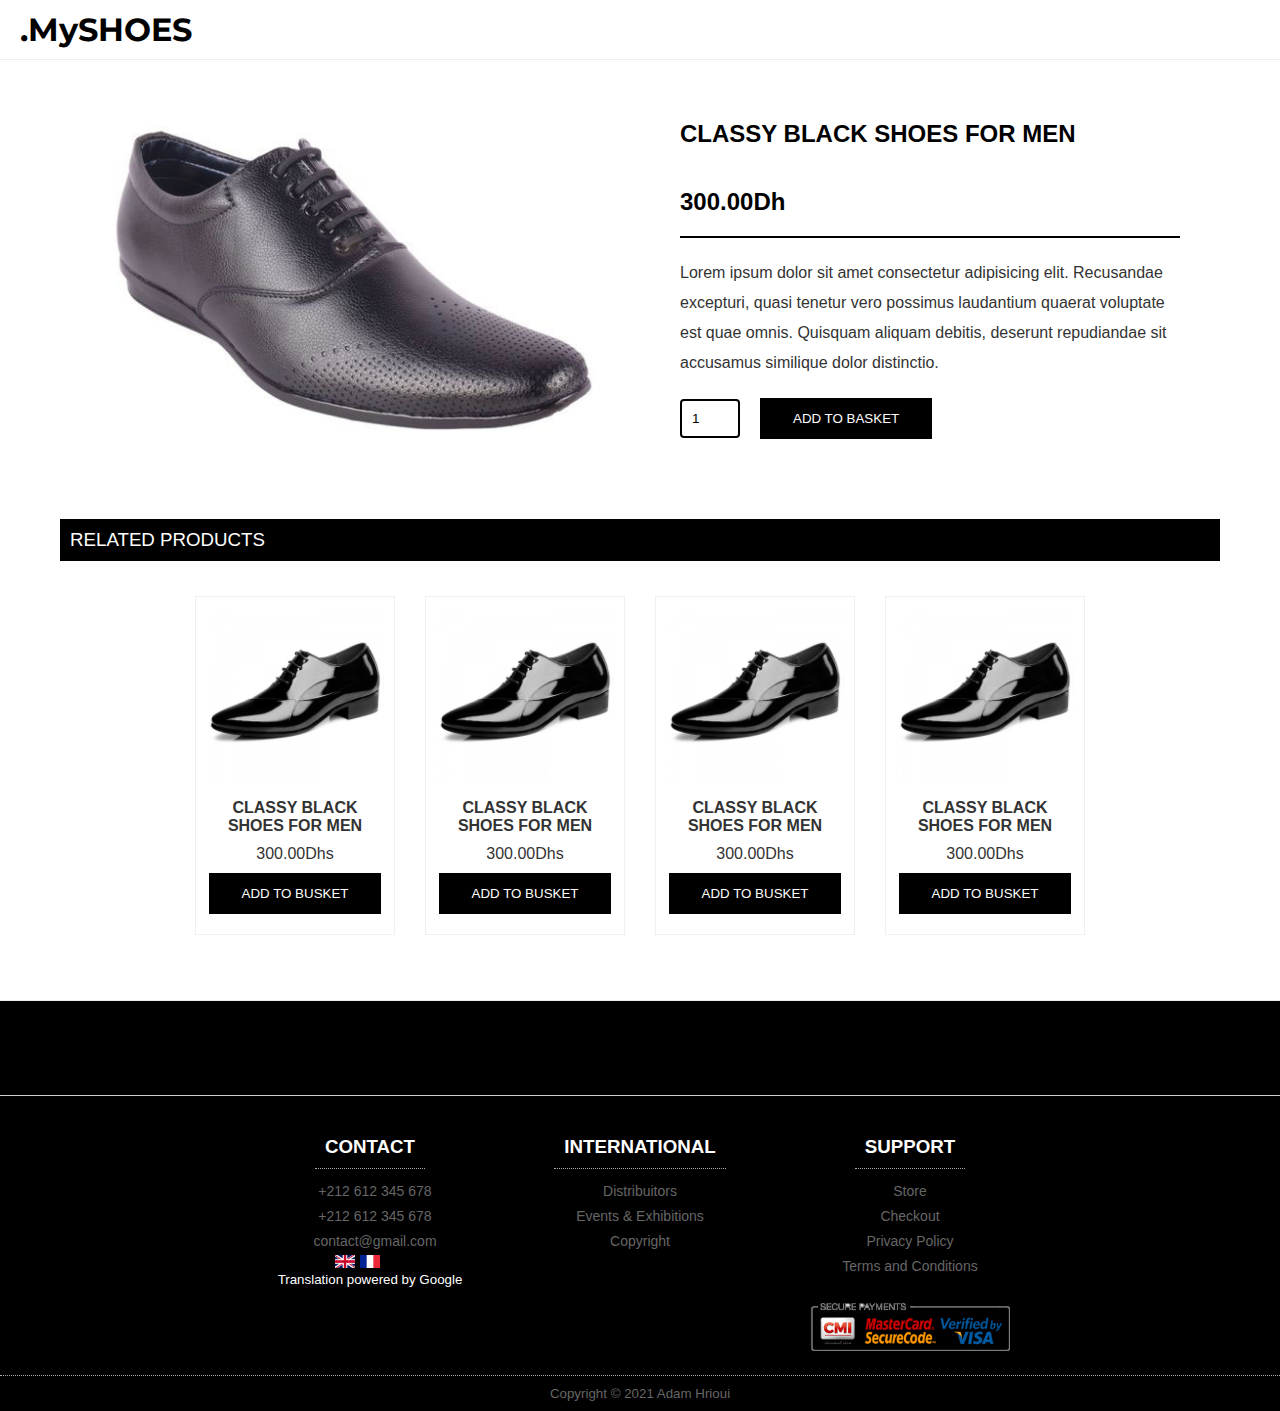
<file: Shoes Website/product4.html>
<!DOCTYPE html>
<html lang="en">
<head>
    <meta charset="UTF-8">
    <meta http-equiv="X-UA-Compatible" content="IE=edge">
    <meta name="viewport" content="width=device-width, initial-scale=1.0">
    <link rel="stylesheet" href="https://pro.fontawesome.com/releases/v5.10.0/css/all.css" integrity="sha384-AYmEC3Yw5cVb3ZcuHtOA93w35dYTsvhLPVnYs9eStHfGJvOvKxVfELGroGkvsg+p" crossorigin="anonymous"/>
    <link rel="stylesheet" href="style.css">
    <link rel="preconnect" href="https://fonts.gstatic.com">
    <link href="https://fonts.googleapis.com/css2?family=Roboto:wght@100;300;400;500;700;900&display=swap" rel="stylesheet">
    <link rel="preconnect" href="https://fonts.gstatic.com">
    <link href="https://fonts.googleapis.com/css2?family=Montserrat:ital,wght@0,100;0,400;0,500;0,600;0,700;0,800;0,900;1,300;1,400;1,500;1,600;1,700;1,800;1,900&family=Roboto:wght@100;300;400;500;700;900&display=swap" rel="stylesheet">
    <title>100% .MySHOES Website - CLASSY BLACK SHOES FOR MEN</title>
    <style>
        * {
            margin: 0;
            padding: 0;box-sizing: border-box;
            font-family: 'Ubuntu', sans-serif;
        }

        body {
            margin: auto;
            width: 100%;
            max-width: 1300px;
            min-height: 100vh;
            height: 100%;

            display: flex;
            align-items: start;
            justify-content: center;
            flex-wrap: wrap;

            overflow-x: hidden;
        }
        a {
            text-decoration: none;
            color: #000;
        }
        ul {
            list-style-type: none;
        }
        .nav {
            max-width: 1300px;
            width: 100%;

            display: flex;
            align-items: center;
            justify-content: space-between;
            background: #4cac4c;
        }

        .contact {
            color: #fff;
            font-family: arial;
            font-size: 14px;
            margin-left: 30px;
        }
        .contact p {
            display: inline;
        }
        .contact i {
            color: #fff;
            padding: 0 5px;
        }

        .lan_media {
            margin: 0 15px;
            display: flex;
            align-items: center;
        }

        .lan_media i {
            padding: 0 5px;
            color: #fff;
            font-size: 17px;
        }
        .lan_media select{
            padding: 7px;
            margin: 0 10px;
            outline: none;
            border: none;
        }

        i {
            color: black;
        }

        .flags {
            margin-right: 25px;
        }

        /*----------navbar----------*/
        .navbar {
            max-width: 1300px;
            width: 100%;

            display: flex;
            align-items: center;
            justify-content: space-between;

            border-bottom: 1px solid rgb(238 238 238);
        }
        .logo_container, .logo_container2 {
            padding: 10px 20px;
        }
        .logo_container a h1 {
            font-family: 'Montserrat', sans-serif;
            font-weight: 700;
        }
        .total {
            padding: 0 25px; 
            font-weight: 600;
            color: #333;
        }
        .total i {
            font-weight: bold;
        }

        .second_navbar {
            display: none;
        }

        .phone_navbar {
            display: none;
        }
        .sidebar {
            display: none;
        }
        /*-------------------------------------*/

        /*-------------slider-----------------*/
        .img {
            display: flex;
            align-items: flex-start;
            justify-content: center;
            flex-direction: column;
            width: 90%;
            max-width: 1200px;
            height: 490px;
            background-repeat: no-repeat;
            background-size: cover;
            animation: anime 20s ease-in-out infinite;
        }

        .img p {
            font-family: Arial, Helvetica, sans-serif !important;
            color: #fff;
            font-weight: 100;
            font-size: 20px;
            text-shadow: 2px 1px 4px rgba(0, 0, 0, 0.7);
            margin: 20px;
            margin-top: 40px;
        }
        .img h1 {
            font-family: "Athena Unicode", Times, serif !important;
            color: #fff;
            font-size: 50px;
            text-shadow: 2px 1px 4px rgba(0, 0, 0, 0.7);
            margin-left: 20px;
        }

        .img_btn {
            padding: 20px;
            color:#fff;

            font-size: 18px;
            font-weight: 100;
            border:none;
            outline: none;
            background: rgb(76, 172, 76, 0.7);
            margin: 20px;
            cursor: pointer;
        }
        .img_btn:hover {
            background: #4cac4c;
        }
        .img_btn i {
            padding: 0 10px;
            color: #fff;
            font-weight: bold;
        }

        @keyframes anime {
            0% {
                background-image: url("img/slider1.jpg");
            }
            25%{
                background-image: url("img/slider2.jpg");
            }
            50% {
                background-image: url("img/slider1.jpg");
            }
            75%{
                background-image: url("img/slider2.jpg");
            }
            100% {
                background-image: url("img/slider1.jpg");
            }
        }

        /*--------x------------------x--------------*/

        /*------------------products---------------*/
        .container {
            width: 100%;
            margin-top: 50px;
            
            display: flex;
            align-items: center;
            justify-content: center;
            flex-wrap: wrap;
            flex-wrap: wrap;
        }
        .container h3 {
            display: block;
            margin: auto;
            width: 100%;
            text-align: center;
            margin-top: 60px;
            font-weight: 100;
            color: #555;
        }
        .container h1 {
            position: relative;
            display: block;
            text-align: center;
            width: 100%;
            display: block;
            font-family: "Athena Unicode", Times, serif !important;
            font-size: 40px;
            font-weight:600;
            color: #333;
            margin-bottom: 50px;
        }
        .container h1::after{
            position: absolute;
            content: '';
            bottom: -15px;
            left: 50%;
            width: 100px;
            height: 5px;
            transform: translate(-50%, -50%);
            background: #333;
            border-radius: 5px;
        }
        .front_home_page {
            width: 100%;

            display: flex;
            align-items: center;
            justify-content: center;
            flex-direction: row;
            flex-wrap: wrap;
        }

        .front_home_page .front_page_column {
            width: 40%;
            margin: 20px;
        }
        .front_home_page .front_page_column:nth-child(2) {
            padding: 30px;
        }
        .front_home_page .front_page_column img{
            width: 100%;
        }
        .front_home_page .front_page_column h1{
            position: relative;
            display: block;
            font-size: 50px;
            margin-bottom: 20px;
            font-family: "Athena Unicode", Times, serif !important;
        }
        .front_home_page .front_page_column span{
            display: block;
            font-family: arial ;
        }
        .front_home_page .front_page_column button{
            display: block;
            margin-top: 30px;
        }

        .produt_container {
            margin: 15px;
            padding: 10px;
            width: 250px;
            border: 1px solid #f0f0f0;

            display: flex;
            align-items: center;
            justify-content: center;
            flex-direction: column;
            cursor: pointer;
            transition: .4s;
        }
        .produt_container:hover {
            box-shadow: 0px 0px 10px 0px rgba(0, 0, 0, 0.2);
        }
        .product_img_container {
            width: 100%;
        }
        .product_img_container img {
            width: 100%;
        }
        .produt_container h4 {
            padding: 10px;
            text-align: center;
            color: #333;
        }
        .produt_container span {
            padding: 0 10px 10px;
            text-align: center;
            color: #333;
        }
        .btn {
            padding: 10px 30px;
            margin-bottom: 10px;
            border: 3px solid #000;
            background: #000;
            color: #fff;
            font-weight: 100;
            transition: .4s;
        }
        .btn:hover {
            padding: 10px 30px;
            background: #fff;
            color: #000;
            cursor: pointer;
        }
        /*-----------------services---------------*/
        .container.servises {
            margin: 0 auto;
            padding: 50px 0;
            background: #fcfcfc;
            border-top: 1px solid #eee;
            border-bottom: 1px solid #eee;
        }

        .column {
            margin: 0 30px;
            width: 150px;
            display: flex;
            align-items: center;
            justify-content: center;
            flex-direction: column;

            text-align: center;
        }
        .circle {
            padding: 30px;
            width: 100px;
            height: 100px;

            display: flex;
            align-items: center;
            justify-content: center;

            border-radius: 50%;
            background: #4cac4c;
        }
        .column i {
            color: #fcfcfc;
            font-size: 40px;
        }
        .column h3 {
            margin: 20px auto;
            font-weight: 600;
        }
        .column p {
            line-height: 25px;
            margin: 0px auto 20px;
        }
        .hight_quality {
            max-width: 800px;
            width: 100%;
        }
        .hight_quality img {
            width: 100%;
        }
        .container.video {
            margin: 0;
        }
        iframe {
            padding: 10px;
        }
        .paragraph_container {
            max-width: 800px;
            padding: 30px;
            text-align: center;
            line-height: 25px;
            color: #444;
        }
        /*--------x-----------x--------------*/
        /*----------------footer----------------*/
        footer {
            margin-top: 50px;
            width: 100%;
            color: #fff;
            background: #000;
            border-top: 1px solid #eee;
            text-align: center;
        }
        .social_media {
            width: 100%;
            text-align: center;
            font-size: 30px;
            padding: 30px 0;
            border-bottom: 1px solid #cecece;
        }
        .social_media i{
            color: #fff;
            padding: 0 20px;
            cursor: pointer;
        }
        .footer_logos .footer_logo_img {
            margin: 20px;
        }
        .generale_info {
            width: 100%;
            padding: 10px;

            display: flex;
            align-items: flex-start;
            justify-content: center;
            flex-wrap: wrap;
        }
        .generale_info ul {
            margin: 10px;
            width: 250px;
            text-align: center;

            display: flex;
            align-items: center;
            justify-content: center;
            flex-direction: column;
        }
        .generale_info ul h3{
            color: #fff;
            padding: 10px;
            margin: 10px;
            border-bottom: 1px dotted #aaa;
        }
        .generale_info ul li{
            color: rgb(102 102 102);
            line-height: 25px;
            font-size: 14px;
        }
        .generale_info ul li i{
            padding: 5px;
            color: rgb(102 102 102);
            line-height: 25px;
            font-size: 14px;
        }
        .secure_payments {
            margin-top: 20px;
            width: 200px;
        }
        .secure_payments img {
            width: 100%;
        }

        .copyright {
            display: block;
            width: 100%;
            padding: 10px;
            border-top: 1px dotted #aaa;
            color: #666;
        }
        /*--------------product page -----------------*/
        .product_wrapper {
            max-width: 1200px;
            width: 100%;

            display: flex;
            align-items: flex-start;
            justify-content: center;
        }
        .column1 {
            padding: 20px;
            width: 400px;
            display: inline;
            border-right: 1px solid #eee;
        }
        .customers_favorites {
            width: 100%;
        }
        .customers_favorites h3{
            margin: 0px;
            text-align: left;
            padding: 10px;
            padding-left: 0;
            color: #000;
            font-weight: 600;
            border-bottom: 2px solid #000;
        }
        .customers_favorites h4:hover{
            color: #4cac4c;
        }
        .customers_favorites ul {
            width: 100%;
            padding: 10px;
        }
        .customers_favorites ul li{
            width: 100%;
            margin: 10px 0;
            padding: 5px 0;
            display: flex;
            align-items: center;
            justify-content: space-between;
        }
        .customers_favorites ul li:hover{
            color: #4cac4c;
            cursor: pointer;
        }
        .txt_part {
            width: 70%;
            line-height: 30px;
        }
        .column2_wrapper {
            width: 100%;
            display: flex;
            align-items: center;
            justify-content: center;
            flex-direction: column;
        }
        .column2 {
            width: 100%;
            display: flex;
            align-items: center;
            justify-content: center;
            flex-wrap: wrap;
        }
        .column2 .product_column {
            width: 45%;
            padding: 20px;
            margin: 20px;
        }
        .column2 .product_column p{
            margin-top: 20px;
        }
        .column2 .product_column img{
            width: 100%;
        }
        .column2 .product_column h2{
            padding: 20px 0;
        }
        .column2 .product_column .stars {
            border-bottom: 2px solid #000;
        }
        .column2 .product_column .stars i{
            padding: 10px 0 20px;
        }
        .column2 .product_column p {
            line-height: 30px;
            color: #333;
            margin-bottom: 15px;
        }
        .input_add_to_basket {
            margin: 20px 0;
            width: 100%;
            display: flex;
            align-items: center;
            justify-content: flex-start;
            flex-direction: row;
        }
        .input_add_to_basket input {
            margin-right: 20px;
            padding: 10px;
            width: 60px;
            border: 2px solid #000;
            border-radius: 4px;
        }
        .input_add_to_basket button {
            margin-bottom: 0px;
        }
        .column3{
            width: 100%;
            display: flex;
            align-items: center;
            justify-content: center;
            flex-wrap: wrap;
        }
        .column3 .produt_container {
            width: 200px;
        }
        .column3 h3 {
            display: block;
            padding: 10px;
            margin: 20px;
            width: 100%;
            color: #fff;
            font-weight: 100;
            background: #000;
        }
        .column4 {
            display: none;
        }
        /*-----------cart--------------*/
        .shopping_cart {
            width: 100%;
            padding: 20px 40px;
        }
        .container .shopping_cart_header {
            padding: 10px;
            text-align: left;
            font-weight: 400;

            width: 100%;
            background: #000;
            color: #fff;
        }
        .table2 {
            display: none;
        }
        table {
            margin: 20px auto;
            width: 100%;
            border-collapse: collapse;
        }
        td, th {
            border: 2px solid #ddd;
            padding: 10px;
        }
        table input {
            margin-right: 20px;
            padding: 10px;
            width: 60px;
            border: 1px solid #ddd;
            border-radius: 4px;
        }
        table span {
            font-weight: 700;
        }
        table i {
            font-size: 25px;
        }
        table i:hover {
            color: #ff0000;
            cursor: pointer;
        }
        .basket_totals {
            margin-left: auto;
            margin-right: 10px;
            padding: 20px;
        }
        .basket_totals h3 {
            color: black;
            font-weight: 700;
            text-align: left;
        }
        @media only screen and (max-width: 1080px) {
            .column1 {
                display: none;
            }
            .column4 {
                display: block;
                padding: 20px;
                width: 100%;
                display: inline;
                border: 1px solid #eee;
            }
            
        }


        /*--------x-----------x--------------*/
        @media screen and (max-width : 850px){
            .front_home_page .front_page_column {
                width: 100%;
                padding: 20px;
            }
            .front_home_page .front_page_column h1{
                width: 100%;
                font-size: 40px;
            }
            .front_home_page .front_page_column button{
                width: 100%;
                margin: auto;
                margin-top: 20px;
            }
            
        }
        @media screen and (max-width : 800px){
            .media {
                display: none;
            }
            .img {
                display: none;
            }
        }
        @media screen and (max-width : 700px){
            .nav {
                display: none;
            }
            .logo_container {
                display: none;
            }
            .logo_container2 .logo2{
                padding: 0 10px;
            }
            .total {
                display: none;
            }
            .phone_navbar {
                width: 100%;
                display: flex;
                align-items: center;
                justify-content: space-between;
                border-bottom: 1px solid #ddd;
            }
            .phone_navbar i {
                font-size:30px;
                font-weight: bold;
                padding: 10px 20px;
            }
            .fa.fa-bars {
                padding : 20px;
                border-right: 1px solid #ddd;
                cursor: pointer;
                color: #000;
            }
            .logo2 {
                padding:0 20px;
            }
            .fal.fa-shopping-cart {
                padding : 20px;
                border-left: 1px solid #ddd;
                cursor: pointer;
            }
            
            .sidebar {
                margin-top: 8vh;
                display: block;
                position: fixed;
                top: 0;
                left: -100%;

                width: 100%;
                height: 95vh;
                background: #000;
                text-align: center;
                transition: .4s;
            }
            .sidebar a {
                text-decoration: none;
                width: 100%;
                color: #fff;
            }
            .sidebar ul {
                height: 100%;
                width: 100%;
                padding: 30px 20px;

                display: flex;
                align-items: flex-start;
                justify-content: space-around;
                flex-direction: column;

            } 
            .sidebar ul li {
                width: 100%;
                padding: 10px 0px;
                transition: .4s;
                color: #fff;
            }
            .table1 {
                display: none;
            }
            .table2 {
                display: block;
                width: 100%;
            }
            .table2 tr {
                width: 100%;
            }
        }

        @media only screen and (max-width: 780px){
            .column2 .product_column {
                width: 100%;
            }
            .column2 .product_column p{
                margin-top: 20px;
            }
        }


        @media only screen and (max-width: 550px){
            .produt_container {
                width: 90%;
            }
            .column3 .produt_container {
                margin: 15px;
                padding: 10px;
                width: 90%;
                border: 1px solid #f0f0f0;

                display: flex;
                align-items: center;
                justify-content: center;
                flex-direction: column;
            }
            .footer_logos {
                display: none;
            }
        }

        /*---x-------------x-------*/  

    </style>
</head>
<body>

    <div class="navbar">
        <div class="logo_container">
            <a href="index.html"><h1>.MySHOES</h1></a>
        </div>
        <a href="cart.html"><h2 class="total" ><i class="fal fa-shopping-cart"></i></h2></a>
    </div>

    <!----------phone navbar------------->
    <div class="phone_navbar">
        <i class="fa fa-bars" id="burger" ></i>
        
        <div class="logo_container2">
            <a href="index.html"><h1>.MySHOES</h1></a>
        </div>

        <a href="cart.html"><i class="fal fa-shopping-cart"></i></a>
    </div>

    <div class="sidebar" id="sidebar">
        <ul>
            <a href="index.html"><li>HOME</li></a>
            <li>ABOUT US</li>
            <li>BLOG</li>
            <li>CONTACT</li>
        </ul>
    </div>
    <!--------x-----------------x-------->
    <div class="product_wrapper">
        

        <!-----------column2----------------->
        <div class="column2_wrapper">
            <div class="column2">
                <div class="product_column">
                    <img src="img/shoes4.jpg" alt="">
                </div>
                <div class="product_column">
                    <h2>CLASSY BLACK SHOES FOR MEN</h2>
                    <h2>300.00Dh</h2>
                    <div class="stars">
                        <i class="fas fa-star"></i>
                        <i class="fas fa-star"></i>
                        <i class="fas fa-star"></i>
                        <i class="fas fa-star"></i>
                        <i class="fas fa-star"></i>
                    </div>
                    <p>Lorem ipsum dolor sit amet consectetur adipisicing elit. Recusandae excepturi, quasi tenetur vero possimus laudantium quaerat voluptate est quae omnis. Quisquam aliquam debitis, deserunt repudiandae sit accusamus similique dolor distinctio.</p>
                    <div class="input_add_to_basket">
                        <input type="number" min="1" value="1">
                        <button class="btn" >ADD TO BASKET</button>
                    </div>
                </div>
            </div>
            <div class="column3">
                <h3>RELATED PRODUCTS</h3>
                <a href="product1.html">
                <div class="produt_container">
                        <div class="product_img_container">
                            <img src="img/shoes1.jpg" alt="">
                        </div>
                        <h4>CLASSY BLACK SHOES FOR MEN</h4>
                        <span>300.00Dhs</span>
                        <button class="btn" >ADD TO BUSKET</button>
                    </div>
                </a>
                <a href="product1.html">
                <div class="produt_container">
                        <div class="product_img_container">
                            <img src="img/shoes1.jpg" alt="">
                        </div>
                        <h4>CLASSY BLACK SHOES FOR MEN</h4>
                        <span>300.00Dhs</span>
                        <button class="btn" >ADD TO BUSKET</button>
                    </div>
                </a>
                <a href="product1.html">
                <div class="produt_container">
                        <div class="product_img_container">
                            <img src="img/shoes1.jpg" alt="">
                        </div>
                        <h4>CLASSY BLACK SHOES FOR MEN</h4>
                        <span>300.00Dhs</span>
                        <button class="btn" >ADD TO BUSKET</button>
                    </div>
                </a>
                <a href="product1.html">
                <div class="produt_container">
                        <div class="product_img_container">
                            <img src="img/shoes1.jpg" alt="">
                        </div>
                        <h4>CLASSY BLACK SHOES FOR MEN</h4>
                        <span>300.00Dhs</span>
                        <button class="btn" >ADD TO BUSKET</button>
                    </div>
                </a>
            </div>
        </div>
        
    </div>

    

    <!------------footer------------>
    <footer>
        <div class="social_media">
            <i class="fab fa-facebook"></i>
            <i class="fab fa-google-plus"></i>
            <i class="fab fa-twitter"></i>
            <i class="fab fa-instagram"></i>
        </div>
        <div class="generale_info">
            <ul>
                <h3>CONTACT</h3>
                <li><i class="fab fa-whatsapp"></i> +212 612 345 678 </li>
                <li><i class="fas fa-phone-square-alt"></i> +212 612 345 678 </li>
                <li><i class="fas fa-envelope-square"></i> contact@gmail.com </li>
                <div class="flags">
                    <a href=""><img src="img/uk_flag.png" alt="" width="20px"></a>
                    <a href=""><img src="img/frensh_flag.png" alt="" width="20px"></a>
                </div>
                <small>Translation powered by Google</small>
            </ul>
            <ul>
                <h3>INTERNATIONAL</h3>
                <li>Distribuitors</li>
                <li>Events & Exhibitions</li>
                <li>Copyright</li>
            </ul>
            <ul>
                <h3>SUPPORT</h3>
                <li>Store</li>
                <li>Checkout</li>
                <li>Privacy Policy</li>
                <li>Terms and Conditions</li>
                <div class="secure_payments">
                    <img src="img/secure_payments.png" alt="">
                </div>
            </ul>
        </div>
        <small class="copyright" >Copyright &#169 2021 Adam Hrioui</small>
    </footer>
    <script src="script.js"></script>
</body>
</html>
</file>
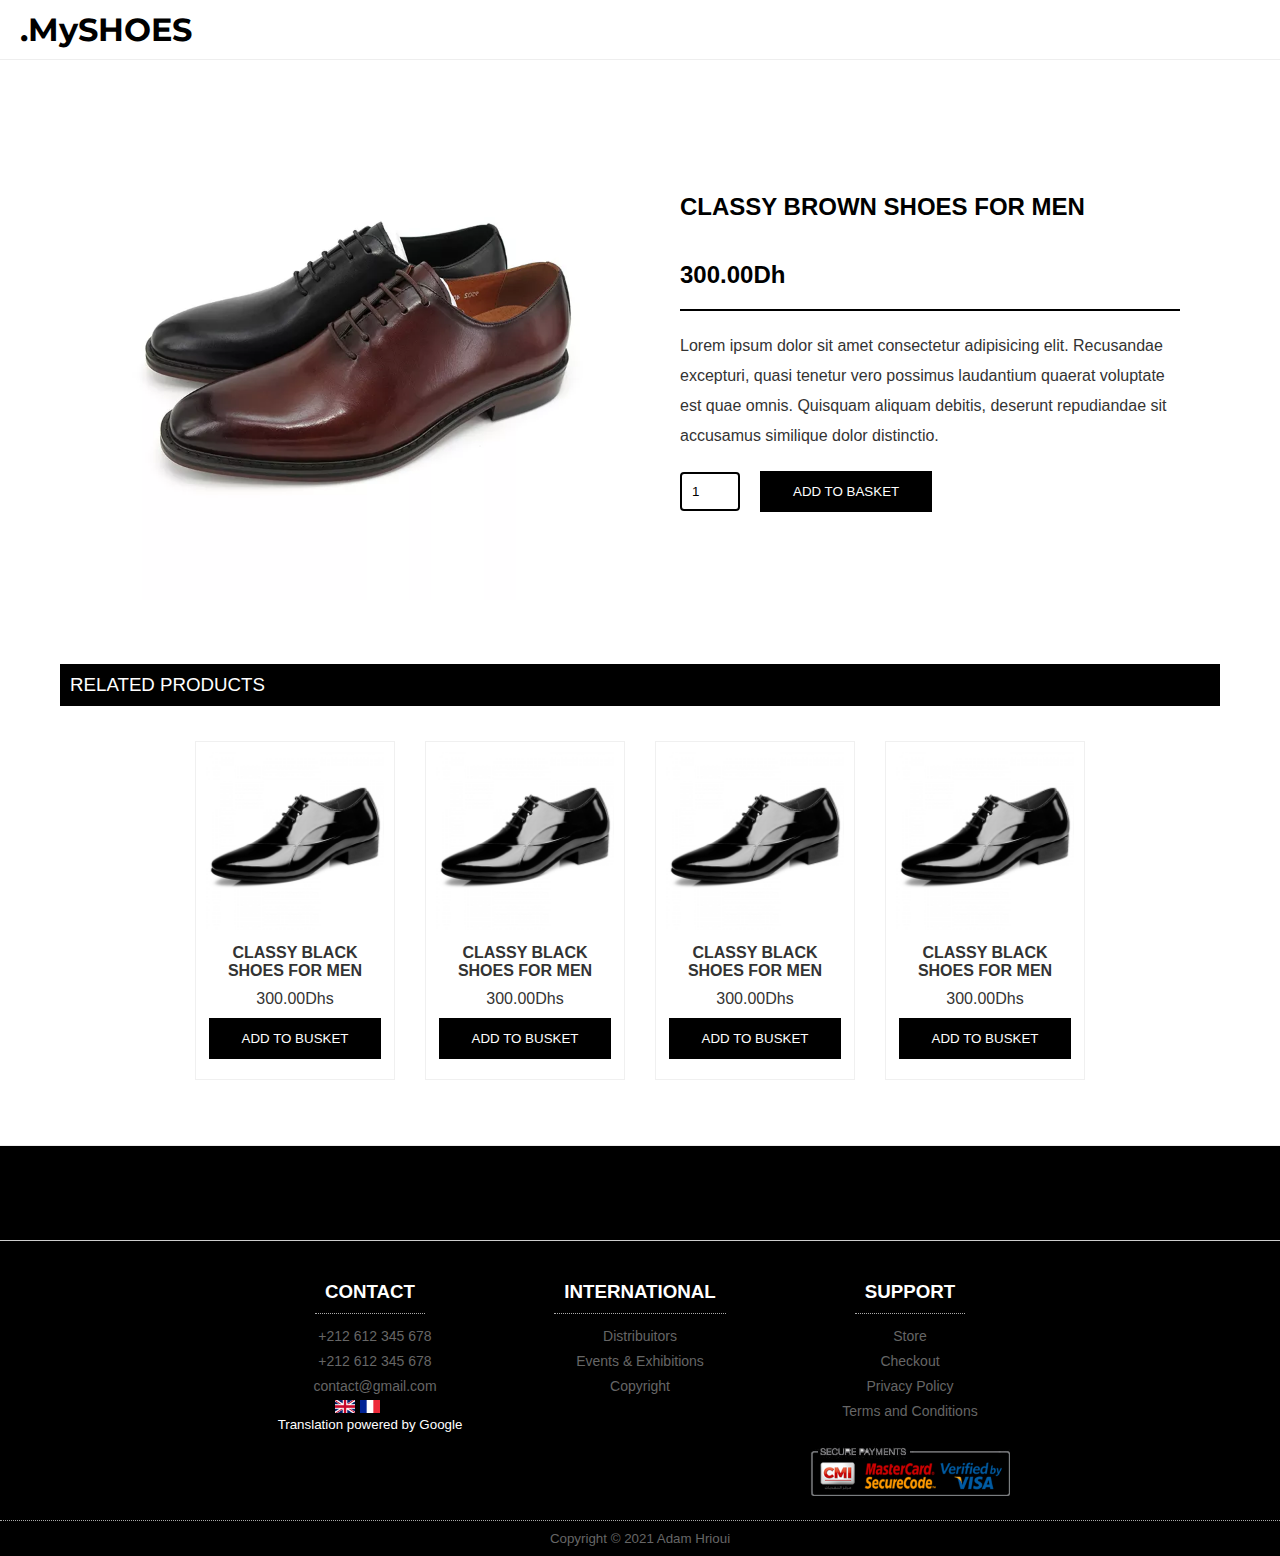
<file: Shoes Website/product5.html>
<!DOCTYPE html>
<html lang="en">
<head>
    <meta charset="UTF-8">
    <meta http-equiv="X-UA-Compatible" content="IE=edge">
    <meta name="viewport" content="width=device-width, initial-scale=1.0">
    <link rel="stylesheet" href="https://pro.fontawesome.com/releases/v5.10.0/css/all.css" integrity="sha384-AYmEC3Yw5cVb3ZcuHtOA93w35dYTsvhLPVnYs9eStHfGJvOvKxVfELGroGkvsg+p" crossorigin="anonymous"/>
    <link rel="stylesheet" href="style.css">
    <link rel="preconnect" href="https://fonts.gstatic.com">
    <link href="https://fonts.googleapis.com/css2?family=Roboto:wght@100;300;400;500;700;900&display=swap" rel="stylesheet">
    <link rel="preconnect" href="https://fonts.gstatic.com">
    <link href="https://fonts.googleapis.com/css2?family=Montserrat:ital,wght@0,100;0,400;0,500;0,600;0,700;0,800;0,900;1,300;1,400;1,500;1,600;1,700;1,800;1,900&family=Roboto:wght@100;300;400;500;700;900&display=swap" rel="stylesheet">
    <title>.MySHOES Website - CLASSY BROWN SHOES FOR MEN</title>
    <style>
        * {
            margin: 0;
            padding: 0;box-sizing: border-box;
            font-family: 'Ubuntu', sans-serif;
        }

        body {
            margin: auto;
            width: 100%;
            max-width: 1300px;
            min-height: 100vh;
            height: 100%;

            display: flex;
            align-items: start;
            justify-content: center;
            flex-wrap: wrap;

            overflow-x: hidden;
        }
        a {
            text-decoration: none;
            color: #000;
        }
        ul {
            list-style-type: none;
        }
        .nav {
            max-width: 1300px;
            width: 100%;

            display: flex;
            align-items: center;
            justify-content: space-between;
            background: #4cac4c;
        }

        .contact {
            color: #fff;
            font-family: arial;
            font-size: 14px;
            margin-left: 30px;
        }
        .contact p {
            display: inline;
        }
        .contact i {
            color: #fff;
            padding: 0 5px;
        }

        .lan_media {
            margin: 0 15px;
            display: flex;
            align-items: center;
        }

        .lan_media i {
            padding: 0 5px;
            color: #fff;
            font-size: 17px;
        }
        .lan_media select{
            padding: 7px;
            margin: 0 10px;
            outline: none;
            border: none;
        }

        i {
            color: black;
        }

        .flags {
            margin-right: 25px;
        }

        /*----------navbar----------*/
        .navbar {
            max-width: 1300px;
            width: 100%;

            display: flex;
            align-items: center;
            justify-content: space-between;

            border-bottom: 1px solid rgb(238 238 238);
        }
        .logo_container, .logo_container2 {
            padding: 10px 20px;
        }
        .logo_container a h1 {
            font-family: 'Montserrat', sans-serif;
            font-weight: 700;
        }
        .total {
            padding: 0 25px; 
            font-weight: 600;
            color: #333;
        }
        .total i {
            font-weight: bold;
        }

        .second_navbar {
            display: none;
        }

        .phone_navbar {
            display: none;
        }
        .sidebar {
            display: none;
        }
        /*-------------------------------------*/

        /*-------------slider-----------------*/
        .img {
            display: flex;
            align-items: flex-start;
            justify-content: center;
            flex-direction: column;
            width: 90%;
            max-width: 1200px;
            height: 490px;
            background-repeat: no-repeat;
            background-size: cover;
            animation: anime 20s ease-in-out infinite;
        }

        .img p {
            font-family: Arial, Helvetica, sans-serif !important;
            color: #fff;
            font-weight: 100;
            font-size: 20px;
            text-shadow: 2px 1px 4px rgba(0, 0, 0, 0.7);
            margin: 20px;
            margin-top: 40px;
        }
        .img h1 {
            font-family: "Athena Unicode", Times, serif !important;
            color: #fff;
            font-size: 50px;
            text-shadow: 2px 1px 4px rgba(0, 0, 0, 0.7);
            margin-left: 20px;
        }

        .img_btn {
            padding: 20px;
            color:#fff;

            font-size: 18px;
            font-weight: 100;
            border:none;
            outline: none;
            background: rgb(76, 172, 76, 0.7);
            margin: 20px;
            cursor: pointer;
        }
        .img_btn:hover {
            background: #4cac4c;
        }
        .img_btn i {
            padding: 0 10px;
            color: #fff;
            font-weight: bold;
        }

        @keyframes anime {
            0% {
                background-image: url("img/slider1.jpg");
            }
            25%{
                background-image: url("img/slider2.jpg");
            }
            50% {
                background-image: url("img/slider1.jpg");
            }
            75%{
                background-image: url("img/slider2.jpg");
            }
            100% {
                background-image: url("img/slider1.jpg");
            }
        }

        /*--------x------------------x--------------*/

        /*------------------products---------------*/
        .container {
            width: 100%;
            margin-top: 50px;
            
            display: flex;
            align-items: center;
            justify-content: center;
            flex-wrap: wrap;
            flex-wrap: wrap;
        }
        .container h3 {
            display: block;
            margin: auto;
            width: 100%;
            text-align: center;
            margin-top: 60px;
            font-weight: 100;
            color: #555;
        }
        .container h1 {
            position: relative;
            display: block;
            text-align: center;
            width: 100%;
            display: block;
            font-family: "Athena Unicode", Times, serif !important;
            font-size: 40px;
            font-weight:600;
            color: #333;
            margin-bottom: 50px;
        }
        .container h1::after{
            position: absolute;
            content: '';
            bottom: -15px;
            left: 50%;
            width: 100px;
            height: 5px;
            transform: translate(-50%, -50%);
            background: #333;
            border-radius: 5px;
        }
        .front_home_page {
            width: 100%;

            display: flex;
            align-items: center;
            justify-content: center;
            flex-direction: row;
            flex-wrap: wrap;
        }

        .front_home_page .front_page_column {
            width: 40%;
            margin: 20px;
        }
        .front_home_page .front_page_column:nth-child(2) {
            padding: 30px;
        }
        .front_home_page .front_page_column img{
            width: 100%;
        }
        .front_home_page .front_page_column h1{
            position: relative;
            display: block;
            font-size: 50px;
            margin-bottom: 20px;
            font-family: "Athena Unicode", Times, serif !important;
        }
        .front_home_page .front_page_column span{
            display: block;
            font-family: arial ;
        }
        .front_home_page .front_page_column button{
            display: block;
            margin-top: 30px;
        }

        .produt_container {
            margin: 15px;
            padding: 10px;
            width: 250px;
            border: 1px solid #f0f0f0;

            display: flex;
            align-items: center;
            justify-content: center;
            flex-direction: column;
            cursor: pointer;
            transition: .4s;
        }
        .produt_container:hover {
            box-shadow: 0px 0px 10px 0px rgba(0, 0, 0, 0.2);
        }
        .product_img_container {
            width: 100%;
        }
        .product_img_container img {
            width: 100%;
        }
        .produt_container h4 {
            padding: 10px;
            text-align: center;
            color: #333;
        }
        .produt_container span {
            padding: 0 10px 10px;
            text-align: center;
            color: #333;
        }
        .btn {
            padding: 10px 30px;
            margin-bottom: 10px;
            border: 3px solid #000;
            background: #000;
            color: #fff;
            font-weight: 100;
            transition: .4s;
        }
        .btn:hover {
            padding: 10px 30px;
            background: #fff;
            color: #000;
            cursor: pointer;
        }
        /*-----------------services---------------*/
        .container.servises {
            margin: 0 auto;
            padding: 50px 0;
            background: #fcfcfc;
            border-top: 1px solid #eee;
            border-bottom: 1px solid #eee;
        }

        .column {
            margin: 0 30px;
            width: 150px;
            display: flex;
            align-items: center;
            justify-content: center;
            flex-direction: column;

            text-align: center;
        }
        .circle {
            padding: 30px;
            width: 100px;
            height: 100px;

            display: flex;
            align-items: center;
            justify-content: center;

            border-radius: 50%;
            background: #4cac4c;
        }
        .column i {
            color: #fcfcfc;
            font-size: 40px;
        }
        .column h3 {
            margin: 20px auto;
            font-weight: 600;
        }
        .column p {
            line-height: 25px;
            margin: 0px auto 20px;
        }
        .hight_quality {
            max-width: 800px;
            width: 100%;
        }
        .hight_quality img {
            width: 100%;
        }
        .container.video {
            margin: 0;
        }
        iframe {
            padding: 10px;
        }
        .paragraph_container {
            max-width: 800px;
            padding: 30px;
            text-align: center;
            line-height: 25px;
            color: #444;
        }
        /*--------x-----------x--------------*/
        /*----------------footer----------------*/
        footer {
            margin-top: 50px;
            width: 100%;
            color: #fff;
            background: #000;
            border-top: 1px solid #eee;
            text-align: center;
        }
        .social_media {
            width: 100%;
            text-align: center;
            font-size: 30px;
            padding: 30px 0;
            border-bottom: 1px solid #cecece;
        }
        .social_media i{
            color: #fff;
            padding: 0 20px;
            cursor: pointer;
        }
        .footer_logos .footer_logo_img {
            margin: 20px;
        }
        .generale_info {
            width: 100%;
            padding: 10px;

            display: flex;
            align-items: flex-start;
            justify-content: center;
            flex-wrap: wrap;
        }
        .generale_info ul {
            margin: 10px;
            width: 250px;
            text-align: center;

            display: flex;
            align-items: center;
            justify-content: center;
            flex-direction: column;
        }
        .generale_info ul h3{
            color: #fff;
            padding: 10px;
            margin: 10px;
            border-bottom: 1px dotted #aaa;
        }
        .generale_info ul li{
            color: rgb(102 102 102);
            line-height: 25px;
            font-size: 14px;
        }
        .generale_info ul li i{
            padding: 5px;
            color: rgb(102 102 102);
            line-height: 25px;
            font-size: 14px;
        }
        .secure_payments {
            margin-top: 20px;
            width: 200px;
        }
        .secure_payments img {
            width: 100%;
        }

        .copyright {
            display: block;
            width: 100%;
            padding: 10px;
            border-top: 1px dotted #aaa;
            color: #666;
        }
        /*--------------product page -----------------*/
        .product_wrapper {
            max-width: 1200px;
            width: 100%;

            display: flex;
            align-items: flex-start;
            justify-content: center;
        }
        .column1 {
            padding: 20px;
            width: 400px;
            display: inline;
            border-right: 1px solid #eee;
        }
        .customers_favorites {
            width: 100%;
        }
        .customers_favorites h3{
            margin: 0px;
            text-align: left;
            padding: 10px;
            padding-left: 0;
            color: #000;
            font-weight: 600;
            border-bottom: 2px solid #000;
        }
        .customers_favorites h4:hover{
            color: #4cac4c;
        }
        .customers_favorites ul {
            width: 100%;
            padding: 10px;
        }
        .customers_favorites ul li{
            width: 100%;
            margin: 10px 0;
            padding: 5px 0;
            display: flex;
            align-items: center;
            justify-content: space-between;
        }
        .customers_favorites ul li:hover{
            color: #4cac4c;
            cursor: pointer;
        }
        .txt_part {
            width: 70%;
            line-height: 30px;
        }
        .column2_wrapper {
            width: 100%;
            display: flex;
            align-items: center;
            justify-content: center;
            flex-direction: column;
        }
        .column2 {
            width: 100%;
            display: flex;
            align-items: center;
            justify-content: center;
            flex-wrap: wrap;
        }
        .column2 .product_column {
            width: 45%;
            padding: 20px;
            margin: 20px;
        }
        .column2 .product_column p{
            margin-top: 20px;
        }
        .column2 .product_column img{
            width: 100%;
        }
        .column2 .product_column h2{
            padding: 20px 0;
        }
        .column2 .product_column .stars {
            border-bottom: 2px solid #000;
        }
        .column2 .product_column .stars i{
            padding: 10px 0 20px;
        }
        .column2 .product_column p {
            line-height: 30px;
            color: #333;
            margin-bottom: 15px;
        }
        .input_add_to_basket {
            margin: 20px 0;
            width: 100%;
            display: flex;
            align-items: center;
            justify-content: flex-start;
            flex-direction: row;
        }
        .input_add_to_basket input {
            margin-right: 20px;
            padding: 10px;
            width: 60px;
            border: 2px solid #000;
            border-radius: 4px;
        }
        .input_add_to_basket button {
            margin-bottom: 0px;
        }
        .column3{
            width: 100%;
            display: flex;
            align-items: center;
            justify-content: center;
            flex-wrap: wrap;
        }
        .column3 .produt_container {
            width: 200px;
        }
        .column3 h3 {
            display: block;
            padding: 10px;
            margin: 20px;
            width: 100%;
            color: #fff;
            font-weight: 100;
            background: #000;
        }
        .column4 {
            display: none;
        }
        /*-----------cart--------------*/
        .shopping_cart {
            width: 100%;
            padding: 20px 40px;
        }
        .container .shopping_cart_header {
            padding: 10px;
            text-align: left;
            font-weight: 400;

            width: 100%;
            background: #000;
            color: #fff;
        }
        .table2 {
            display: none;
        }
        table {
            margin: 20px auto;
            width: 100%;
            border-collapse: collapse;
        }
        td, th {
            border: 2px solid #ddd;
            padding: 10px;
        }
        table input {
            margin-right: 20px;
            padding: 10px;
            width: 60px;
            border: 1px solid #ddd;
            border-radius: 4px;
        }
        table span {
            font-weight: 700;
        }
        table i {
            font-size: 25px;
        }
        table i:hover {
            color: #ff0000;
            cursor: pointer;
        }
        .basket_totals {
            margin-left: auto;
            margin-right: 10px;
            padding: 20px;
        }
        .basket_totals h3 {
            color: black;
            font-weight: 700;
            text-align: left;
        }
        @media only screen and (max-width: 1080px) {
            .column1 {
                display: none;
            }
            .column4 {
                display: block;
                padding: 20px;
                width: 100%;
                display: inline;
                border: 1px solid #eee;
            }
            
        }


        /*--------x-----------x--------------*/
        @media screen and (max-width : 850px){
            .front_home_page .front_page_column {
                width: 100%;
                padding: 20px;
            }
            .front_home_page .front_page_column h1{
                width: 100%;
                font-size: 40px;
            }
            .front_home_page .front_page_column button{
                width: 100%;
                margin: auto;
                margin-top: 20px;
            }
            
        }
        @media screen and (max-width : 800px){
            .media {
                display: none;
            }
            .img {
                display: none;
            }
        }
        @media screen and (max-width : 700px){
            .nav {
                display: none;
            }
            .logo_container {
                display: none;
            }
            .logo_container2 .logo2{
                padding: 0 10px;
            }
            .total {
                display: none;
            }
            .phone_navbar {
                width: 100%;
                display: flex;
                align-items: center;
                justify-content: space-between;
                border-bottom: 1px solid #ddd;
            }
            .phone_navbar i {
                font-size:30px;
                font-weight: bold;
                padding: 10px 20px;
            }
            .fa.fa-bars {
                padding : 20px;
                border-right: 1px solid #ddd;
                cursor: pointer;
                color: #000;
            }
            .logo2 {
                padding:0 20px;
            }
            .fal.fa-shopping-cart {
                padding : 20px;
                border-left: 1px solid #ddd;
                cursor: pointer;
            }
            
            .sidebar {
                margin-top: 8vh;
                display: block;
                position: fixed;
                top: 0;
                left: -100%;

                width: 100%;
                height: 95vh;
                background: #000;
                text-align: center;
                transition: .4s;
            }
            .sidebar a {
                text-decoration: none;
                width: 100%;
                color: #fff;
            }
            .sidebar ul {
                height: 100%;
                width: 100%;
                padding: 30px 20px;

                display: flex;
                align-items: flex-start;
                justify-content: space-around;
                flex-direction: column;

            } 
            .sidebar ul li {
                width: 100%;
                padding: 10px 0px;
                transition: .4s;
                color: #fff;
            }
            .table1 {
                display: none;
            }
            .table2 {
                display: block;
                width: 100%;
            }
            .table2 tr {
                width: 100%;
            }
        }

        @media only screen and (max-width: 780px){
            .column2 .product_column {
                width: 100%;
            }
            .column2 .product_column p{
                margin-top: 20px;
            }
        }


        @media only screen and (max-width: 550px){
            .produt_container {
                width: 90%;
            }
            .column3 .produt_container {
                margin: 15px;
                padding: 10px;
                width: 90%;
                border: 1px solid #f0f0f0;

                display: flex;
                align-items: center;
                justify-content: center;
                flex-direction: column;
            }
            .footer_logos {
                display: none;
            }
        }

        /*---x-------------x-------*/  

    </style>
</head>
<body>

    <div class="navbar">
        <div class="logo_container">
            <a href="index.html"><h1>.MySHOES</h1></a>
        </div>
        <a href="cart.html"><h2 class="total" ><i class="fal fa-shopping-cart"></i></h2></a>
    </div>

    <!----------phone navbar------------->
    <div class="phone_navbar">
        <i class="fa fa-bars" id="burger" ></i>
        
        <div class="logo_container2">
            <a href="index.html"><h1>.MySHOES</h1></a>
        </div>

        <a href="cart.html"><i class="fal fa-shopping-cart"></i></a>
    </div>

    <div class="sidebar" id="sidebar">
        <ul>
            <a href="index.html"><li>HOME</li></a>
            <li>ABOUT US</li>
            <li>BLOG</li>
            <li>CONTACT</li>
        </ul>
    </div>
    <!--------x-----------------x-------->
    <div class="product_wrapper">
        

        <!-----------column2----------------->
        <div class="column2_wrapper">
            <div class="column2">
                <div class="product_column">
                    <img src="img/shoes5.jpg" alt="">
                </div>
                <div class="product_column">
                    <h2>CLASSY BROWN SHOES FOR MEN</h2>
                    <h2>300.00Dh</h2>
                    <div class="stars">
                        <i class="fas fa-star"></i>
                        <i class="fas fa-star"></i>
                        <i class="fas fa-star"></i>
                        <i class="fas fa-star"></i>
                        <i class="fas fa-star"></i>
                    </div>
                    <p>Lorem ipsum dolor sit amet consectetur adipisicing elit. Recusandae excepturi, quasi tenetur vero possimus laudantium quaerat voluptate est quae omnis. Quisquam aliquam debitis, deserunt repudiandae sit accusamus similique dolor distinctio.</p>
                    <div class="input_add_to_basket">
                        <input type="number" min="1" value="1">
                        <button class="btn" >ADD TO BASKET</button>
                    </div>
                </div>
            </div>
            <div class="column3">
                <h3>RELATED PRODUCTS</h3>
                <a href="product1.html">
                <div class="produt_container">
                        <div class="product_img_container">
                            <img src="img/shoes1.jpg" alt="">
                        </div>
                        <h4>CLASSY BLACK SHOES FOR MEN</h4>
                        <span>300.00Dhs</span>
                        <button class="btn" >ADD TO BUSKET</button>
                    </div>
                </a>
                <a href="product1.html">
                <div class="produt_container">
                        <div class="product_img_container">
                            <img src="img/shoes1.jpg" alt="">
                        </div>
                        <h4>CLASSY BLACK SHOES FOR MEN</h4>
                        <span>300.00Dhs</span>
                        <button class="btn" >ADD TO BUSKET</button>
                    </div>
                </a>
                <a href="product1.html">
                <div class="produt_container">
                        <div class="product_img_container">
                            <img src="img/shoes1.jpg" alt="">
                        </div>
                        <h4>CLASSY BLACK SHOES FOR MEN</h4>
                        <span>300.00Dhs</span>
                        <button class="btn" >ADD TO BUSKET</button>
                    </div>
                </a>
                <a href="product1.html">
                <div class="produt_container">
                        <div class="product_img_container">
                            <img src="img/shoes1.jpg" alt="">
                        </div>
                        <h4>CLASSY BLACK SHOES FOR MEN</h4>
                        <span>300.00Dhs</span>
                        <button class="btn" >ADD TO BUSKET</button>
                    </div>
                </a>
            </div>
        </div>
        
    </div>


    <!------------footer------------>
    <footer>
        <div class="social_media">
            <i class="fab fa-facebook"></i>
            <i class="fab fa-google-plus"></i>
            <i class="fab fa-twitter"></i>
            <i class="fab fa-instagram"></i>
        </div>
        <div class="generale_info">
            <ul>
                <h3>CONTACT</h3>
                <li><i class="fab fa-whatsapp"></i> +212 612 345 678 </li>
                <li><i class="fas fa-phone-square-alt"></i> +212 612 345 678 </li>
                <li><i class="fas fa-envelope-square"></i> contact@gmail.com </li>
                <div class="flags">
                    <a href=""><img src="img/uk_flag.png" alt="" width="20px"></a>
                    <a href=""><img src="img/frensh_flag.png" alt="" width="20px"></a>
                </div>
                <small>Translation powered by Google</small>
            </ul>
            <ul>
                <h3>INTERNATIONAL</h3>
                <li>Distribuitors</li>
                <li>Events & Exhibitions</li>
                <li>Copyright</li>
            </ul>
            <ul>
                <h3>SUPPORT</h3>
                <li>Store</li>
                <li>Checkout</li>
                <li>Privacy Policy</li>
                <li>Terms and Conditions</li>
                <div class="secure_payments">
                    <img src="img/secure_payments.png" alt="">
                </div>
            </ul>
        </div>
        <small class="copyright" >Copyright &#169 2021 Adam Hrioui</small>
    </footer>
    <script src="script.js"></script>
</body>
</html>
</file>
<file: Shoes Website/style.css>
* {
    margin: 0;
    padding: 0;box-sizing: border-box;
    font-family: 'Ubuntu', sans-serif;
}

body {
    margin: auto;
    width: 100%;
    max-width: 1300px;
    min-height: 100vh;
    height: 100%;

    display: flex;
    align-items: start;
    justify-content: center;
    flex-wrap: wrap;

    overflow-x: hidden;
}
a {
    text-decoration: none;
    color: #000;
}
ul {
    list-style-type: none;
}
.nav {
    max-width: 1300px;
    width: 100%;

    display: flex;
    align-items: center;
    justify-content: space-between;
    background: #4cac4c;
}

.contact {
    color: #fff;
    font-family: arial;
    font-size: 14px;
    margin-left: 30px;
}
.contact p {
    display: inline;
}
.contact i {
    color: #fff;
    padding: 0 5px;
}

.lan_media {
    margin: 0 15px;
    display: flex;
    align-items: center;
}

.lan_media i {
    padding: 0 5px;
    color: #fff;
    font-size: 17px;
}
.lan_media select{
    padding: 7px;
    margin: 0 10px;
    outline: none;
    border: none;
}

i {
    color: black;
}

.flags {
    margin-right: 25px;
}

/*----------navbar----------*/
.navbar {
    max-width: 1300px;
    width: 100%;

    display: flex;
    align-items: center;
    justify-content: space-between;

    border-bottom: 1px solid rgb(238 238 238);
}
.logo_container, .logo_container2 {
    padding: 10px 20px;
}
.logo_container a h1, .logo_container2 a h1{
    font-family: 'Montserrat', sans-serif;
    font-weight: 700;
}
.total {
    padding: 0 25px; 
    font-weight: 600;
    color: #333;
}
.total i {
    font-weight: bold;
}

.second_navbar {
    display: none;
}

.phone_navbar {
    display: none;
}
.sidebar {
    display: none;
}
/*-------------------------------------*/

/*-------------slider-----------------*/
.img {
    display: flex;
    align-items: flex-start;
    justify-content: center;
    flex-direction: column;
    width: 90%;
    max-width: 1200px;
    height: 490px;
    background-repeat: no-repeat;
    background-size: cover;
    animation: anime 20s ease-in-out infinite;
}

.img p {
    font-family: Arial, Helvetica, sans-serif !important;
    color: #fff;
    font-weight: 100;
    font-size: 20px;
    text-shadow: 2px 1px 4px rgba(0, 0, 0, 0.7);
    margin: 20px;
    margin-top: 40px;
}
.img h1 {
    font-family: "Athena Unicode", Times, serif !important;
    color: #fff;
    font-size: 50px;
    text-shadow: 2px 1px 4px rgba(0, 0, 0, 0.7);
    margin-left: 20px;
}

.img_btn {
    padding: 20px;
    color:#fff;

    font-size: 18px;
    font-weight: 100;
    border:none;
    outline: none;
    background: rgb(76, 172, 76, 0.7);
    margin: 20px;
    cursor: pointer;
}
.img_btn:hover {
    background: #4cac4c;
}
.img_btn i {
    padding: 0 10px;
    color: #fff;
    font-weight: bold;
}

@keyframes anime {
    0% {
        background-image: url("img/slider1.jpg");
    }
    25%{
        background-image: url("img/slider2.jpg");
    }
    50% {
        background-image: url("img/slider1.jpg");
    }
    75%{
        background-image: url("img/slider2.jpg");
    }
    100% {
        background-image: url("img/slider1.jpg");
    }
}

/*--------x------------------x--------------*/

/*------------------products---------------*/
.container {
    width: 100%;
    margin-top: 50px;
    
    display: flex;
    align-items: center;
    justify-content: center;
    flex-wrap: wrap;
    flex-wrap: wrap;
}
.container h3 {
    display: block;
    margin: auto;
    width: 100%;
    text-align: center;
    margin-top: 60px;
    font-weight: 100;
    color: #555;
}
.container h1 {
    position: relative;
    display: block;
    text-align: center;
    width: 100%;
    display: block;
    font-family: "Athena Unicode", Times, serif !important;
    font-size: 40px;
    font-weight:600;
    color: #333;
    margin-bottom: 50px;
}
.container h1::after{
    position: absolute;
    content: '';
    bottom: -15px;
    left: 50%;
    width: 100px;
    height: 5px;
    transform: translate(-50%, -50%);
    background: #333;
    border-radius: 5px;
}
.front_home_page {
    width: 100%;

    display: flex;
    align-items: center;
    justify-content: center;
    flex-direction: row;
    flex-wrap: wrap;
}

.front_home_page .front_page_column {
    width: 40%;
    margin: 20px;
}
.front_home_page .front_page_column:nth-child(2) {
    padding: 30px;
}
.front_home_page .front_page_column img{
    width: 100%;
}
.front_home_page .front_page_column h1{
    position: relative;
    display: block;
    font-size: 50px;
    margin-bottom: 20px;
    font-family: "Athena Unicode", Times, serif !important;
}
.front_home_page .front_page_column span{
    display: block;
    font-family: arial ;
}
.front_home_page .front_page_column button{
    display: block;
    margin-top: 30px;
}

.produt_container {
    margin: 15px;
    padding: 10px;
    width: 250px;
    border: 1px solid #f0f0f0;

    display: flex;
    align-items: center;
    justify-content: center;
    flex-direction: column;
    cursor: pointer;
    transition: .4s;
}
.produt_container:hover {
    box-shadow: 0px 0px 10px 0px rgba(0, 0, 0, 0.2);
}
.product_img_container {
    width: 100%;
}
.product_img_container img {
    width: 100%;
}
.produt_container h4 {
    padding: 10px;
    text-align: center;
    color: #333;
}
.produt_container span {
    padding: 0 10px 10px;
    text-align: center;
    color: #333;
}
.btn {
    padding: 10px 30px;
    margin-bottom: 10px;
    border: 3px solid #000;
    background: #000;
    color: #fff;
    font-weight: 100;
    transition: .4s;
}
.btn:hover {
    padding: 10px 30px;
    background: #fff;
    color: #000;
    cursor: pointer;
}
/*-----------------services---------------*/
.container.servises {
    margin: 0 auto;
    padding: 50px 0;
    background: #fcfcfc;
    border-top: 1px solid #eee;
    border-bottom: 1px solid #eee;
}

.column {
    margin: 0 30px;
    width: 150px;
    display: flex;
    align-items: center;
    justify-content: center;
    flex-direction: column;

    text-align: center;
}
.circle {
    padding: 30px;
    width: 100px;
    height: 100px;

    display: flex;
    align-items: center;
    justify-content: center;

    border-radius: 50%;
    background: #4cac4c;
}
.column i {
    color: #fcfcfc;
    font-size: 40px;
}
.column h3 {
    margin: 20px auto;
    font-weight: 600;
}
.column p {
    line-height: 25px;
    margin: 0px auto 20px;
}
.hight_quality {
    max-width: 800px;
    width: 100%;
}
.hight_quality img {
    width: 100%;
}
.container.video {
    margin: 0;
}
iframe {
    padding: 10px;
}
.paragraph_container {
    max-width: 800px;
    padding: 30px;
    text-align: center;
    line-height: 25px;
    color: #444;
}
/*--------x-----------x--------------*/
/*----------------footer----------------*/
footer {
    margin-top: 50px;
    width: 100%;
    color: #fff;
    background: #000;
    border-top: 1px solid #eee;
    text-align: center;
}
.social_media {
    width: 100%;
    text-align: center;
    font-size: 30px;
    padding: 30px 0;
    border-bottom: 1px solid #cecece;
}
.social_media i{
    color: #fff;
    padding: 0 20px;
    cursor: pointer;
}
.footer_logos .footer_logo_img {
    margin: 20px;
}
.generale_info {
    width: 100%;
    padding: 10px;

    display: flex;
    align-items: flex-start;
    justify-content: center;
    flex-wrap: wrap;
}
.generale_info ul {
    margin: 10px;
    width: 250px;
    text-align: center;

    display: flex;
    align-items: center;
    justify-content: center;
    flex-direction: column;
}
.generale_info ul h3{
    color: #fff;
    padding: 10px;
    margin: 10px;
    border-bottom: 1px dotted #aaa;
}
.generale_info ul li{
    color: rgb(102 102 102);
    line-height: 25px;
    font-size: 14px;
}
.generale_info ul li i{
    padding: 5px;
    color: rgb(102 102 102);
    line-height: 25px;
    font-size: 14px;
}
.secure_payments {
    margin-top: 20px;
    width: 200px;
}
.secure_payments img {
    width: 100%;
}

.copyright {
    display: block;
    width: 100%;
    padding: 10px;
    border-top: 1px dotted #aaa;
    color: #666;
}
/*--------------product page -----------------*/
.product_wrapper {
    max-width: 1200px;
    width: 100%;

    display: flex;
    align-items: flex-start;
    justify-content: center;
}
.column1 {
    padding: 20px;
    width: 400px;
    display: inline;
    border-right: 1px solid #eee;
}
.customers_favorites {
    width: 100%;
}
.customers_favorites h3{
    margin: 0px;
    text-align: left;
    padding: 10px;
    padding-left: 0;
    color: #000;
    font-weight: 600;
    border-bottom: 2px solid #000;
}
.customers_favorites h4:hover{
    color: #4cac4c;
}
.customers_favorites ul {
    width: 100%;
    padding: 10px;
}
.customers_favorites ul li{
    width: 100%;
    margin: 10px 0;
    padding: 5px 0;
    display: flex;
    align-items: center;
    justify-content: space-between;
}
.customers_favorites ul li:hover{
    color: #4cac4c;
    cursor: pointer;
}
.txt_part {
    width: 70%;
    line-height: 30px;
}
.column2_wrapper {
    width: 100%;
    display: flex;
    align-items: center;
    justify-content: center;
    flex-direction: column;
}
.column2 {
    width: 100%;
    display: flex;
    align-items: center;
    justify-content: center;
    flex-wrap: wrap;
}
.column2 .product_column {
    width: 45%;
    padding: 20px;
    margin: 20px;
}
.column2 .product_column p{
    margin-top: 20px;
}
.column2 .product_column img{
    width: 100%;
}
.column2 .product_column h2{
    padding: 20px 0;
}
.column2 .product_column .stars {
    border-bottom: 2px solid #000;
}
.column2 .product_column .stars i{
    padding: 10px 0 20px;
}
.column2 .product_column p {
    line-height: 30px;
    color: #333;
    margin-bottom: 15px;
}
.input_add_to_basket {
    margin: 20px 0;
    width: 100%;
    display: flex;
    align-items: center;
    justify-content: flex-start;
    flex-direction: row;
}
.input_add_to_basket input {
    margin-right: 20px;
    padding: 10px;
    width: 60px;
    border: 2px solid #000;
    border-radius: 4px;
}
.input_add_to_basket button {
    margin-bottom: 0px;
}
.column3{
    width: 100%;
    display: flex;
    align-items: center;
    justify-content: center;
    flex-wrap: wrap;
}
.column3 .produt_container {
    width: 200px;
}
.column3 h3 {
    display: block;
    padding: 10px;
    margin: 20px;
    width: 100%;
    color: #fff;
    font-weight: 100;
    background: #000;
}
.column4 {
    display: none;
}
/*-----------cart--------------*/
.shopping_cart {
    width: 100%;
    padding: 20px 40px;
}
.container .shopping_cart_header {
    padding: 10px;
    text-align: left;
    font-weight: 400;

    width: 100%;
    background: #000;
    color: #fff;
}
.table2 {
    display: none;
}
table {
    margin: 20px auto;
    width: 100%;
    border-collapse: collapse;
}
td, th {
    border: 2px solid #ddd;
    padding: 10px;
}
table input {
    margin-right: 20px;
    padding: 10px;
    width: 60px;
    border: 1px solid #ddd;
    border-radius: 4px;
}
table span {
    font-weight: 700;
}
table i {
    font-size: 25px;
}
table i:hover {
    color: #ff0000;
    cursor: pointer;
}
.basket_totals {
    margin-left: auto;
    margin-right: 10px;
    padding: 20px;
}
.basket_totals h3 {
    color: black;
    font-weight: 700;
    text-align: left;
}
@media only screen and (max-width: 1080px) {
    .column1 {
        display: none;
    }
    .column4 {
        display: block;
        padding: 20px;
        width: 100%;
        display: inline;
        border: 1px solid #eee;
    }
    
}


/*--------x-----------x--------------*/
@media screen and (max-width : 850px){
    .front_home_page .front_page_column {
        width: 100%;
        padding: 20px;
    }
    .front_home_page .front_page_column h1{
        width: 100%;
        font-size: 40px;
    }
    .front_home_page .front_page_column button{
        width: 100%;
        margin: auto;
        margin-top: 20px;
    }
    
}
@media screen and (max-width : 800px){
    .media {
        display: none;
    }
    .img {
        display: none;
    }
}
@media screen and (max-width : 700px){
    .nav {
        display: none;
    }
    .logo_container {
        display: none;
    }
    .logo_container2 .logo2{
        padding: 0 10px;
    }
    .total {
        display: none;
    }
    .phone_navbar {
        width: 100%;
        display: flex;
        align-items: center;
        justify-content: space-between;
        border-bottom: 1px solid #ddd;
    }
    .phone_navbar i {
        font-size:30px;
        font-weight: bold;
        padding: 10px 20px;
    }
    .fa.fa-bars {
        padding : 20px;
        border-right: 1px solid #ddd;
        cursor: pointer;
        color: #000;
    }
    .logo2 {
        padding:0 20px;
    }
    .fal.fa-shopping-cart {
        padding : 20px;
        border-left: 1px solid #ddd;
        cursor: pointer;
    }
    
    .sidebar {
        margin-top: 8vh;
        display: block;
        position: fixed;
        top: 0;
        left: -100%;

        width: 100%;
        height: 95vh;
        background: #000;
        text-align: center;
        transition: .4s;
        z-index: 10005;
    }
    .sidebar a {
        text-decoration: none;
        width: 100%;
        color: #fff;
    }
    .sidebar ul {
        height: 100%;
        width: 100%;
        padding: 30px 20px;

        display: flex;
        align-items: flex-start;
        justify-content: space-around;
        flex-direction: column;

    } 
    .sidebar ul li {
        width: 100%;
        padding: 10px 0px;
        transition: .4s;
        color: #fff;
    }
    .table1 {
        display: none;
    }
    .table2 {
        display: block;
        width: 100%;
    }
    .table2 tbody {
        display: table;
        width: 100%;
    }
    .table2 tr {
        width: 100%;
    }
}

@media only screen and (max-width: 780px){
    .column2 .product_column {
        width: 100%;
    }
    .column2 .product_column p{
        margin-top: 20px;
    }
}


@media only screen and (max-width: 550px){
    .produt_container {
        width: 90%;
    }
    .column3 .produt_container {
        margin: 15px;
        padding: 10px;
        width: 90%;
        border: 1px solid #f0f0f0;

        display: flex;
        align-items: center;
        justify-content: center;
        flex-direction: column;
    }
    .footer_logos {
        display: none;
    }
}

/*---x-------------x-------*/
</file>
